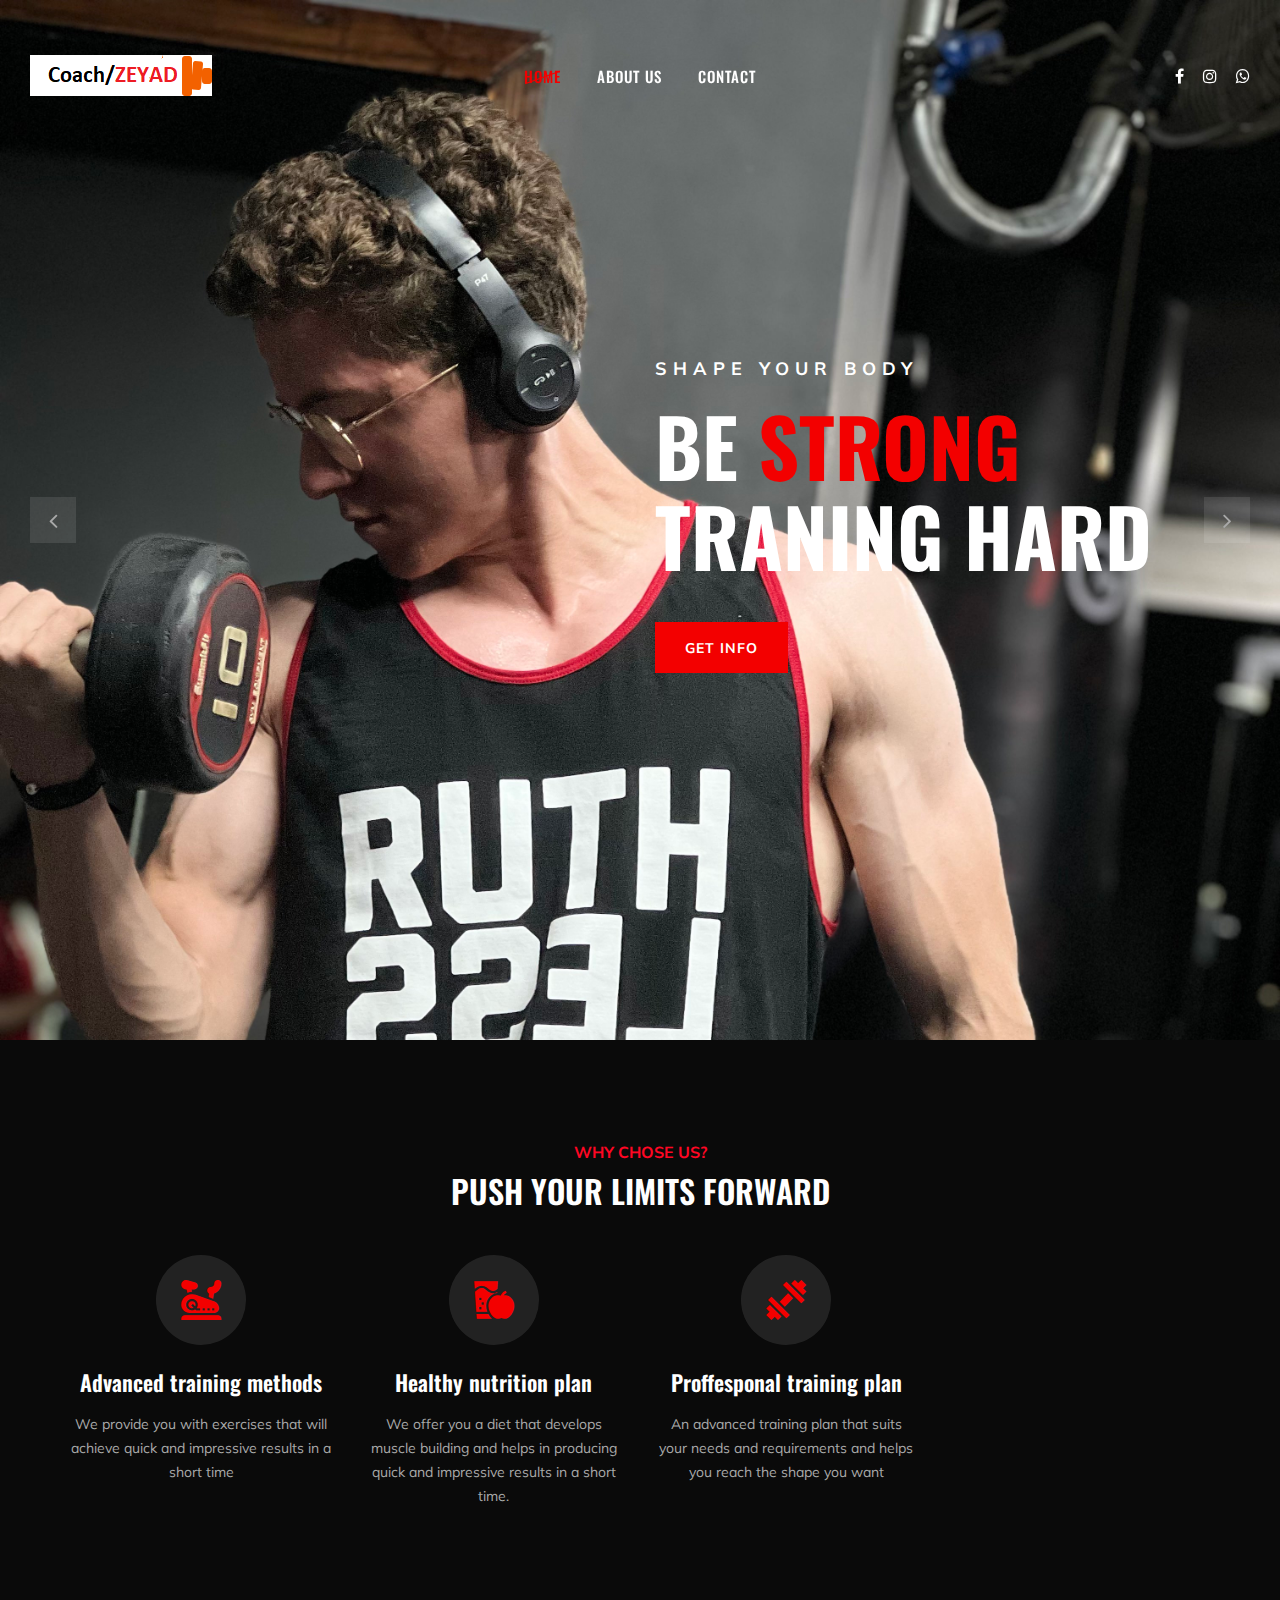
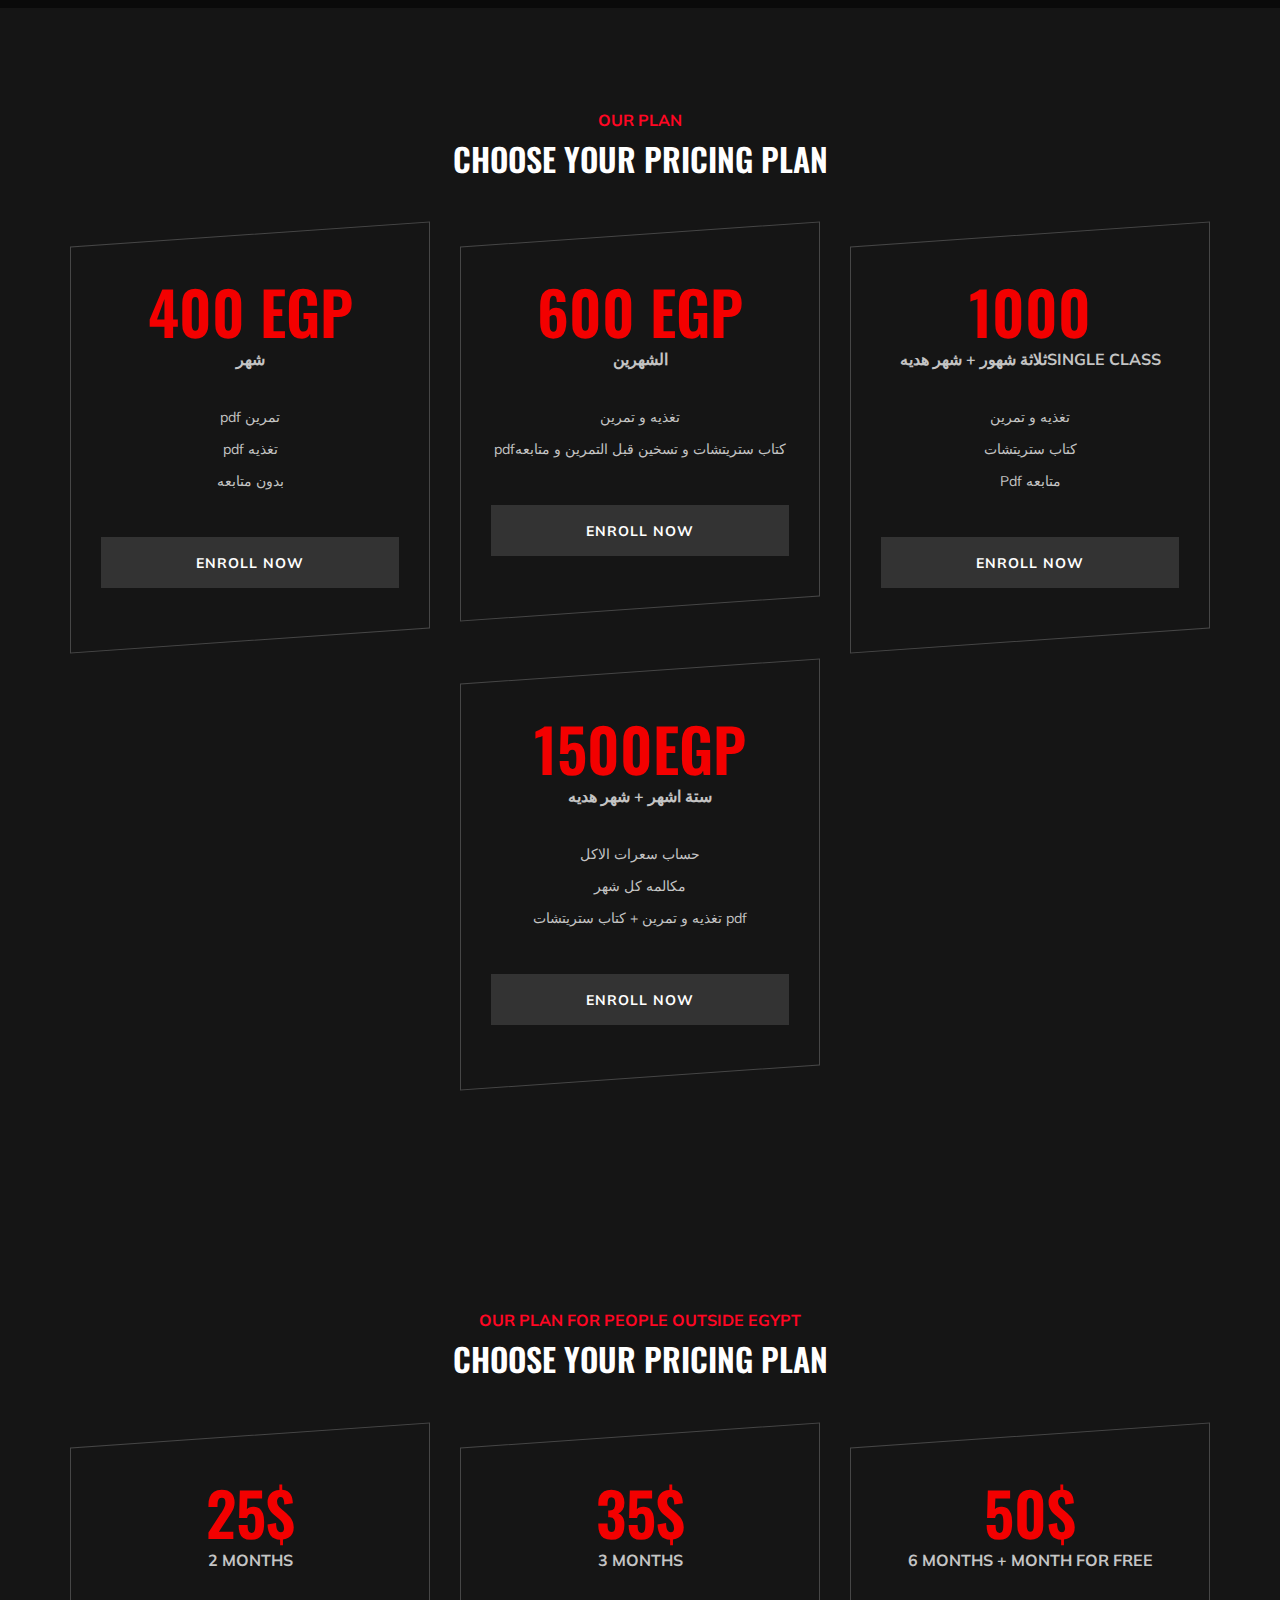
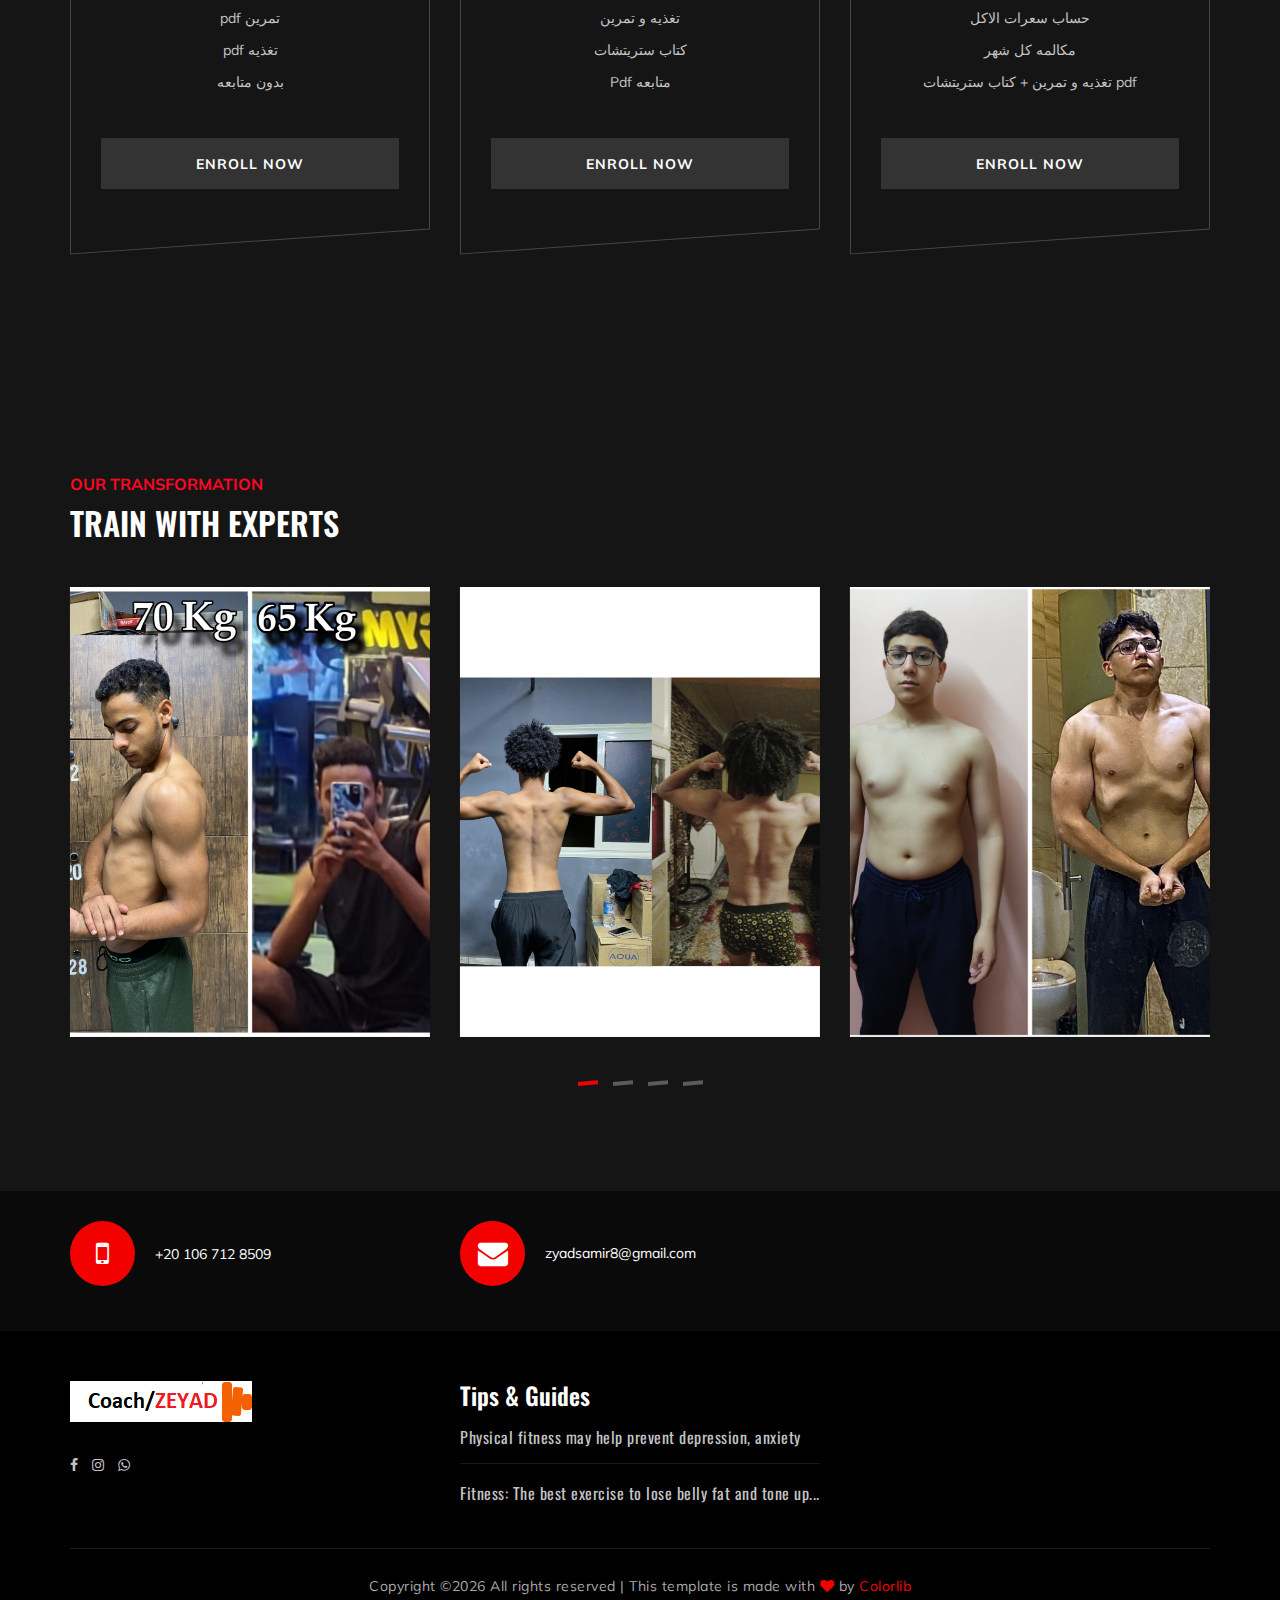
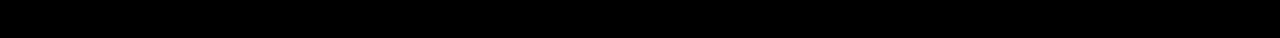
<file: index.html>
<!DOCTYPE html>
<html lang="zxx">

<head>
    <meta charset="UTF-8">
    <meta name="description" content="Gym Template">
    <meta name="keywords" content="Gym, unica, creative, html">
    <meta name="viewport" content="width=device-width, initial-scale=1.0">
    <meta http-equiv="X-UA-Compatible" content="ie=edge">
    <title>Gym | Template</title>

    <!-- Google Font -->
    <link href="https://fonts.googleapis.com/css?family=Muli:300,400,500,600,700,800,900&display=swap" rel="stylesheet">
    <link href="https://fonts.googleapis.com/css?family=Oswald:300,400,500,600,700&display=swap" rel="stylesheet">

    <!-- Css Styles -->
    <link rel="stylesheet" href="css/bootstrap.min.css" type="text/css">
    <link rel="stylesheet" href="css/font-awesome.min.css" type="text/css">
    <link rel="stylesheet" href="css/flaticon.css" type="text/css">
    <link rel="stylesheet" href="css/owl.carousel.min.css" type="text/css">
    <link rel="stylesheet" href="css/barfiller.css" type="text/css">
    <link rel="stylesheet" href="css/magnific-popup.css" type="text/css">
    <link rel="stylesheet" href="css/slicknav.min.css" type="text/css">
    <link rel="stylesheet" href="css/style.css" type="text/css">
</head>

<body>
    <!-- Page Preloder -->
    <div id="preloder">
        <div class="loader"></div>
    </div>

    <!-- Offcanvas Menu Section Begin -->
    <div class="offcanvas-menu-overlay"></div>
    <div class="offcanvas-menu-wrapper">
        <div class="canvas-close">
            <i class="fa fa-close"></i>
        </div>
        <nav class="canvas-menu mobile-menu">
            <ul>
                <li><a href="./index.html">Home</a></li>
                <li><a href="./about-us.html">About Us</a></li>
                <li><a href="./contact.html">Contact</a></li>
            </ul>
        </nav>
        <div id="mobile-menu-wrap"></div>
        <div class="canvas-social">
            <a href="https://www.facebook.com/zeyad.sammir?mibextid=LQQJ4d"><i class="fa fa-facebook"></i></a>          
            <a href="https://www.instagram.com/zeeyaaddsamir?igsh=eHlweDlqdjZnZTc5&utm_source=qr"><i class="fa fa-instagram"></i></a>
            <a href="https://api.whatsapp.com/send/?phone=%2B201067128509&text&type=phone_number&app_absent=0"><i class="fa fa-whatsapp"></i></a>
        </div>
    </div>
    <!-- Offcanvas Menu Section End -->

    <!-- Header Section Begin -->
    <header class="header-section">
        <div class="container-fluid">
            <div class="row">
                <div class="col-lg-3">
                    <div class="logo">
                        <a href="./index.html">
                            <img src="img/logo.png" alt="">
                        </a>
                    </div>
                </div>
                <div class="col-lg-6">
                    <nav class="nav-menu">
                        <ul>
                            <li class="active"><a href="./index.html">Home</a></li>
                            <li><a href="./about-us.html">About Us</a></li>
                            <li><a href="./contact.html">Contact</a></li>
                        </ul>
                    </nav>
                </div>
                <div class="col-lg-3">
                    <div class="top-option">
                       
                        <div class="to-social">
                            <a href="https://www.facebook.com/zeyad.sammir?mibextid=LQQJ4d"><i class="fa fa-facebook"></i></a>
                            
                            <a href="https://www.instagram.com/zeeyaaddsamir?igsh=eHlweDlqdjZnZTc5&utm_source=qr"><i class="fa fa-instagram"></i></a>
                            <a href="https://api.whatsapp.com/send/?phone=%2B201067128509&text&type=phone_number&app_absent=0"><i class="fa fa-whatsapp"></i></a>
                        </div>
                    </div>
                </div>
            </div>
            <div class="canvas-open">
                <i class="fa fa-bars"></i>
            </div>
        </div>
    </header>
    <!-- Header End -->

    <!-- Hero Section Begin -->
    <section class="hero-section">
        <div class="hs-slider owl-carousel">
            <div class="hs-item set-bg" data-setbg="img/hero/hero-1.jpg">
                <div class="container">
                    <div class="row">
                        <div class="col-lg-6 offset-lg-6">
                            <div class="hi-text">
                                <span>Shape your body</span>
                                <h1>Be <strong>strong</strong> traning hard</h1>
                                <a href="#" class="primary-btn">Get info</a>
                            </div>
                        </div>
                    </div>
                </div>
            </div>
            <div class="hs-item set-bg" data-setbg="img/hero/hero-2.jpg">
                <div class="container">
                    <div class="row">
                        <div class="col-lg-6 offset-lg-6">
                            <div class="hi-text">
                                <span>Shape your body</span>
                                <h1>Be <strong>strong</strong> traning hard</h1>
                                <a href="#" class="primary-btn">Get info</a>
                            </div>
                        </div>
                    </div>
                </div>
            </div>
        </div>
    </section>
    <!-- Hero Section End -->

    <!-- ChoseUs Section Begin -->
    <section class="choseus-section spad">
        <div class="container">
            <div class="row">
                <div class="col-lg-12">
                    <div class="section-title">
                        <span>Why chose us?</span>
                        <h2>PUSH YOUR LIMITS FORWARD</h2>
                    </div>
                </div>
            </div>
            <div class="row">
                <div class="col-lg-3 col-sm-6">
                    <div class="cs-item">
                        <span class="flaticon-034-stationary-bike"></span>
                        <h4>Advanced training methods</h4>
                        <p>We provide you with exercises that will achieve quick and impressive results in a short time</p>
                    </div>
                </div>
                <div class="col-lg-3 col-sm-6">
                    <div class="cs-item">
                        <span class="flaticon-033-juice"></span>
                        <h4>Healthy nutrition plan</h4>
                        <p>We offer you a diet that develops muscle building and helps in producing quick and impressive results in a short time.</p>
                    </div>
                </div>
                <div class="col-lg-3 col-sm-6">
                    <div class="cs-item">
                        <span class="flaticon-002-dumbell"></span>
                        <h4>Proffesponal training plan</h4>
                        <p>An advanced training plan that suits your needs and requirements and helps you reach the shape you want</p>
                    </div>
                </div>
                </div>
            </div>
        </div>
    </section>
    <!-- ChoseUs Section End -->

    
    <!-- ChoseUs Section End -->

   

    <!-- Pricing Section Begin -->
    <section class="pricing-section spad">
        <div class="container">
            <div class="row">
                <div class="col-lg-12">
                    <div class="section-title">
                        <span>Our Plan</span>
                        <h2>Choose your pricing plan</h2>
                    </div>
                </div>
            </div>
            <div class="row justify-content-center">
                <div class="col-lg-4 col-md-8">
                    <div class="ps-item">
                        
                        <div class="pi-price">
                            <h2>400 EGP</h2>
                            
                            <span>شهر</span>
                        </div>
                        <ul>
                            <li>pdf تمرين</li>
                          <li>pdf تغذيه </li>  
                          <li>بدون متابعه  </li>
                        </ul>
                        <a href="./contact.html" class="primary-btn pricing-btn">Enroll now</a>
                        
                    </div>
                </div>
                <div class="col-lg-4 col-md-8">
                    <div class="ps-item">
                        
                        <div class="pi-price">
                            <h2>600 EGP</h2>
                            <span>الشهرين</span>
                        </div>
                        <ul>
                            <li>تغذيه و تمرين</li>
                            <li>pdfكتاب ستريتشات و تسخين قبل التمرين و متابعه</li>
                            
                        </ul>
                        <a href="./contact.html" class="primary-btn pricing-btn">Enroll now</a>
                        
                    </div>
                </div>
                <div class="col-lg-4 col-md-8">
                    <div class="ps-item">
                        
                        <div class="pi-price">
                            <h2>1000</h2>
                            
                            <span>ثلاثة شهور + شهر هديهSINGLE CLASS</span>
                        </div>
                        <ul>
                            <li>تغذيه و تمرين</li>
                            <li>كتاب ستريتشات</li>
                            <li>Pdf متابعه</li>
                            
                        </ul>
                        <a href="./contact.html" class="primary-btn pricing-btn">Enroll now</a>
                    
                    </div>
                </div>
                
                <div class="col-lg-4 col-md-8">
                    <div class="ps-item">
                        
                        <div class="pi-price">
                            <h2>1500EGP</h2>
                            
                            <span>ستة اشهر + شهر هديه</span>
                        </div>
                        <ul>
                            <li>حساب سعرات الاكل </li>
                            <li>مكالمه كل شهر</li>
                            <li> تغذيه و تمرين + كتاب ستريتشات pdf</li>
                            
                            
                        </ul>
                        <a href="./contact.html" class="primary-btn pricing-btn">Enroll now</a>
                        
                    </div>
                </div>
        </div>
    </section>
    <section class="pricing-section spad">
        <div class="container">
            <div class="row">
                <div class="col-lg-12">
                    <div class="section-title">
                        <span>Our Plan for people outside Egypt</span>
                        <h2>Choose your pricing plan</h2>
                    </div>
                </div>
            </div>
            <div class="row justify-content-center">
                <div class="col-lg-4 col-md-8">
                    <div class="ps-item">
                        
                        <div class="pi-price">
                            <h2> 25$ </h2>
                            
                            <span>2 months </span>
                        </div>
                        <ul>
                            <li>pdf تمرين</li>
                          <li>pdf تغذيه </li>  
                          <li>بدون متابعه  </li>
                            
                            
                        </ul>
                        <a href="./contact.html" class="primary-btn pricing-btn">Enroll now</a>
                        
                    </div>
                </div>
                <div class="col-lg-4 col-md-8">
                    <div class="ps-item">
                        
                        <div class="pi-price">
                            <h2>35$</h2>
                            
                            <span>3 months</span>
                        </div>
                        <ul>
                            <li>تغذيه و تمرين</li>
                            <li>كتاب ستريتشات</li>
                            <li>Pdf متابعه</li>
                            
                            
                        </ul>
                        <a href="./contact.html" class="primary-btn pricing-btn">Enroll now</a>
                        
                    </div>
                </div>
                
                
                
                <div class="col-lg-4 col-md-8">
                    <div class="ps-item">
                        
                        <div class="pi-price">
                            <h2>50$</h2>
                            
                            <span>6 months + month for free</span>
                        </div>
                        <ul>
                            <li>حساب سعرات الاكل </li>
                            <li>مكالمه كل شهر</li>
                            <li> تغذيه و تمرين + كتاب ستريتشات pdf</li>
                            
                            
                        </ul>
                        <a href="./contact.html" class="primary-btn pricing-btn">Enroll now</a>
                        
                    </div>
                </div>
        </div>
    </section>
    <!-- Pricing Section End -->

    <!-- Gallery Section Begin -->

    <!-- Gallery Section End -->

    <!-- Team Section Begin -->
    <section class="team-section spad">
        <div class="container">
            <div class="row">
                <div class="col-lg-12">
                    <div class="team-title">
                        <div class="section-title">
                            <span>Our Transformation</span>
                            <h2>TRAIN WITH EXPERTS</h2>
                        </div>
                     
                    </div>
                </div>
            </div>
            <div class="row">
                <div class="ts-slider owl-carousel">
                    <div class="col-lg-4">
                        <div class="ts-item set-bg" data-setbg="img/team/team-1.jpg">
                            <div class="ts_text">

                                
                            </div>
                        </div>
                    </div>
                    <div class="col-lg-4">
                        <div class="ts-item set-bg" data-setbg="img/team/team-2.jpg">
                            <div class="ts_text">
                               
                            </div>
                        </div>
                    </div>
                    <div class="col-lg-4">
                        <div class="ts-item set-bg" data-setbg="img/team/team-3.jpg">
                            <div class="ts_text">
                               
                            </div>
                        </div>
                    </div>
                    <div class="col-lg-4">
                        <div class="ts-item set-bg" data-setbg="img/team/team-4.jpg">
                            <div class="ts_text">
                                
                            </div>
                        </div>
                    </div>
                    <div class="col-lg-4">
                        <div class="ts-item set-bg" data-setbg="img/team/team-5.jpg">
                            <div class="ts_text">
                                
                            </div>
                        </div>
                    </div>
                    <div class="col-lg-4">
                        <div class="ts-item set-bg" data-setbg="img/team/team-6.jpg">
                            <div class="ts_text">
                              
                            </div>
                        </div>
                    </div>
                     <div class="col-lg-4">
                        <div class="ts-item set-bg" data-setbg="img/team/team-7.jpg">
                            <div class="ts_text">
                               
                            </div>
                        </div>
                    </div>
                     <div class="col-lg-4">
                        <div class="ts-item set-bg" data-setbg="img/team/team-8.jpg">
                            <div class="ts_text">
                               
                            </div>
                        </div>
                    </div>
                </div>
            </div>
        </div>
    </section>
    <!-- Team Section End -->

    <!-- Get In Touch Section Begin -->
    <div class="gettouch-section">
        <div class="container">
            <div class="row">
                
                <div class="col-md-4">
                    <div class="gt-text">
                        <i class="fa fa-mobile"></i>
                        <ul>
                            <li>+20 106 712 8509</li>
                            
                        </ul>
                    </div>
                </div>
                <div class="col-md-4">
                    <div class="gt-text email">
                        <i class="fa fa-envelope"></i>
                        <p>zyadsamir8@gmail.com</p>
                    </div>
                </div>
            </div>
        </div>
    </div>
    <!-- Get In Touch Section End -->

    <!-- Footer Section Begin -->
    <section class="footer-section">
        <div class="container">
            <div class="row">
                <div class="col-lg-4">
                    <div class="fs-about">
                        <div class="fa-logo">
                            <a href="#"><img src="img/logo.png" alt=""></a>
                        </div>
                 
                        <div class="fa-social">
                            <a href="https://www.facebook.com/zeyad.sammir?mibextid=LQQJ4d"><i class="fa fa-facebook"></i></a>
                            <a href="https://www.instagram.com/zeeyaaddsamir?igsh=eHlweDlqdjZnZTc5&utm_source=qr"><i class="fa fa-instagram"></i></a>   
                            <a href="https://api.whatsapp.com/send/?phone=%2B201067128509&text&type=phone_number&app_absent=0"><i class="fa fa-whatsapp"></i></a>
                        </div>
                    </div>
                </div>
    
                
                <div class="col-lg-4 col-md-6">
                    <div class="fs-widget">
                        <h4>Tips & Guides</h4>
                        <div class="fw-recent">
                            <h6><a href="#">Physical fitness may help prevent depression, anxiety</a></h6>
                            
                        </div>
                        <div class="fw-recent">
                            <h6><a href="#">Fitness: The best exercise to lose belly fat and tone up...</a></h6>
                            
                        </div>
                    </div>
                </div>
            </div>
            <div class="row">
                <div class="col-lg-12 text-center">
                    <div class="copyright-text">
                        <p><!-- Link back to Colorlib can't be removed. Template is licensed under CC BY 3.0. -->
  Copyright &copy;<script>document.write(new Date().getFullYear());</script> All rights reserved | This template is made with <i class="fa fa-heart" aria-hidden="true"></i> by <a href="https://colorlib.com" target="_blank">Colorlib</a>
  <!-- Link back to Colorlib can't be removed. Template is licensed under CC BY 3.0. --></p>
                    </div>
                </div>
            </div>
        </div>
    </section>
    <!-- Footer Section End -->

    <!-- Search model Begin -->
    <div class="search-model">
        <div class="h-100 d-flex align-items-center justify-content-center">
            <div class="search-close-switch">+</div>
            <form class="search-model-form">
                <input type="text" id="search-input" placeholder="Search here.....">
            </form>
        </div>
    </div>
    <!-- Search model end -->

    <!-- Js Plugins -->
    <script src="js/jquery-3.3.1.min.js"></script>
    <script src="js/bootstrap.min.js"></script>
    <script src="js/jquery.magnific-popup.min.js"></script>
    <script src="js/masonry.pkgd.min.js"></script>
    <script src="js/jquery.barfiller.js"></script>
    <script src="js/jquery.slicknav.js"></script>
    <script src="js/owl.carousel.min.js"></script>
    <script src="js/main.js"></script>



</body>

</html>
</file>
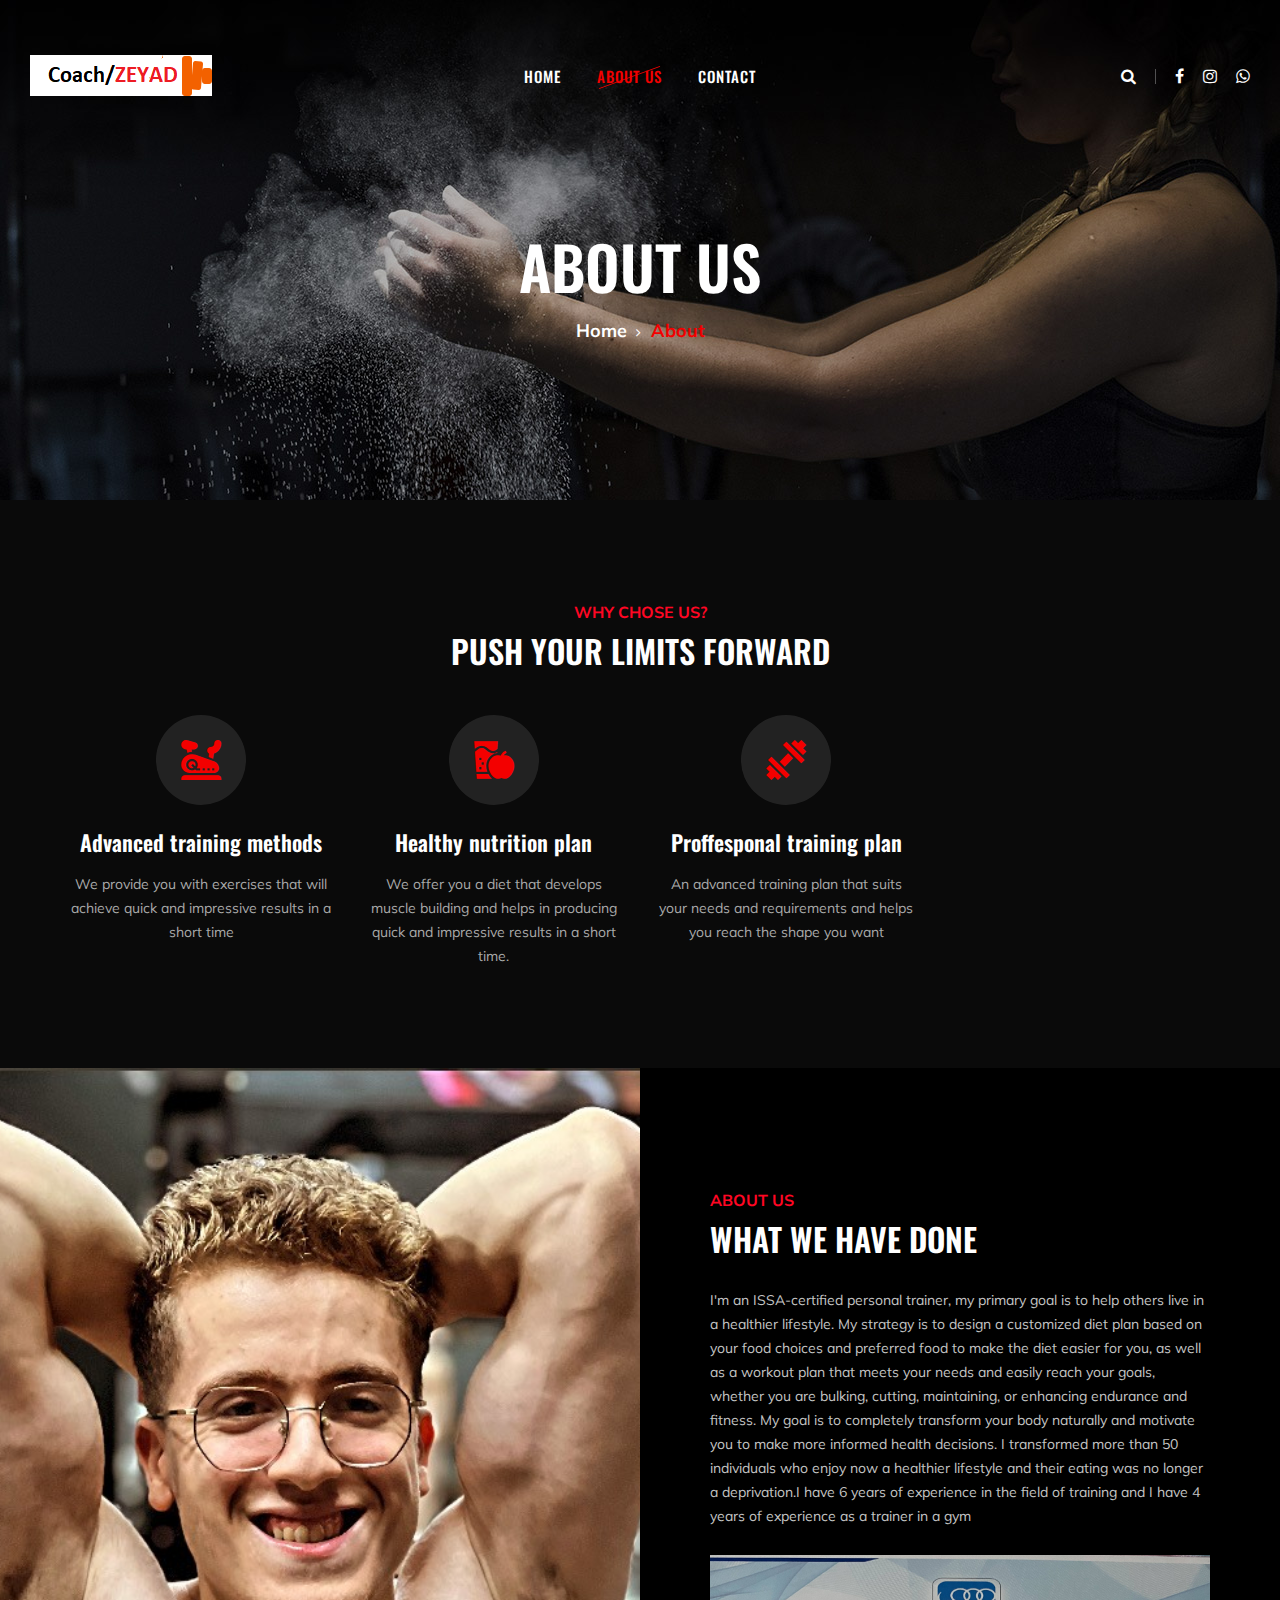
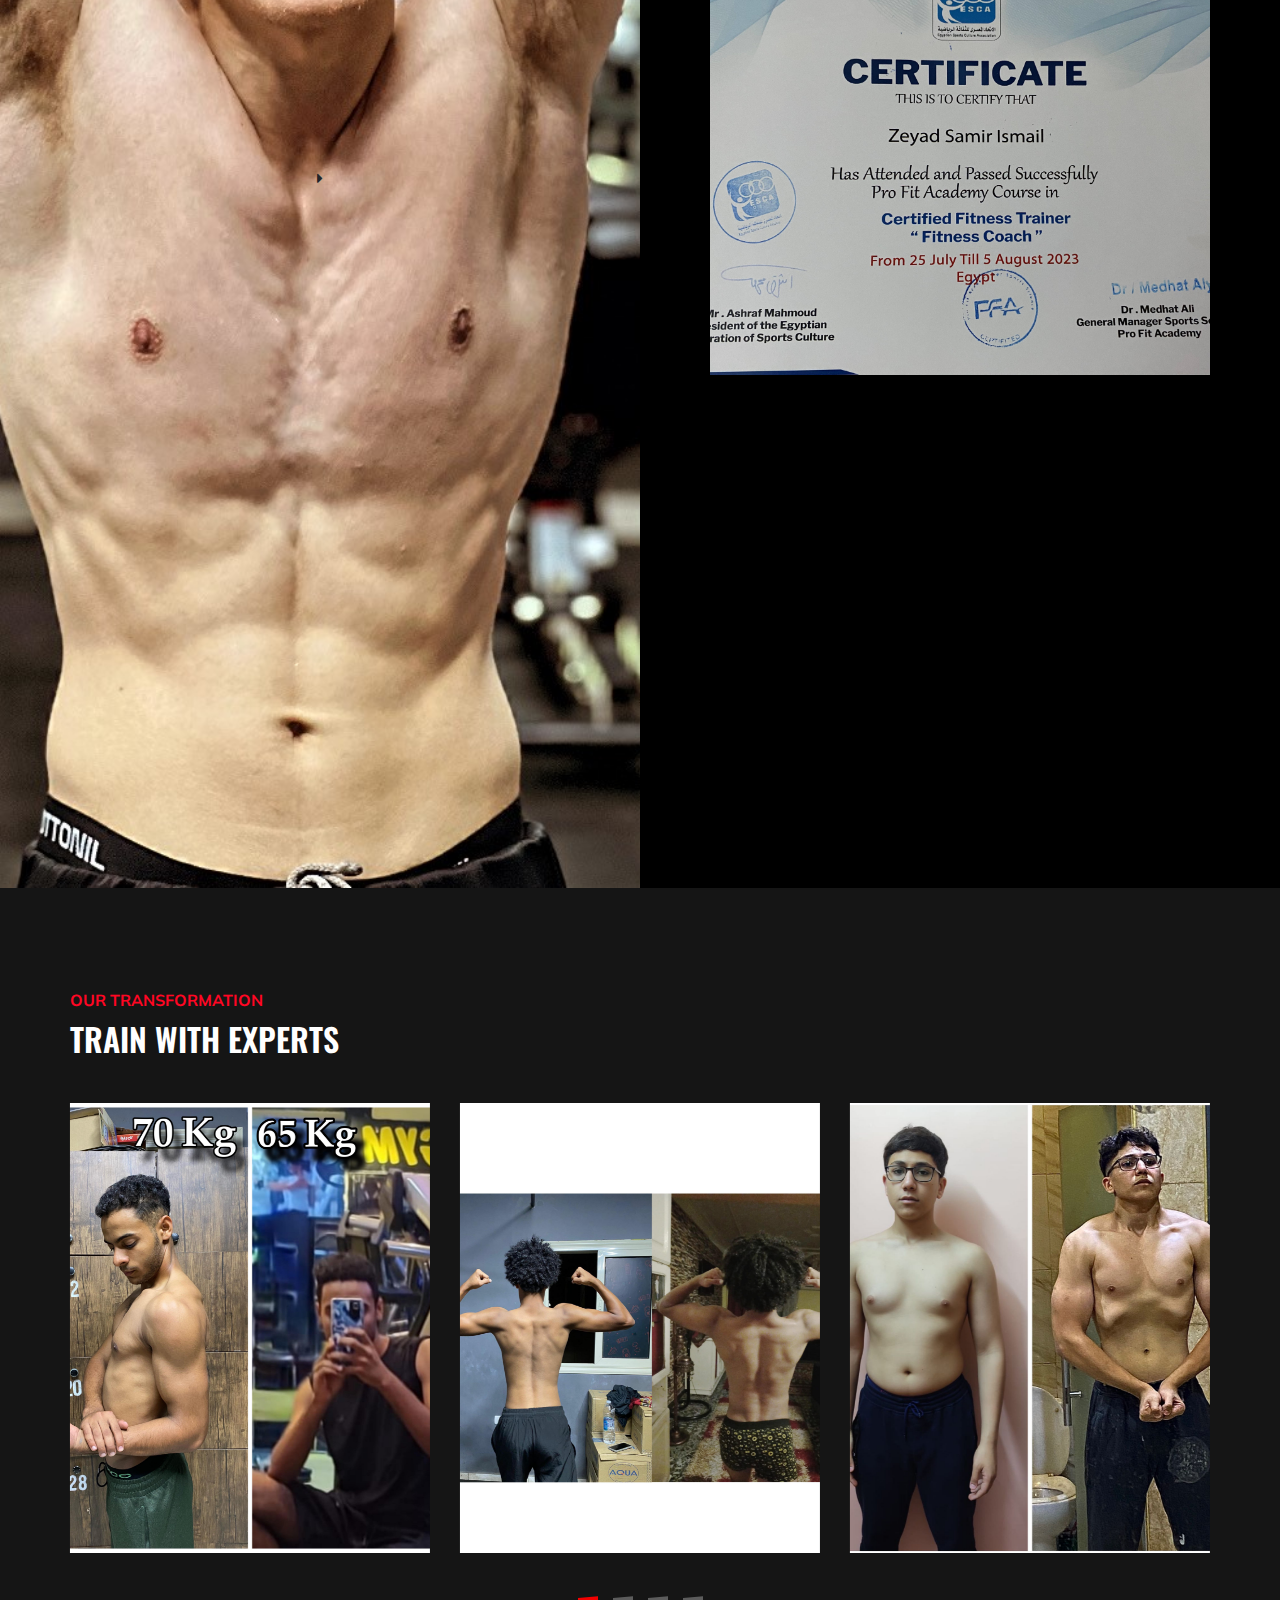
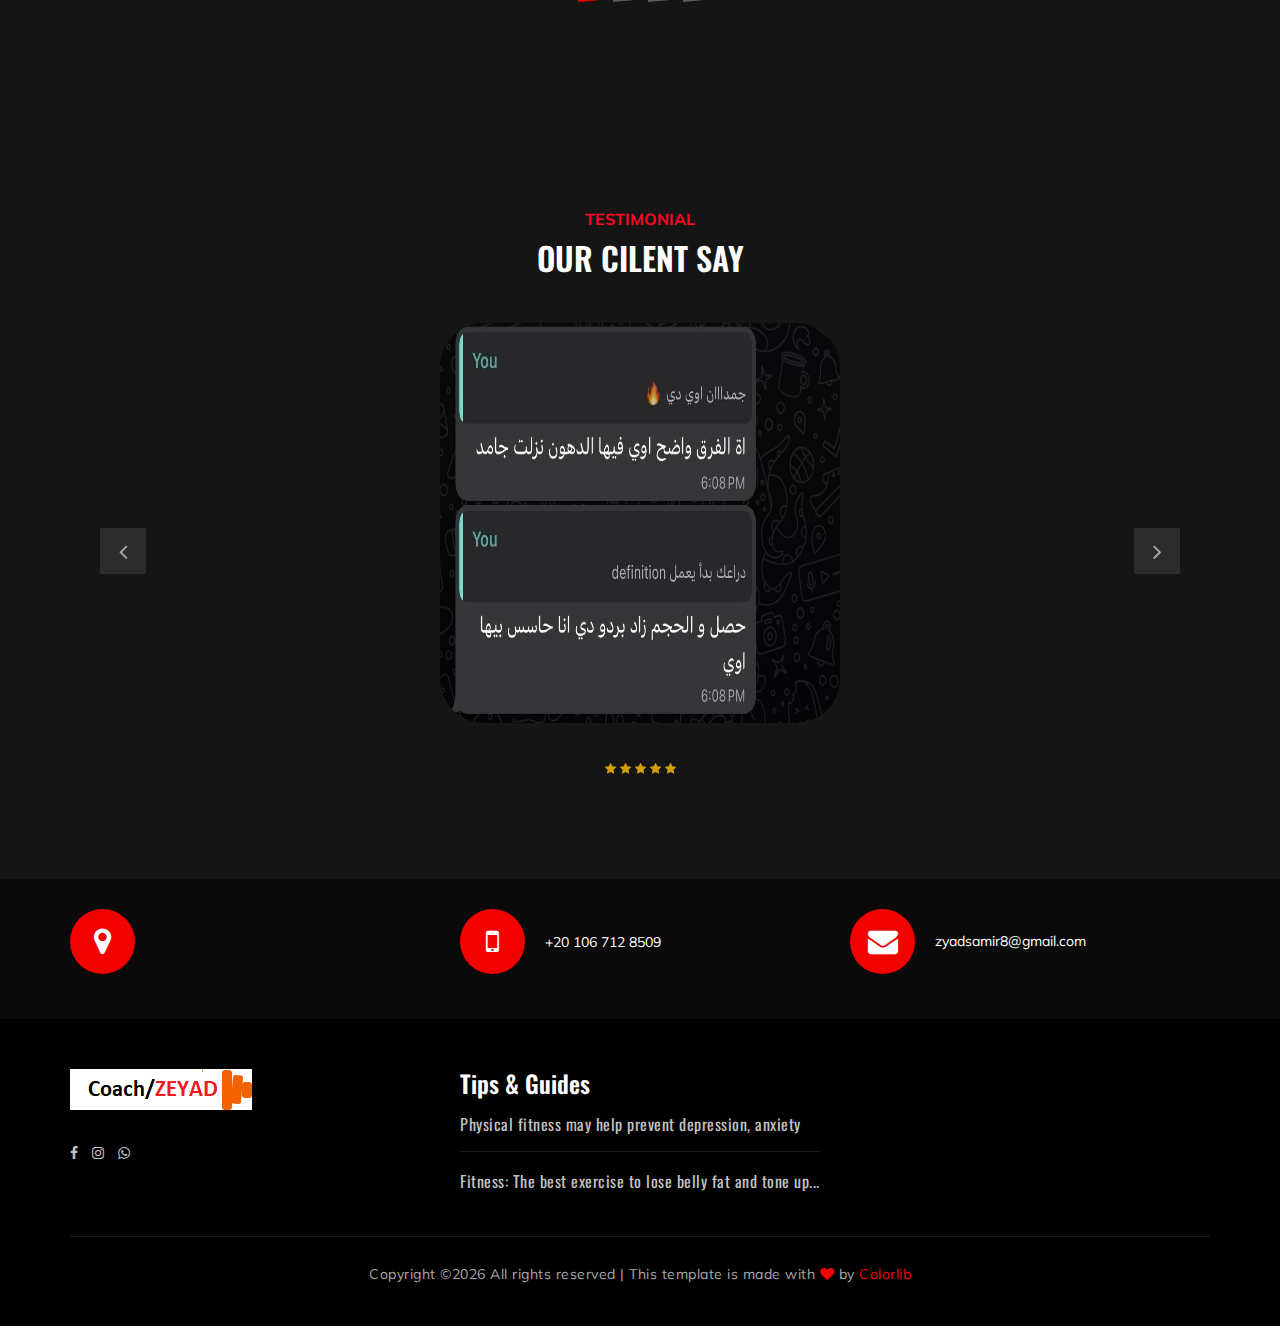
<file: about-us.html>
<!DOCTYPE html>
<html lang="zxx">

<head>
    <meta charset="UTF-8">
    <meta name="description" content="Gym Template">
    <meta name="keywords" content="Gym, unica, creative, html">
    <meta name="viewport" content="width=device-width, initial-scale=1.0">
    <meta http-equiv="X-UA-Compatible" content="ie=edge">
    <title>Gym | Template</title>

    <!-- Google Font -->
    <link href="https://fonts.googleapis.com/css?family=Muli:300,400,500,600,700,800,900&display=swap" rel="stylesheet">
    <link href="https://fonts.googleapis.com/css?family=Oswald:300,400,500,600,700&display=swap" rel="stylesheet">

    <!-- Css Styles -->
    <link rel="stylesheet" href="css/bootstrap.min.css" type="text/css">
    <link rel="stylesheet" href="css/font-awesome.min.css" type="text/css">
    <link rel="stylesheet" href="css/flaticon.css" type="text/css">
    <link rel="stylesheet" href="css/owl.carousel.min.css" type="text/css">
    <link rel="stylesheet" href="css/barfiller.css" type="text/css">
    <link rel="stylesheet" href="css/magnific-popup.css" type="text/css">
    <link rel="stylesheet" href="css/slicknav.min.css" type="text/css">
    <link rel="stylesheet" href="css/style.css" type="text/css">
</head>

<body>
    <!-- Page Preloder -->
    <div id="preloder">
        <div class="loader"></div>
    </div>

 <!-- Offcanvas Menu Section Begin -->
    <div class="offcanvas-menu-overlay"></div>
    <div class="offcanvas-menu-wrapper">
        <div class="canvas-close">
            <i class="fa fa-close"></i>
        </div>
        <div class="canvas-search search-switch">
            <i class="fa fa-search"></i>
        </div>
        <nav class="canvas-menu mobile-menu">
            <ul>
                <li><a href="./index.html">Home</a></li>
                <li><a href="./about-us.html">About Us</a></li>
              
               
                <li><a href="./contact.html">Contact</a></li>
            </ul>
        </nav>
        <div id="mobile-menu-wrap"></div>
        <div class="canvas-social">
            <a href="https://www.facebook.com/zeyad.sammir?mibextid=LQQJ4d"><i class="fa fa-facebook"></i></a>                            
            <a href="https://www.instagram.com/zeeyaaddsamir?igsh=eHlweDlqdjZnZTc5&utm_source=qr"><i class="fa fa-instagram"></i></a>
            <a href="https://api.whatsapp.com/send/?phone=%2B201067128509&text&type=phone_number&app_absent=0"><i class="fa fa-whatsapp"></i></a>
        </div>
    </div>
    <!-- Offcanvas Menu Section End -->

    <!-- Header Section Begin -->
    <header class="header-section">
        <div class="container-fluid">
            <div class="row">
                <div class="col-lg-3">
                    <div class="logo">
                        <a href="./index.html">
                            <img src="img/logo.png" alt="">
                        </a>
                    </div>
                </div>
                <div class="col-lg-6">
                    <nav class="nav-menu">
                        <ul>
                            <li><a href="./index.html">Home</a></li>
                            <li class="active"><a href="./about-us.html">About Us</a></li>
                            <li><a href="./contact.html">Contact</a></li>
                        </ul>
                    </nav>
                </div>
                <div class="col-lg-3">
                    <div class="top-option">
                        <div class="to-search search-switch">
                            <i class="fa fa-search"></i>
                        </div>
                        <div class="to-social">
                            <a href="https://www.facebook.com/zeyad.sammir?mibextid=LQQJ4d"><i class="fa fa-facebook"></i></a>                            
                            <a href="https://www.instagram.com/zeeyaaddsamir?igsh=eHlweDlqdjZnZTc5&utm_source=qr"><i class="fa fa-instagram"></i></a>
                            <a href="https://api.whatsapp.com/send/?phone=%2B201067128509&text&type=phone_number&app_absent=0"><i class="fa fa-whatsapp"></i></a>
                        </div>
                    </div>
                </div>
            </div>
            <div class="canvas-open">
                <i class="fa fa-bars"></i>
            </div>
        </div>
    </header>
    <!-- Header End -->

    <!-- Breadcrumb Section Begin -->
    <section class="breadcrumb-section set-bg" data-setbg="img/breadcrumb-bg.jpg">
        <div class="container">
            <div class="row">
                <div class="col-lg-12 text-center">
                    <div class="breadcrumb-text">
                        <h2>About us</h2>
                        <div class="bt-option">
                            <a href="./index.html">Home</a>
                            <span>About</span>
                        </div>
                    </div>
                </div>
            </div>
        </div>
    </section>
    <!-- Breadcrumb Section End -->

    <!-- ChoseUs Section Begin -->
    <section class="choseus-section spad">
        <div class="container">
            <div class="row">
                <div class="col-lg-12">
                    <div class="section-title">
                        <span>Why chose us?</span>
                        <h2>PUSH YOUR LIMITS FORWARD</h2>
                    </div>
                </div>
            </div>
            <div class="row">
                <div class="col-lg-3 col-sm-6">
                    <div class="cs-item">
                        <span class="flaticon-034-stationary-bike"></span>
                        <h4>Advanced training methods</h4>
                        <p>We provide you with exercises that will achieve quick and impressive results in a short time</p>
                    </div>
                </div>
                <div class="col-lg-3 col-sm-6">
                    <div class="cs-item">
                        <span class="flaticon-033-juice"></span>
                        <h4>Healthy nutrition plan</h4>
                        <p>We offer you a diet that develops muscle building and helps in producing quick and impressive results in a short time.</p>
                    </div>
                </div>
                <div class="col-lg-3 col-sm-6">
                    <div class="cs-item">
                        <span class="flaticon-002-dumbell"></span>
                        <h4>Proffesponal training plan</h4>
                        <p>An advanced training plan that suits your needs and requirements and helps you reach the shape you want</p>
                    </div>
                </div>
                </div>
            </div>
        </div>
    </section>
    <!-- ChoseUs Section End -->

    <!-- About US Section Begin -->
    <section class="aboutus-section">
        <div class="container-fluid">
            <div class="row">
                <div class="col-lg-6 p-0">
                    <div class="about-video set-bg" data-setbg="img/about-us.jpg">
                        <i
                                class="fa fa-caret-right"></i></a>
                    </div>
                </div>
                <div class="col-lg-6 p-0">
                    <div class="about-text">
                        <div class="section-title">
                            <span>About Us</span>
                            <h2>What we have done</h2>
                        </div>
                        <div class="at-desc">
                            <p> I'm an ISSA-certified personal trainer,
                                my primary goal is to help others live in a healthier lifestyle.
                               My strategy is to design a customized diet plan
                               based on your food choices and preferred food to make the diet easier for you,
                               as well as a workout plan that meets your needs and easily reach your goals,
                               whether you are bulking, cutting, maintaining, or enhancing endurance and fitness.
                               My goal is to completely transform your body naturally and motivate you to make
                               more informed health decisions. I transformed more than 50 individuals who 
                               enjoy now a healthier lifestyle and their eating was no longer a deprivation.I have 6 years of experience in the field of training
                               and I have 4 years of experience as a trainer in a gym

                              
                            </p>
                        </div>
                        <div class="about-bar">
                            <div class="ab-item">
                                <div class="about-cert  set-bg" data-setbg="img/certficated.jpg"></div>
                            </div>

                            
                        </div>
                    </div>
                </div>
            </div>
        </div>
    </section>
    <!-- About US Section End -->

    <!-- Team Section Begin -->
    <section class="team-section spad">
        <div class="container">
            <div class="row">
                <div class="col-lg-12">
                    <div class="team-title">
                        <div class="section-title">
                            <span>Our Transformation</span>
                            <h2>TRAIN WITH EXPERTS</h2>
                        </div>
                    </div>
                </div>
            </div>
            <div class="row">
                <div class="ts-slider owl-carousel">
                    <div class="col-lg-4">
                        <div class="ts-item set-bg" data-setbg="img/team/team-1.jpg">
                         
                        </div>
                    </div>
                    <div class="col-lg-4">
                        <div class="ts-item set-bg" data-setbg="img/team/team-2.jpg">
                          
                        </div>
                    </div>
                    <div class="col-lg-4">
                        <div class="ts-item set-bg" data-setbg="img/team/team-3.jpg">
                          
                        </div>
                    </div>
                    <div class="col-lg-4">
                        <div class="ts-item set-bg" data-setbg="img/team/team-4.jpg">
                         
                        </div>
                    </div>
                    <div class="col-lg-4">
                        <div class="ts-item set-bg" data-setbg="img/team/team-5.jpg">
                          
                        </div>
                    </div>
                    <div class="col-lg-4">
                        <div class="ts-item set-bg" data-setbg="img/team/team-6.jpg">
                          
                        </div>
                    </div>
                     <div class="col-lg-4">
                        <div class="ts-item set-bg" data-setbg="img/team/team-7.jpg">
                          
                        </div>
                    </div>
                     <div class="col-lg-4">
                        <div class="ts-item set-bg" data-setbg="img/team/team-8.jpg">
                          
                        </div>
                    </div>
                </div>
            </div>
        </div>
    </section>
    <!-- Team Section End -->

    <!-- Banner Section Begin -->
    
    <!-- Banner Section End -->

    <!-- Testimonial Section Begin -->
    <section class="testimonial-section spad">
        <div class="container">
            <div class="row">
                <div class="col-lg-12">
                    <div class="section-title">
                        <span>Testimonial</span>
                        <h2>Our cilent say</h2>
                    </div>
                </div>
            </div>
            <div class="ts_slider owl-carousel">
                <div class="ts_item">
                    <div class="row">
                        <div class="col-lg-12 text-center">
                            <div class="ti_pic">
                                <img src="img/testimonial/feed1.jpg" alt="">
                            </div>
                            <div class="ti_text">
                           
                                <div class="tt-rating">
                                    <i class="fa fa-star"></i>
                                    <i class="fa fa-star"></i>
                                    <i class="fa fa-star"></i>
                                    <i class="fa fa-star"></i>
                                    <i class="fa fa-star"></i>
                                </div>
                            </div>
                        </div>
                    </div>
                </div>
                <div class="ts_item">
                    <div class="row">
                        <div class="col-lg-12 text-center">
                            <div class="ti_pic">
                                <img src="img/testimonial/feed2.jpg" alt="">
                            </div>
                            <div class="ti_text">
                                
                                <div class="tt-rating">
                                    <i class="fa fa-star"></i>
                                    <i class="fa fa-star"></i>
                                    <i class="fa fa-star"></i>
                                    <i class="fa fa-star"></i>
                                    <i class="fa fa-star"></i>
                                </div>
                            </div>
                        </div>
                    </div>
                </div>
                <div class="ts_item">
                    <div class="row">
                        <div class="col-lg-12 text-center">
                            <div class="ti_pic">
                                <img src="img/testimonial/feed3.jpg" alt="">
                            </div>
                            <div class="ti_text">
                           
                                <div class="tt-rating">
                                    <i class="fa fa-star"></i>
                                    <i class="fa fa-star"></i>
                                    <i class="fa fa-star"></i>
                                    <i class="fa fa-star"></i>
                                    <i class="fa fa-star"></i>
                                </div>
                            </div>
                        </div>
                    </div>
                </div>
                <div class="ts_item">
                    <div class="row">
                        <div class="col-lg-12 text-center">
                            <div class="ti_pic">
                                <img src="img/testimonial/feed4.jpg" alt="">
                            </div>
                            <div class="ti_text">
                           
                                <div class="tt-rating">
                                    <i class="fa fa-star"></i>
                                    <i class="fa fa-star"></i>
                                    <i class="fa fa-star"></i>
                                    <i class="fa fa-star"></i>
                                    <i class="fa fa-star"></i>
                                </div>
                            </div>
                        </div>
                    </div>
                </div>
                <div class="ts_item">
                    <div class="row">
                        <div class="col-lg-12 text-center">
                            <div class="ti_pic">
                                <img src="img/testimonial/feed5.jpg" alt="">
                            </div>
                            <div class="ti_text">
                           
                                <div class="tt-rating">
                                    <i class="fa fa-star"></i>
                                    <i class="fa fa-star"></i>
                                    <i class="fa fa-star"></i>
                                    <i class="fa fa-star"></i>
                                    <i class="fa fa-star"></i>
                                </div>
                            </div>
                        </div>
                    </div>
                </div>
                <div class="ts_item">
                    <div class="row">
                        <div class="col-lg-12 text-center">
                            <div class="ti_pic">
                                <img src="img/testimonial/feed6.jpg" alt="">
                            </div>
                            <div class="ti_text">
                           
                                <div class="tt-rating">
                                    <i class="fa fa-star"></i>
                                    <i class="fa fa-star"></i>
                                    <i class="fa fa-star"></i>
                                    <i class="fa fa-star"></i>
                                    <i class="fa fa-star"></i>
                                </div>
                            </div>
                        </div>
                    </div>
                </div>
            </div>
        </div>
    </section>
    <!-- Testimonial Section End -->

    <!-- Get In Touch Section Begin -->
    <div class="gettouch-section">
        <div class="container">
            <div class="row">
                <div class="col-md-4">
                    <div class="gt-text">
                        <i class="fa fa-map-marker"></i>
                        
                    </div>
                </div>
                <div class="col-md-4">
                    <div class="gt-text">
                        <i class="fa fa-mobile"></i>
                        <ul>
                            <li>+20 106 712 8509</li>
                            
                        </ul>
                    </div>
                </div>
                <div class="col-md-4">
                    <div class="gt-text email">
                        <i class="fa fa-envelope"></i>
                        <p>zyadsamir8@gmail.com</p>
                    </div>
                </div>
            </div>
        </div>
    </div>
    <!-- Get In Touch Section End -->

    <!-- Footer Section Begin -->
    <section class="footer-section">
        <div class="container">
            <div class="row">
                <div class="col-lg-4">
                    <div class="fs-about">
                        <div class="fa-logo">
                            <a href="#"><img src="img/logo.png" alt=""></a>
                        </div>

                        <div class="fa-social">
                            <a href="https://www.facebook.com/zeyad.sammir?mibextid=LQQJ4d"><i class="fa fa-facebook"></i></a>
                            
                            <a href="https://www.instagram.com/zeeyaaddsamir?igsh=eHlweDlqdjZnZTc5&utm_source=qr"><i class="fa fa-instagram"></i></a>
                            <a href="https://api.whatsapp.com/send/?phone=%2B201067128509&text&type=phone_number&app_absent=0"><i class="fa fa-whatsapp"></i></a>
                        </div>
                    </div>
                </div>
                
            
                <div class="col-lg-4 col-md-6">
                    <div class="fs-widget">
                        <h4>Tips & Guides</h4>
                        <div class="fw-recent">
                            <h6><a href="#">Physical fitness may help prevent depression, anxiety</a></h6>
                            
                        </div>
                        <div class="fw-recent">
                            <h6><a href="#">Fitness: The best exercise to lose belly fat and tone up...</a></h6>
                           
                        </div>
                    </div>
                </div>
            </div>
            <div class="row">
                <div class="col-lg-12 text-center">
                    <div class="copyright-text">
                        <p><!-- Link back to Colorlib can't be removed. Template is licensed under CC BY 3.0. -->
  Copyright &copy;<script>document.write(new Date().getFullYear());</script> All rights reserved | This template is made with <i class="fa fa-heart" aria-hidden="true"></i> by <a href="https://colorlib.com" target="_blank">Colorlib</a>
  <!-- Link back to Colorlib can't be removed. Template is licensed under CC BY 3.0. --></p>
                    </div>
                </div>
            </div>
        </div>
    </section>
    <!-- Footer Section End -->

    <!-- Search model Begin -->
    <div class="search-model">
        <div class="h-100 d-flex align-items-center justify-content-center">
            <div class="search-close-switch">+</div>
            <form class="search-model-form">
                <input type="text" id="search-input" placeholder="Search here.....">
            </form>
        </div>
    </div>
    <!-- Search model end -->

    <!-- Js Plugins -->
    <script src="js/jquery-3.3.1.min.js"></script>
    <script src="js/bootstrap.min.js"></script>
    <script src="js/jquery.magnific-popup.min.js"></script>
    <script src="js/masonry.pkgd.min.js"></script>
    <script src="js/jquery.barfiller.js"></script>
    <script src="js/jquery.slicknav.js"></script>
    <script src="js/owl.carousel.min.js"></script>
    <script src="js/main.js"></script>


</body>

</html>
</file>
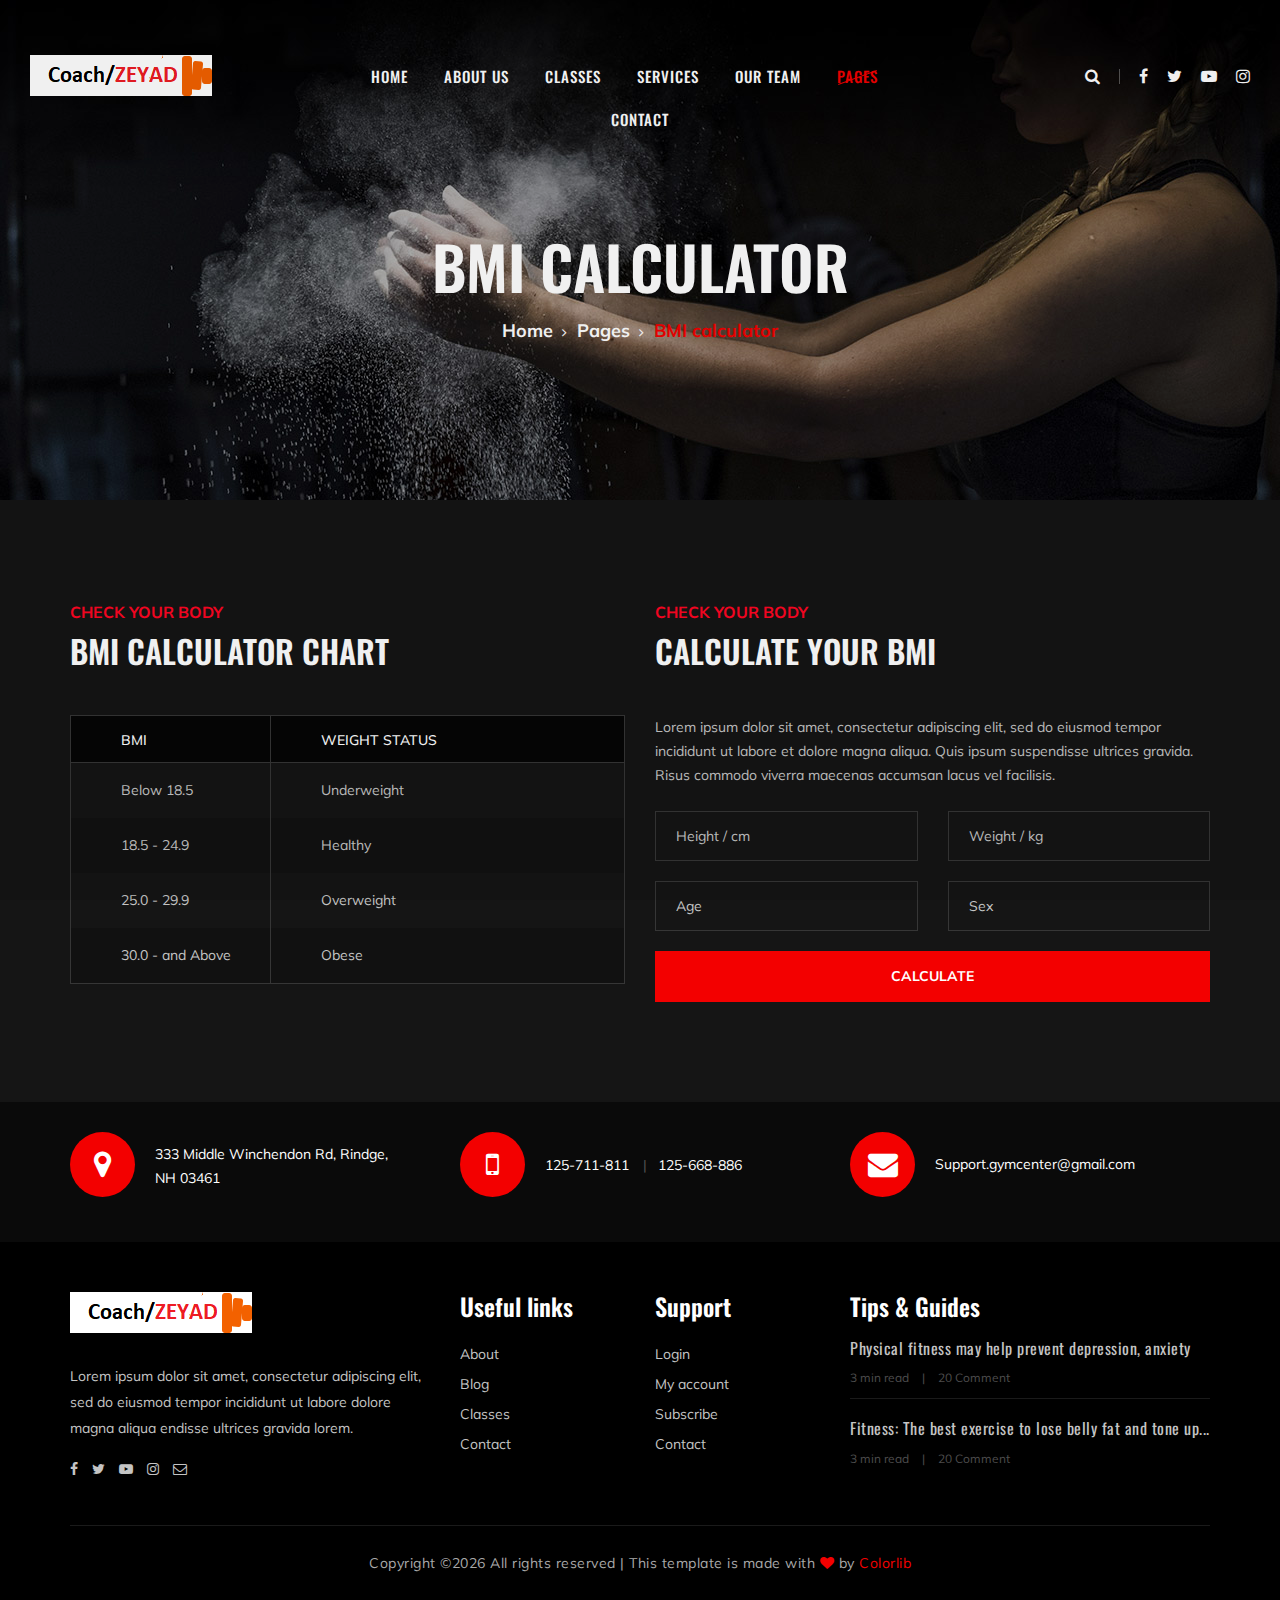
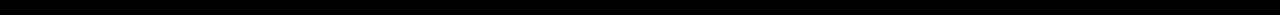
<file: bmi-calculator.html>
<!DOCTYPE html>
<html lang="zxx">

<head>
    <meta charset="UTF-8">
    <meta name="description" content="Gym Template">
    <meta name="keywords" content="Gym, unica, creative, html">
    <meta name="viewport" content="width=device-width, initial-scale=1.0">
    <meta http-equiv="X-UA-Compatible" content="ie=edge">
    <title>Gym | Template</title>

    <!-- Google Font -->
    <link href="https://fonts.googleapis.com/css?family=Muli:300,400,500,600,700,800,900&display=swap" rel="stylesheet">
    <link href="https://fonts.googleapis.com/css?family=Oswald:300,400,500,600,700&display=swap" rel="stylesheet">

    <!-- Css Styles -->
    <link rel="stylesheet" href="css/bootstrap.min.css" type="text/css">
    <link rel="stylesheet" href="css/font-awesome.min.css" type="text/css">
    <link rel="stylesheet" href="css/flaticon.css" type="text/css">
    <link rel="stylesheet" href="css/owl.carousel.min.css" type="text/css">
    <link rel="stylesheet" href="css/barfiller.css" type="text/css">
    <link rel="stylesheet" href="css/magnific-popup.css" type="text/css">
    <link rel="stylesheet" href="css/slicknav.min.css" type="text/css">
    <link rel="stylesheet" href="css/style.css" type="text/css">
</head>

<body>
    <!-- Page Preloder -->
    <div id="preloder">
        <div class="loader"></div>
    </div>

    <!-- Offcanvas Menu Section Begin -->
    <div class="offcanvas-menu-overlay"></div>
    <div class="offcanvas-menu-wrapper">
        <div class="canvas-close">
            <i class="fa fa-close"></i>
        </div>
        <div class="canvas-search search-switch">
            <i class="fa fa-search"></i>
        </div>
        <nav class="canvas-menu mobile-menu">
            <ul>
                <li><a href="./index.html">Home</a></li>
                <li><a href="./about-us.html">About Us</a></li>
                <li><a href="./class-details.html">Classes</a></li>
                <li><a href="./services.html">Services</a></li>
                <li><a href="./team.html">Our Team</a></li>
                <li><a href="#">Pages</a>
                    <ul class="dropdown">
                        <li><a href="./about-us.html">About us</a></li>
                        <li><a href="./class-timetable.html">Classes timetable</a></li>
                        <li><a href="./bmi-calculator.html">Bmi calculate</a></li>
                        <li><a href="./team.html">Our team</a></li>
                        <li><a href="./gallery.html">Gallery</a></li>
                        <li><a href="./blog.html">Our blog</a></li>
                        <li><a href="./404.html">404</a></li>
                    </ul>
                </li>
                <li><a href="./contact.html">Contact</a></li>
            </ul>
        </nav>
        <div id="mobile-menu-wrap"></div>
        <div class="canvas-social">
            <a href="#"><i class="fa fa-facebook"></i></a>
            <a href="#"><i class="fa fa-twitter"></i></a>
            <a href="#"><i class="fa fa-youtube-play"></i></a>
            <a href="#"><i class="fa fa-instagram"></i></a>
        </div>
    </div>
    <!-- Offcanvas Menu Section End -->

    <!-- Header Section Begin -->
    <header class="header-section">
        <div class="container-fluid">
            <div class="row">
                <div class="col-lg-3">
                    <div class="logo">
                        <a href="./index.html">
                            <img src="img/logo.png" alt="">
                        </a>
                    </div>
                </div>
                <div class="col-lg-6">
                    <nav class="nav-menu">
                        <ul>
                            <li><a href="./index.html">Home</a></li>
                            <li><a href="./about-us.html">About Us</a></li>
                            <li><a href="./class-details.html">Classes</a></li>
                            <li><a href="./services.html">Services</a></li>
                            <li><a href="./team.html">Our Team</a></li>
                            <li class="active"><a href="#">Pages</a>
                                <ul class="dropdown">
                                    <li><a href="./about-us.html">About us</a></li>
                                    <li><a href="./class-timetable.html">Classes timetable</a></li>
                                    <li><a href="./bmi-calculator.html">Bmi calculate</a></li>
                                    <li><a href="./team.html">Our team</a></li>
                                    <li><a href="./gallery.html">Gallery</a></li>
                                    <li><a href="./blog.html">Our blog</a></li>
                                    <li><a href="./404.html">404</a></li>
                                </ul>
                            </li>
                            <li><a href="./contact.html">Contact</a></li>
                        </ul>
                    </nav>
                </div>
                <div class="col-lg-3">
                    <div class="top-option">
                        <div class="to-search search-switch">
                            <i class="fa fa-search"></i>
                        </div>
                        <div class="to-social">
                            <a href="#"><i class="fa fa-facebook"></i></a>
                            <a href="#"><i class="fa fa-twitter"></i></a>
                            <a href="#"><i class="fa fa-youtube-play"></i></a>
                            <a href="#"><i class="fa fa-instagram"></i></a>
                        </div>
                    </div>
                </div>
            </div>
            <div class="canvas-open">
                <i class="fa fa-bars"></i>
            </div>
        </div>
    </header>
    <!-- Header End -->

    <!-- Breadcrumb Section Begin -->
    <section class="breadcrumb-section set-bg" data-setbg="img/breadcrumb-bg.jpg">
        <div class="container">
            <div class="row">
                <div class="col-lg-12 text-center">
                    <div class="breadcrumb-text">
                        <h2>BMI calculator</h2>
                        <div class="bt-option">
                            <a href="./index.html">Home</a>
                            <a href="#">Pages</a>
                            <span>BMI calculator</span>
                        </div>
                    </div>
                </div>
            </div>
        </div>
    </section>
    <!-- Breadcrumb Section End -->

    <!-- BMI Calculator Section Begin -->
    <section class="bmi-calculator-section spad">
        <div class="container">
            <div class="row">
                <div class="col-lg-6">
                    <div class="section-title chart-title">
                        <span>check your body</span>
                        <h2>BMI CALCULATOR CHART</h2>
                    </div>
                    <div class="chart-table">
                        <table>
                            <thead>
                                <tr>
                                    <th>Bmi</th>
                                    <th>WEIGHT STATUS</th>
                                </tr>
                            </thead>
                            <tbody>
                                <tr>
                                    <td class="point">Below 18.5</td>
                                    <td>Underweight</td>
                                </tr>
                                <tr>
                                    <td class="point">18.5 - 24.9</td>
                                    <td>Healthy</td>
                                </tr>
                                <tr>
                                    <td class="point">25.0 - 29.9</td>
                                    <td>Overweight</td>
                                </tr>
                                <tr>
                                    <td class="point">30.0 - and Above</td>
                                    <td>Obese</td>
                                </tr>
                            </tbody>
                        </table>
                    </div>
                </div>
                <div class="col-lg-6">
                    <div class="section-title chart-calculate-title">
                        <span>check your body</span>
                        <h2>CALCULATE YOUR BMI</h2>
                    </div>
                    <div class="chart-calculate-form">
                        <p>Lorem ipsum dolor sit amet, consectetur adipiscing elit, sed do eiusmod tempor incididunt ut
                            labore et dolore magna aliqua. Quis ipsum suspendisse ultrices gravida. Risus commodo
                            viverra maecenas accumsan lacus vel facilisis.</p>
                        <form action="#">
                            <div class="row">
                                <div class="col-sm-6">
                                    <input type="text" placeholder="Height / cm">
                                </div>
                                <div class="col-sm-6">
                                    <input type="text" placeholder="Weight / kg">
                                </div>
                                <div class="col-sm-6">
                                    <input type="text" placeholder="Age">
                                </div>
                                <div class="col-sm-6">
                                    <input type="text" placeholder="Sex">
                                </div>
                                <div class="col-lg-12">
                                    <button type="submit">Calculate</button>
                                </div>
                            </div>
                        </form>
                    </div>
                </div>
            </div>
        </div>
    </section>
    <!-- BMI Calculator Section End -->

    <!-- Get In Touch Section Begin -->
    <div class="gettouch-section">
        <div class="container">
            <div class="row">
                <div class="col-md-4">
                    <div class="gt-text">
                        <i class="fa fa-map-marker"></i>
                        <p>333 Middle Winchendon Rd, Rindge,<br/> NH 03461</p>
                    </div>
                </div>
                <div class="col-md-4">
                    <div class="gt-text">
                        <i class="fa fa-mobile"></i>
                        <ul>
                            <li>125-711-811</li>
                            <li>125-668-886</li>
                        </ul>
                    </div>
                </div>
                <div class="col-md-4">
                    <div class="gt-text email">
                        <i class="fa fa-envelope"></i>
                        <p>Support.gymcenter@gmail.com</p>
                    </div>
                </div>
            </div>
        </div>
    </div>
    <!-- Get In Touch Section End -->

    <!-- Footer Section Begin -->
    <section class="footer-section">
        <div class="container">
            <div class="row">
                <div class="col-lg-4">
                    <div class="fs-about">
                        <div class="fa-logo">
                            <a href="#"><img src="img/logo.png" alt=""></a>
                        </div>
                        <p>Lorem ipsum dolor sit amet, consectetur adipiscing elit, sed do eiusmod tempor incididunt ut
                            labore dolore magna aliqua endisse ultrices gravida lorem.</p>
                        <div class="fa-social">
                            <a href="#"><i class="fa fa-facebook"></i></a>
                            <a href="#"><i class="fa fa-twitter"></i></a>
                            <a href="#"><i class="fa fa-youtube-play"></i></a>
                            <a href="#"><i class="fa fa-instagram"></i></a>
                            <a href="#"><i class="fa  fa-envelope-o"></i></a>
                        </div>
                    </div>
                </div>
                <div class="col-lg-2 col-md-3 col-sm-6">
                    <div class="fs-widget">
                        <h4>Useful links</h4>
                        <ul>
                            <li><a href="#">About</a></li>
                            <li><a href="#">Blog</a></li>
                            <li><a href="#">Classes</a></li>
                            <li><a href="#">Contact</a></li>
                        </ul>
                    </div>
                </div>
                <div class="col-lg-2 col-md-3 col-sm-6">
                    <div class="fs-widget">
                        <h4>Support</h4>
                        <ul>
                            <li><a href="#">Login</a></li>
                            <li><a href="#">My account</a></li>
                            <li><a href="#">Subscribe</a></li>
                            <li><a href="#">Contact</a></li>
                        </ul>
                    </div>
                </div>
                <div class="col-lg-4 col-md-6">
                    <div class="fs-widget">
                        <h4>Tips & Guides</h4>
                        <div class="fw-recent">
                            <h6><a href="#">Physical fitness may help prevent depression, anxiety</a></h6>
                            <ul>
                                <li>3 min read</li>
                                <li>20 Comment</li>
                            </ul>
                        </div>
                        <div class="fw-recent">
                            <h6><a href="#">Fitness: The best exercise to lose belly fat and tone up...</a></h6>
                            <ul>
                                <li>3 min read</li>
                                <li>20 Comment</li>
                            </ul>
                        </div>
                    </div>
                </div>
            </div>
            <div class="row">
                <div class="col-lg-12 text-center">
                    <div class="copyright-text">
                        <p><!-- Link back to Colorlib can't be removed. Template is licensed under CC BY 3.0. -->
  Copyright &copy;<script>document.write(new Date().getFullYear());</script> All rights reserved | This template is made with <i class="fa fa-heart" aria-hidden="true"></i> by <a href="https://colorlib.com" target="_blank">Colorlib</a>
  <!-- Link back to Colorlib can't be removed. Template is licensed under CC BY 3.0. --></p>
                    </div>
                </div>
            </div>
        </div>
    </section>
    <!-- Footer Section End -->

    <!-- Search model Begin -->
    <div class="search-model">
        <div class="h-100 d-flex align-items-center justify-content-center">
            <div class="search-close-switch">+</div>
            <form class="search-model-form">
                <input type="text" id="search-input" placeholder="Search here.....">
            </form>
        </div>
    </div>
    <!-- Search model end -->

    <!-- Js Plugins -->
    <script src="js/jquery-3.3.1.min.js"></script>
    <script src="js/bootstrap.min.js"></script>
    <script src="js/jquery.magnific-popup.min.js"></script>
    <script src="js/masonry.pkgd.min.js"></script>
    <script src="js/jquery.barfiller.js"></script>
    <script src="js/jquery.slicknav.js"></script>
    <script src="js/owl.carousel.min.js"></script>
    <script src="js/main.js"></script>



</body>

</html>
</file>
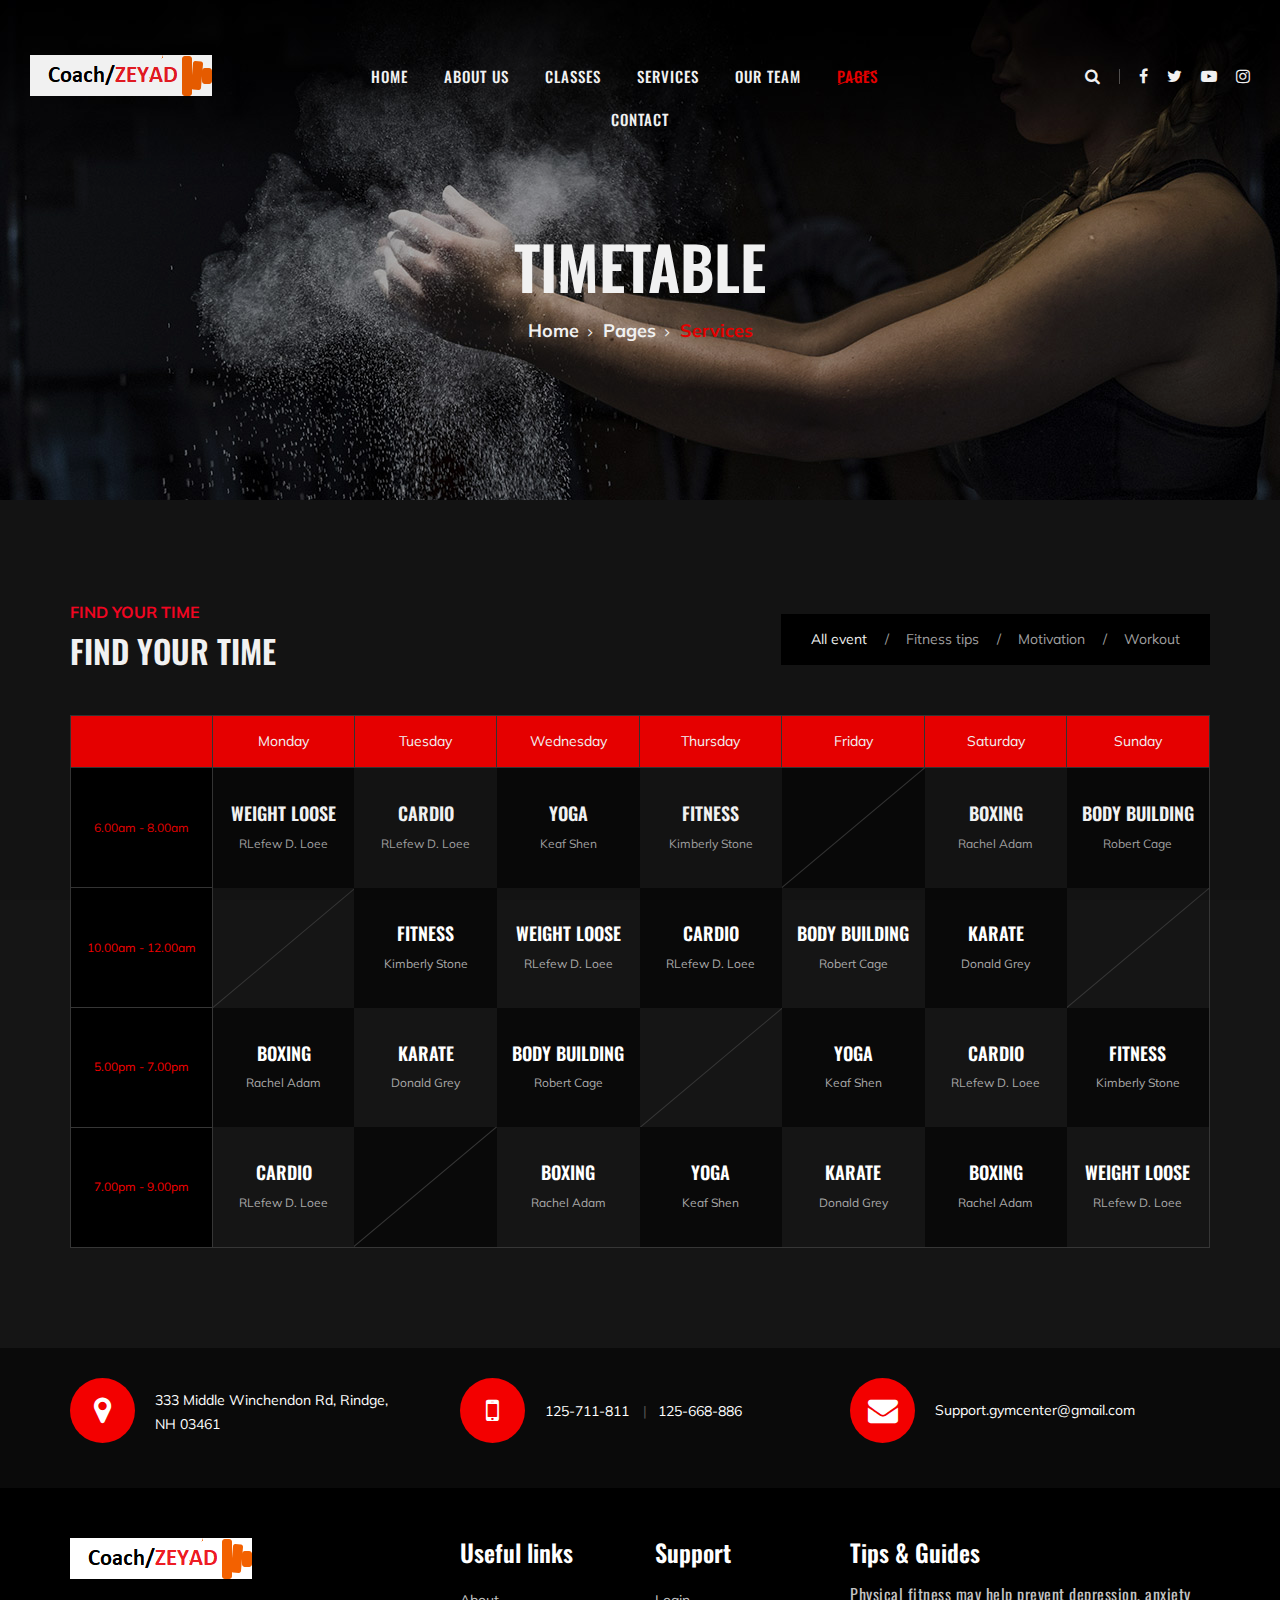
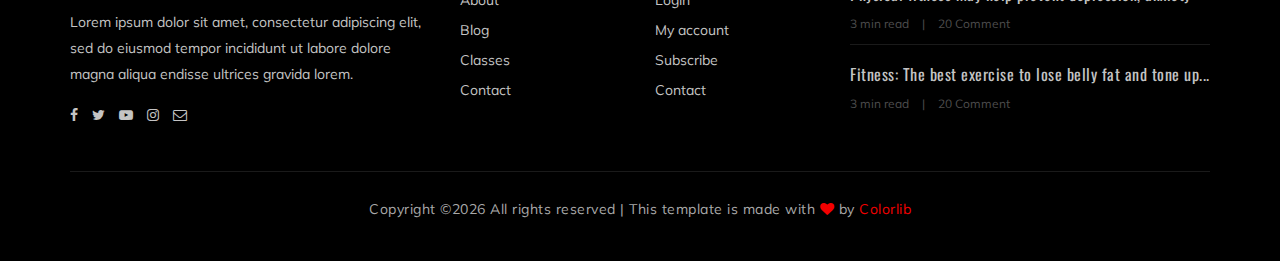
<file: class-timetable.html>
<!DOCTYPE html>
<html lang="zxx">

<head>
    <meta charset="UTF-8">
    <meta name="description" content="Gym Template">
    <meta name="keywords" content="Gym, unica, creative, html">
    <meta name="viewport" content="width=device-width, initial-scale=1.0">
    <meta http-equiv="X-UA-Compatible" content="ie=edge">
    <title>Gym | Template</title>

    <!-- Google Font -->
    <link href="https://fonts.googleapis.com/css?family=Muli:300,400,500,600,700,800,900&display=swap" rel="stylesheet">
    <link href="https://fonts.googleapis.com/css?family=Oswald:300,400,500,600,700&display=swap" rel="stylesheet">

    <!-- Css Styles -->
    <link rel="stylesheet" href="css/bootstrap.min.css" type="text/css">
    <link rel="stylesheet" href="css/font-awesome.min.css" type="text/css">
    <link rel="stylesheet" href="css/flaticon.css" type="text/css">
    <link rel="stylesheet" href="css/owl.carousel.min.css" type="text/css">
    <link rel="stylesheet" href="css/barfiller.css" type="text/css">
    <link rel="stylesheet" href="css/magnific-popup.css" type="text/css">
    <link rel="stylesheet" href="css/slicknav.min.css" type="text/css">
    <link rel="stylesheet" href="css/style.css" type="text/css">
</head>

<body>
    <!-- Page Preloder -->
    <div id="preloder">
        <div class="loader"></div>
    </div>

    <!-- Offcanvas Menu Section Begin -->
    <div class="offcanvas-menu-overlay"></div>
    <div class="offcanvas-menu-wrapper">
        <div class="canvas-close">
            <i class="fa fa-close"></i>
        </div>
        <div class="canvas-search search-switch">
            <i class="fa fa-search"></i>
        </div>
        <nav class="canvas-menu mobile-menu">
            <ul>
                <li><a href="./index.html">Home</a></li>
                <li><a href="./about-us.html">About Us</a></li>
                <li><a href="./class-details.html">Classes</a></li>
                <li><a href="./services.html">Services</a></li>
                <li><a href="./team.html">Our Team</a></li>
                <li><a href="#">Pages</a>
                    <ul class="dropdown">
                        <li><a href="./about-us.html">About us</a></li>
                        <li><a href="./class-timetable.html">Classes timetable</a></li>
                        <li><a href="./bmi-calculator.html">Bmi calculate</a></li>
                        <li><a href="./team.html">Our team</a></li>
                        <li><a href="./gallery.html">Gallery</a></li>
                        <li><a href="./blog.html">Our blog</a></li>
                        <li><a href="./404.html">404</a></li>
                    </ul>
                </li>
                <li><a href="./contact.html">Contact</a></li>
            </ul>
        </nav>
        <div id="mobile-menu-wrap"></div>
        <div class="canvas-social">
            <a href="#"><i class="fa fa-facebook"></i></a>
            <a href="#"><i class="fa fa-twitter"></i></a>
            <a href="#"><i class="fa fa-youtube-play"></i></a>
            <a href="#"><i class="fa fa-instagram"></i></a>
        </div>
    </div>
    <!-- Offcanvas Menu Section End -->

    <!-- Header Section Begin -->
    <header class="header-section">
        <div class="container-fluid">
            <div class="row">
                <div class="col-lg-3">
                    <div class="logo">
                        <a href="./index.html">
                            <img src="img/logo.png" alt="">
                        </a>
                    </div>
                </div>
                <div class="col-lg-6">
                    <nav class="nav-menu">
                        <ul>
                            <li><a href="./index.html">Home</a></li>
                            <li><a href="./about-us.html">About Us</a></li>
                            <li><a href="./classes.html">Classes</a></li>
                            <li><a href="./services.html">Services</a></li>
                            <li><a href="./team.html">Our Team</a></li>
                            <li class="active"><a href="#">Pages</a>
                                <ul class="dropdown">
                                    <li><a href="./about-us.html">About us</a></li>
                                    <li><a href="./class-timetable.html">Classes timetable</a></li>
                                    <li><a href="./bmi-calculator.html">Bmi calculate</a></li>
                                    <li><a href="./team.html">Our team</a></li>
                                    <li><a href="./gallery.html">Gallery</a></li>
                                    <li><a href="./blog.html">Our blog</a></li>
                                    <li><a href="./404.html">404</a></li>
                                </ul>
                            </li>
                            <li><a href="./contact.html">Contact</a></li>
                        </ul>
                    </nav>
                </div>
                <div class="col-lg-3">
                    <div class="top-option">
                        <div class="to-search search-switch">
                            <i class="fa fa-search"></i>
                        </div>
                        <div class="to-social">
                            <a href="#"><i class="fa fa-facebook"></i></a>
                            <a href="#"><i class="fa fa-twitter"></i></a>
                            <a href="#"><i class="fa fa-youtube-play"></i></a>
                            <a href="#"><i class="fa fa-instagram"></i></a>
                        </div>
                    </div>
                </div>
            </div>
            <div class="canvas-open">
                <i class="fa fa-bars"></i>
            </div>
        </div>
    </header>
    <!-- Header End -->

    <!-- Breadcrumb Section Begin -->
    <section class="breadcrumb-section set-bg" data-setbg="img/breadcrumb-bg.jpg">
        <div class="container">
            <div class="row">
                <div class="col-lg-12 text-center">
                    <div class="breadcrumb-text">
                        <h2>Timetable</h2>
                        <div class="bt-option">
                            <a href="./index.html">Home</a>
                            <a href="#">Pages</a>
                            <span>Services</span>
                        </div>
                    </div>
                </div>
            </div>
        </div>
    </section>
    <!-- Breadcrumb Section End -->

    <!-- Class Timetable Section Begin -->
    <section class="class-timetable-section spad">
        <div class="container">
            <div class="row">
                <div class="col-lg-6">
                    <div class="section-title">
                        <span>Find Your Time</span>
                        <h2>Find Your Time</h2>
                    </div>
                </div>
                <div class="col-lg-6">
                    <div class="table-controls">
                        <ul>
                            <li class="active" data-tsfilter="all">All event</li>
                            <li data-tsfilter="fitness">Fitness tips</li>
                            <li data-tsfilter="motivation">Motivation</li>
                            <li data-tsfilter="workout">Workout</li>
                        </ul>
                    </div>
                </div>
            </div>
            <div class="row">
                <div class="col-lg-12">
                    <div class="class-timetable">
                        <table>
                            <thead>
                                <tr>
                                    <th></th>
                                    <th>Monday</th>
                                    <th>Tuesday</th>
                                    <th>Wednesday</th>
                                    <th>Thursday</th>
                                    <th>Friday</th>
                                    <th>Saturday</th>
                                    <th>Sunday</th>
                                </tr>
                            </thead>
                            <tbody>
                                <tr>
                                    <td class="class-time">6.00am - 8.00am</td>
                                    <td class="dark-bg hover-bg ts-meta" data-tsmeta="workout">
                                        <h5>WEIGHT LOOSE</h5>
                                        <span>RLefew D. Loee</span>
                                    </td>
                                    <td class="hover-bg ts-meta" data-tsmeta="fitness">
                                        <h5>Cardio</h5>
                                        <span>RLefew D. Loee</span>
                                    </td>
                                    <td class="dark-bg hover-bg ts-meta" data-tsmeta="workout">
                                        <h5>Yoga</h5>
                                        <span>Keaf Shen</span>
                                    </td>
                                    <td class="hover-bg ts-meta" data-tsmeta="fitness">
                                        <h5>Fitness</h5>
                                        <span>Kimberly Stone</span>
                                    </td>
                                    <td class="dark-bg blank-td"></td>
                                    <td class="hover-bg ts-meta" data-tsmeta="motivation">
                                        <h5>Boxing</h5>
                                        <span>Rachel Adam</span>
                                    </td>
                                    <td class="dark-bg hover-bg ts-meta" data-tsmeta="workout">
                                        <h5>Body Building</h5>
                                        <span>Robert Cage</span>
                                    </td>
                                </tr>
                                <tr>
                                    <td class="class-time">10.00am - 12.00am</td>
                                    <td class="blank-td"></td>
                                    <td class="dark-bg hover-bg ts-meta" data-tsmeta="fitness">
                                        <h5>Fitness</h5>
                                        <span>Kimberly Stone</span>
                                    </td>
                                    <td class="hover-bg ts-meta" data-tsmeta="workout">
                                        <h5>WEIGHT LOOSE</h5>
                                        <span>RLefew D. Loee</span>
                                    </td>
                                    <td class="dark-bg hover-bg ts-meta" data-tsmeta="motivation">
                                        <h5>Cardio</h5>
                                        <span>RLefew D. Loee</span>
                                    </td>
                                    <td class="hover-bg ts-meta" data-tsmeta="workout">
                                        <h5>Body Building</h5>
                                        <span>Robert Cage</span>
                                    </td>
                                    <td class="dark-bg hover-bg ts-meta" data-tsmeta="motivation">
                                        <h5>Karate</h5>
                                        <span>Donald Grey</span>
                                    </td>
                                    <td class="blank-td"></td>
                                </tr>
                                <tr>
                                    <td class="class-time">5.00pm - 7.00pm</td>
                                    <td class="dark-bg hover-bg ts-meta" data-tsmeta="fitness">
                                        <h5>Boxing</h5>
                                        <span>Rachel Adam</span>
                                    </td>
                                    <td class="hover-bg ts-meta" data-tsmeta="motivation">
                                        <h5>Karate</h5>
                                        <span>Donald Grey</span>
                                    </td>
                                    <td class="dark-bg hover-bg ts-meta" data-tsmeta="workout">
                                        <h5>Body Building</h5>
                                        <span>Robert Cage</span>
                                    </td>
                                    <td class="blank-td"></td>
                                    <td class="dark-bg hover-bg ts-meta" data-tsmeta="workout">
                                        <h5>Yoga</h5>
                                        <span>Keaf Shen</span>
                                    </td>
                                    <td class="hover-bg ts-meta" data-tsmeta="motivation">
                                        <h5>Cardio</h5>
                                        <span>RLefew D. Loee</span>
                                    </td>
                                    <td class="dark-bg hover-bg ts-meta" data-tsmeta="fitness">
                                        <h5>Fitness</h5>
                                        <span>Kimberly Stone</span>
                                    </td>
                                </tr>
                                <tr>
                                    <td class="class-time">7.00pm - 9.00pm</td>
                                    <td class="hover-bg ts-meta" data-tsmeta="motivation">
                                        <h5>Cardio</h5>
                                        <span>RLefew D. Loee</span>
                                    </td>
                                    <td class="dark-bg blank-td"></td>
                                    <td class="hover-bg ts-meta" data-tsmeta="fitness">
                                        <h5>Boxing</h5>
                                        <span>Rachel Adam</span>
                                    </td>
                                    <td class="dark-bg hover-bg ts-meta" data-tsmeta="workout">
                                        <h5>Yoga</h5>
                                        <span>Keaf Shen</span>
                                    </td>
                                    <td class="hover-bg ts-meta" data-tsmeta="motivation">
                                        <h5>Karate</h5>
                                        <span>Donald Grey</span>
                                    </td>
                                    <td class="dark-bg hover-bg ts-meta" data-tsmeta="fitness">
                                        <h5>Boxing</h5>
                                        <span>Rachel Adam</span>
                                    </td>
                                    <td class="hover-bg ts-meta" data-tsmeta="workout">
                                        <h5>WEIGHT LOOSE</h5>
                                        <span>RLefew D. Loee</span>
                                    </td>
                                </tr>
                            </tbody>
                        </table>
                    </div>
                </div>
            </div>
        </div>
    </section>
    <!-- Class Timetable Section End -->

    <!-- Get In Touch Section Begin -->
    <div class="gettouch-section">
        <div class="container">
            <div class="row">
                <div class="col-md-4">
                    <div class="gt-text">
                        <i class="fa fa-map-marker"></i>
                        <p>333 Middle Winchendon Rd, Rindge,<br/> NH 03461</p>
                    </div>
                </div>
                <div class="col-md-4">
                    <div class="gt-text">
                        <i class="fa fa-mobile"></i>
                        <ul>
                            <li>125-711-811</li>
                            <li>125-668-886</li>
                        </ul>
                    </div>
                </div>
                <div class="col-md-4">
                    <div class="gt-text email">
                        <i class="fa fa-envelope"></i>
                        <p>Support.gymcenter@gmail.com</p>
                    </div>
                </div>
            </div>
        </div>
    </div>
    <!-- Get In Touch Section End -->

    <!-- Footer Section Begin -->
    <section class="footer-section">
        <div class="container">
            <div class="row">
                <div class="col-lg-4">
                    <div class="fs-about">
                        <div class="fa-logo">
                            <a href="#"><img src="img/logo.png" alt=""></a>
                        </div>
                        <p>Lorem ipsum dolor sit amet, consectetur adipiscing elit, sed do eiusmod tempor incididunt ut
                            labore dolore magna aliqua endisse ultrices gravida lorem.</p>
                        <div class="fa-social">
                            <a href="#"><i class="fa fa-facebook"></i></a>
                            <a href="#"><i class="fa fa-twitter"></i></a>
                            <a href="#"><i class="fa fa-youtube-play"></i></a>
                            <a href="#"><i class="fa fa-instagram"></i></a>
                            <a href="#"><i class="fa  fa-envelope-o"></i></a>
                        </div>
                    </div>
                </div>
                <div class="col-lg-2 col-md-3 col-sm-6">
                    <div class="fs-widget">
                        <h4>Useful links</h4>
                        <ul>
                            <li><a href="#">About</a></li>
                            <li><a href="#">Blog</a></li>
                            <li><a href="#">Classes</a></li>
                            <li><a href="#">Contact</a></li>
                        </ul>
                    </div>
                </div>
                <div class="col-lg-2 col-md-3 col-sm-6">
                    <div class="fs-widget">
                        <h4>Support</h4>
                        <ul>
                            <li><a href="#">Login</a></li>
                            <li><a href="#">My account</a></li>
                            <li><a href="#">Subscribe</a></li>
                            <li><a href="#">Contact</a></li>
                        </ul>
                    </div>
                </div>
                <div class="col-lg-4 col-md-6">
                    <div class="fs-widget">
                        <h4>Tips & Guides</h4>
                        <div class="fw-recent">
                            <h6><a href="#">Physical fitness may help prevent depression, anxiety</a></h6>
                            <ul>
                                <li>3 min read</li>
                                <li>20 Comment</li>
                            </ul>
                        </div>
                        <div class="fw-recent">
                            <h6><a href="#">Fitness: The best exercise to lose belly fat and tone up...</a></h6>
                            <ul>
                                <li>3 min read</li>
                                <li>20 Comment</li>
                            </ul>
                        </div>
                    </div>
                </div>
            </div>
            <div class="row">
                <div class="col-lg-12 text-center">
                    <div class="copyright-text">
                        <p><!-- Link back to Colorlib can't be removed. Template is licensed under CC BY 3.0. -->
  Copyright &copy;<script>document.write(new Date().getFullYear());</script> All rights reserved | This template is made with <i class="fa fa-heart" aria-hidden="true"></i> by <a href="https://colorlib.com" target="_blank">Colorlib</a>
  <!-- Link back to Colorlib can't be removed. Template is licensed under CC BY 3.0. --></p>
                    </div>
                </div>
            </div>
        </div>
    </section>
    <!-- Footer Section End -->

    <!-- Search model Begin -->
    <div class="search-model">
        <div class="h-100 d-flex align-items-center justify-content-center">
            <div class="search-close-switch">+</div>
            <form class="search-model-form">
                <input type="text" id="search-input" placeholder="Search here.....">
            </form>
        </div>
    </div>
    <!-- Search model end -->

    <!-- Js Plugins -->
    <script src="js/jquery-3.3.1.min.js"></script>
    <script src="js/bootstrap.min.js"></script>
    <script src="js/jquery.magnific-popup.min.js"></script>
    <script src="js/masonry.pkgd.min.js"></script>
    <script src="js/jquery.barfiller.js"></script>
    <script src="js/jquery.slicknav.js"></script>
    <script src="js/owl.carousel.min.js"></script>
    <script src="js/main.js"></script>



</body>

</html>
</file>
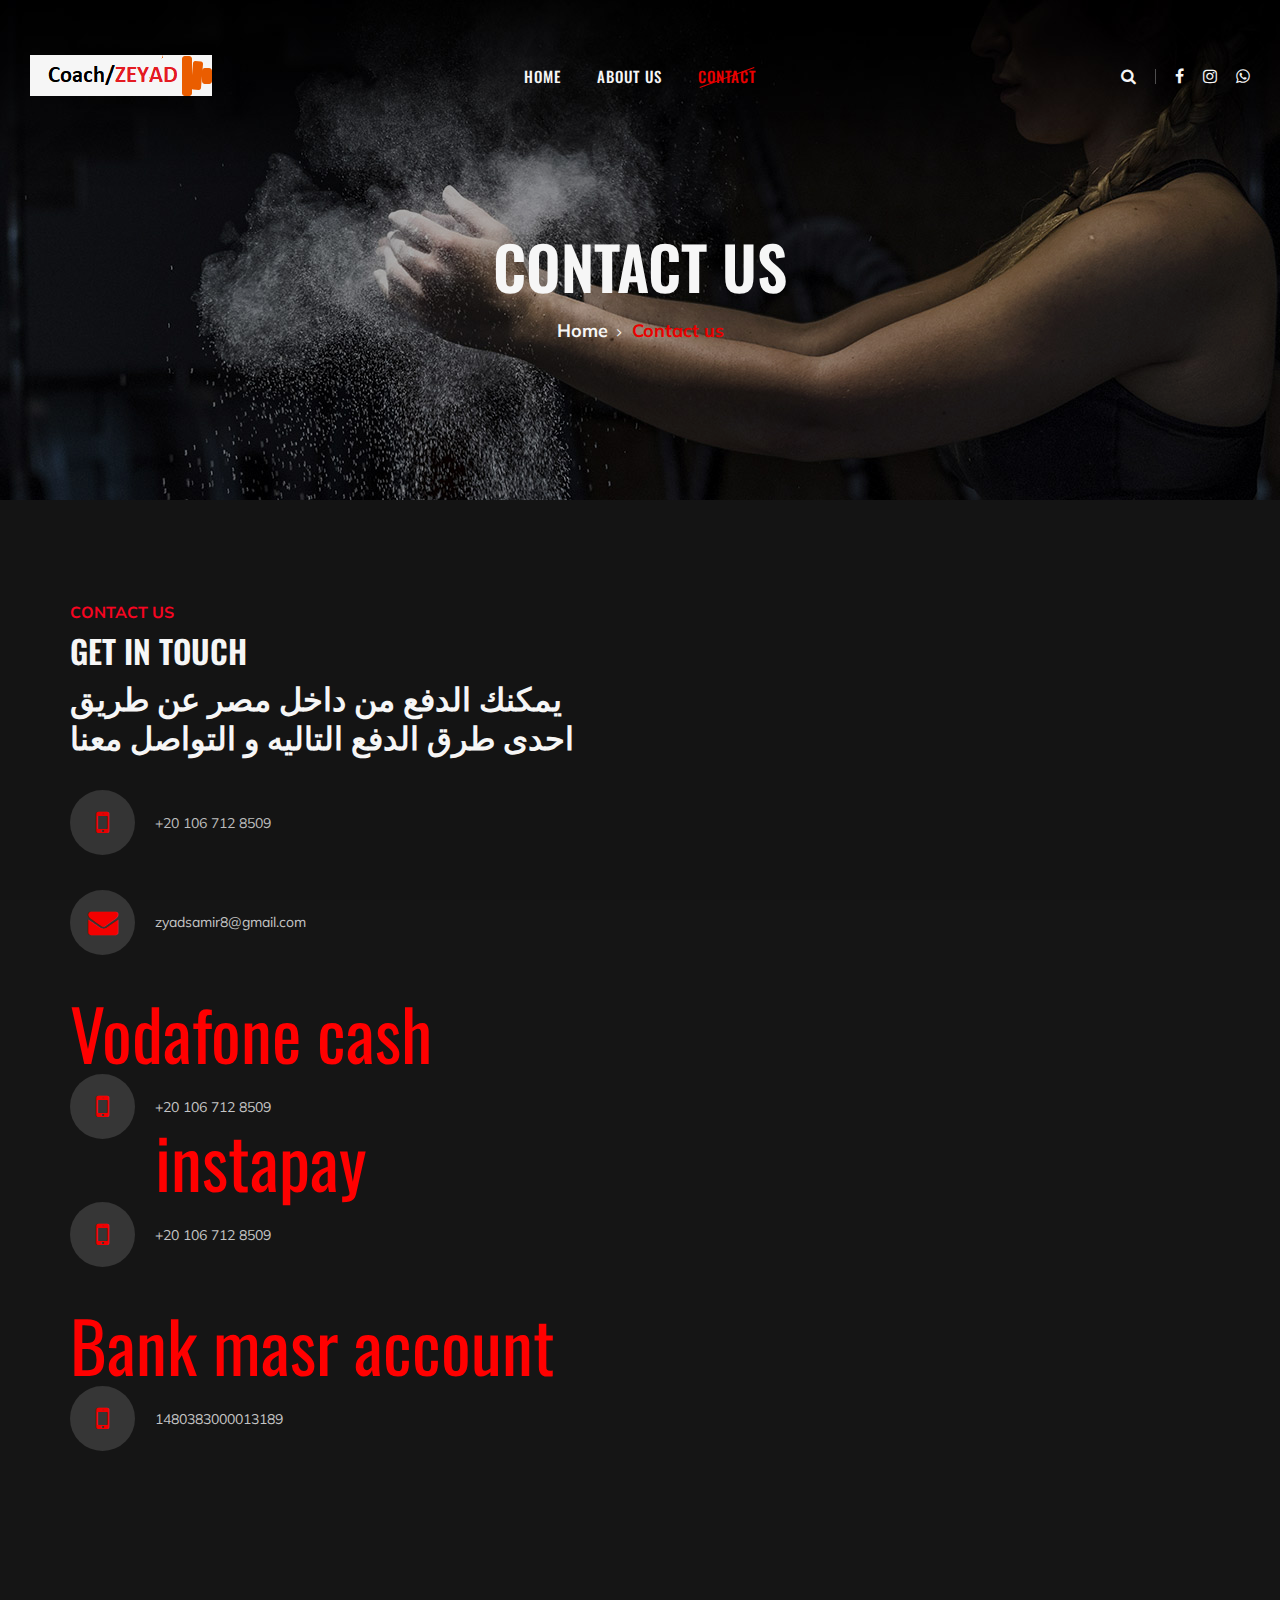
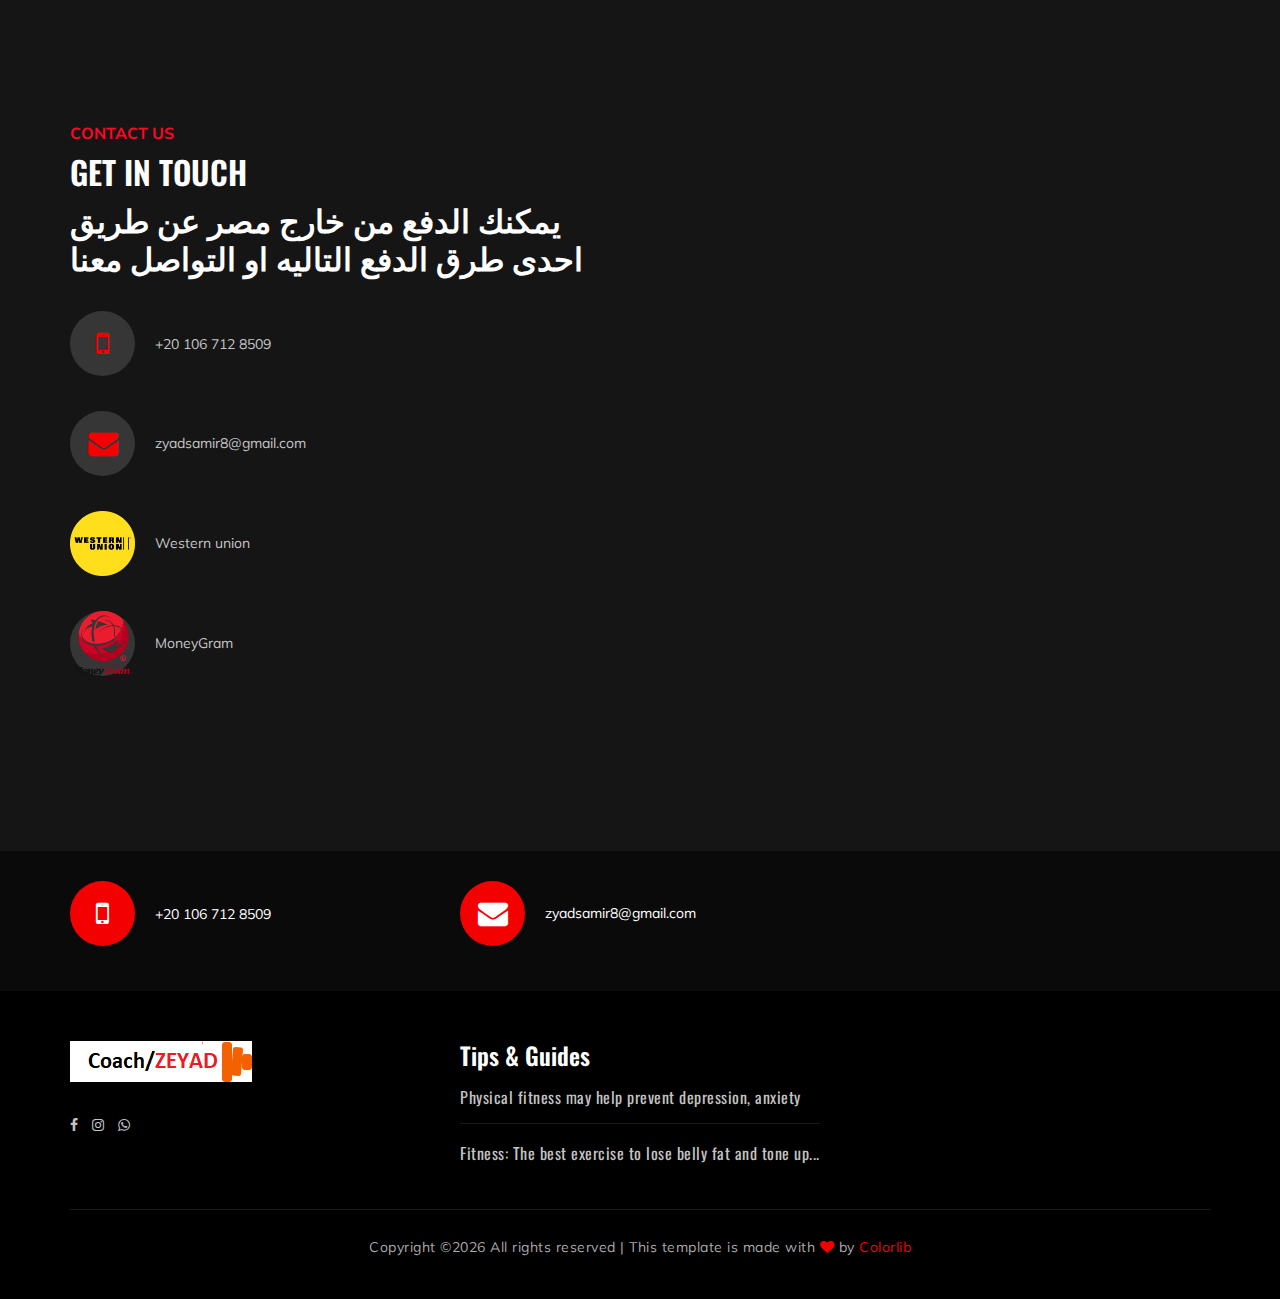
<file: contact.html>
<!DOCTYPE html>
<html lang="zxx">

<head>
    <meta charset="UTF-8">
    <meta name="description" content="Gym Template">
    <meta name="keywords" content="Gym, unica, creative, html">
    <meta name="viewport" content="width=device-width, initial-scale=1.0">
    <meta http-equiv="X-UA-Compatible" content="ie=edge">
    <title>Gym | Template</title>

    <!-- Google Font -->
    <link href="https://fonts.googleapis.com/css?family=Muli:300,400,500,600,700,800,900&display=swap" rel="stylesheet">
    <link href="https://fonts.googleapis.com/css?family=Oswald:300,400,500,600,700&display=swap" rel="stylesheet">

    <!-- Css Styles -->
    <link rel="stylesheet" href="css/bootstrap.min.css" type="text/css">
    <link rel="stylesheet" href="css/font-awesome.min.css" type="text/css">
    <link rel="stylesheet" href="css/flaticon.css" type="text/css">
    <link rel="stylesheet" href="css/owl.carousel.min.css" type="text/css">
    <link rel="stylesheet" href="css/barfiller.css" type="text/css">
    <link rel="stylesheet" href="css/magnific-popup.css" type="text/css">
    <link rel="stylesheet" href="css/slicknav.min.css" type="text/css">
    <link rel="stylesheet" href="css/style.css" type="text/css">
</head>

<body>
    <!-- Page Preloder -->
    <div id="preloder">
        <div class="loader"></div>
    </div>

    <!-- Offcanvas Menu Section Begin -->
    <div class="offcanvas-menu-overlay"></div>
    <div class="offcanvas-menu-wrapper">
        <div class="canvas-close">
            <i class="fa fa-close"></i>
        </div>
        
        <nav class="canvas-menu mobile-menu">
            <ul>
                <li><a href="./index.html">Home</a></li>
                <li><a href="./about-us.html">About Us</a></li>
                     
                <li><a href="./contact.html">Contact</a></li>
            </ul>
        </nav>
        <div id="mobile-menu-wrap"></div>
        <div class="canvas-social">
            <a href="https://www.facebook.com/zeyad.sammir?mibextid=LQQJ4d"><i class="fa fa-facebook"></i></a>
           
            <a href="https://www.instagram.com/zeeyaaddsamir?igsh=eHlweDlqdjZnZTc5&utm_source=qr"><i class="fa fa-instagram"></i></a>
            <a href="https://api.whatsapp.com/send/?phone=%2B201067128509&text&type=phone_number&app_absent=0"><i class="fa fa-whatsapp"></i></a>
        </div>
    </div>
    <!-- Offcanvas Menu Section End -->

    <!-- Header Section Begin -->
    <header class="header-section">
        <div class="container-fluid">
            <div class="row">
                <div class="col-lg-3">
                    <div class="logo">
                        <a href="./index.html">
                            <img src="img/logo.png" alt="">
                        </a>
                    </div>
                </div>
                <div class="col-lg-6">
                    <nav class="nav-menu">
                        <ul>
                            <li><a href="./index.html">Home</a></li>
                            <li><a href="./about-us.html">About Us</a></li>
                            <li class="active"><a href="./contact.html">Contact</a></li>
                        </ul>
                    </nav>
                </div>
                <div class="col-lg-3">
                    <div class="top-option">
                        <div class="to-search search-switch">
                            <i class="fa fa-search"></i>
                        </div>
                        <div class="to-social">
                            <a href="https://www.facebook.com/zeyad.sammir?mibextid=LQQJ4d"><i class="fa fa-facebook"></i></a>
           
                            <a href="https://www.instagram.com/zeeyaaddsamir?igsh=eHlweDlqdjZnZTc5&utm_source=qr"><i class="fa fa-instagram"></i></a>
                            <a href="https://api.whatsapp.com/send/?phone=%2B201067128509&text&type=phone_number&app_absent=0"><i class="fa fa-whatsapp"></i></a>
                        </div>
                    </div>
                </div>
            </div>
            <div class="canvas-open">
                <i class="fa fa-bars"></i>
            </div>
        </div>
    </header>
    <!-- Header End -->

    <!-- Breadcrumb Section Begin -->
    <section class="breadcrumb-section set-bg" data-setbg="img/breadcrumb-bg.jpg">
        <div class="container">
            <div class="row">
                <div class="col-lg-12 text-center">
                    <div class="breadcrumb-text">
                        <h2>Contact Us</h2>
                        <div class="bt-option">
                            <a href="./index.html">Home</a>
                       
                            <span>Contact us</span>
                        </div>
                    </div>
                </div>
            </div>
        </div>
    </section>
    <!-- Breadcrumb Section End -->

    <!-- Contact Section Begin -->
    <section class="contact-section spad">
        <div class="container">
            <div class="row">
                <div class="col-lg-6">
                    <div class="section-title contact-title">
                        <span>Contact Us</span>
                        <h2>GET IN TOUCH</h2>
                        <h2>يمكنك الدفع من داخل مصر عن طريق احدى طرق الدفع التاليه  و التواصل معنا</h2>
                    </div>
                    <div class="contact-widget">
                      
                        <div class="cw-text">
                            <i class="fa fa-mobile"></i>
                            <ul>
                                <li>+20 106 712 8509</li>
                            </ul>
                        </div>
                        <div class="cw-text email">
                            <i class="fa fa-envelope"></i>
                            <p>zyadsamir8@gmail.com</p>
                        </div>
                        
                        <h1 style="color: red;" >Vodafone cash</h1>
                      
                        <div class="cw-text">
                            <i class="fa fa-mobile"></i>
                            <ul>
                                <li>+20 106 712 8509</li>
                            </ul>
                       
                        <h1 style="color: red;">instapay</h1>
                       
                        <div class="cw-text">
                            <i class="fa fa-mobile"></i>
                            <ul>
                                <li>+20 106 712 8509</li>
                            </ul>

                        </div>
                       
                        <h1 style="color: red;">Bank masr account</h1>
                        
                        <div class="cw-text">
                            <i class="fa fa-mobile"></i>
                            <ul>
                                <li>1480383000013189</li>
                            </ul>
                            
                        </div>
                    </div>
                </div>

                
            </div>
            <div class="map">
                
            </div>
        </div>
    </section>

    <section class="contact-section spad">
        <div class="container">
            <div class="row">
                <div class="col-lg-6">
                    <div class="section-title contact-title">
                        <span>Contact Us</span>
                        <h2>GET IN TOUCH</h2>
                        <h2>يمكنك الدفع من خارج مصر عن طريق احدى طرق الدفع التاليه  او التواصل معنا</h2>
                    </div>
                    <div class="contact-widget">
                      
                        <div class="cw-text">
                            <i class="fa fa-mobile"></i>
                            <ul>
                                <li>+20 106 712 8509</li>
                            </ul>
                        </div>
                        <div class="cw-text email">
                            <i class="fa fa-envelope"></i>
                            <p>zyadsamir8@gmail.com</p>
                        </div>

                        <div class="cw-text email">
                            <i class="fa "> <img src="western-union.png" ></i>
                            <p>Western union</p>
                        </div>
                        <div class="cw-text email">
                            <i class="fa "><img src="moneygram.png"></i>
                            <p>MoneyGram</p>
                        </div>
                        
                    </div>
                </div>
            </div>
            <div class="map">
            </div>
        </div>
    </section>
    <!-- Contact Section End -->

    <!-- Get In Touch Section Begin -->
    <div class="gettouch-section">
        <div class="container">
            <div class="row">
                
                <div class="col-md-4">
                    <div class="gt-text">
                        <i class="fa fa-mobile"></i>
                        <ul>
                            <li>+20 106 712 8509</li>
                        </ul>
                    </div>
                </div>
                <div class="col-md-4">
                    <div class="gt-text email">
                        <i class="fa fa-envelope"></i>
                        <p>zyadsamir8@gmail.com</p>
                    </div>
                </div>
            </div>
        </div>
    </div>
    <!-- Get In Touch Section End -->

    <!-- Footer Section Begin -->
    <section class="footer-section">
        <div class="container">
            <div class="row">
                <div class="col-lg-4">
                    <div class="fs-about">
                        <div class="fa-logo">
                            <a href="#"><img src="img/logo.png" alt=""></a>
                        </div>

                        <div class="fa-social">
                            <a href="https://www.facebook.com/zeyad.sammir?mibextid=LQQJ4d"><i class="fa fa-facebook"></i></a>
                            <a href="https://www.instagram.com/zeeyaaddsamir?igsh=eHlweDlqdjZnZTc5&utm_source=qr"><i class="fa fa-instagram"></i></a>
                            <a href="https://api.whatsapp.com/send/?phone=%2B201067128509&text&type=phone_number&app_absent=0"><i class="fa fa-whatsapp"></i></a>
                        </div>
                    </div>
                </div>
               
              
                <div class="col-lg-4 col-md-6">
                    <div class="fs-widget">
                        <h4>Tips & Guides</h4>
                        <div class="fw-recent">
                            <h6><a href="#">Physical fitness may help prevent depression, anxiety</a></h6>
                            
                        </div>
                        <div class="fw-recent">
                            <h6><a href="#">Fitness: The best exercise to lose belly fat and tone up...</a></h6>
                            
                        </div>
                    </div>
                </div>
            </div>
            <div class="row">
                <div class="col-lg-12 text-center">
                    <div class="copyright-text">
                        <p><!-- Link back to Colorlib can't be removed. Template is licensed under CC BY 3.0. -->
  Copyright &copy;<script>document.write(new Date().getFullYear());</script> All rights reserved | This template is made with <i class="fa fa-heart" aria-hidden="true"></i> by <a href="https://colorlib.com" target="_blank">Colorlib</a>
  <!-- Link back to Colorlib can't be removed. Template is licensed under CC BY 3.0. --></p>
                    </div>
                </div>
            </div>
        </div>
    </section>
    <!-- Footer Section End -->

    <!-- Search model Begin -->
    <div class="search-model">
        <div class="h-100 d-flex align-items-center justify-content-center">
            <div class="search-close-switch">+</div>
            <form class="search-model-form">
                <input type="text" id="search-input" placeholder="Search here.....">
            </form>
        </div>
    </div>
    <!-- Search model end -->

    <!-- Js Plugins -->
    <script src="js/jquery-3.3.1.min.js"></script>
    <script src="js/bootstrap.min.js"></script>
    <script src="js/jquery.magnific-popup.min.js"></script>
    <script src="js/masonry.pkgd.min.js"></script>
    <script src="js/jquery.barfiller.js"></script>
    <script src="js/jquery.slicknav.js"></script>
    <script src="js/owl.carousel.min.js"></script>
    <script src="js/main.js"></script>



</body>

</html>
</file>
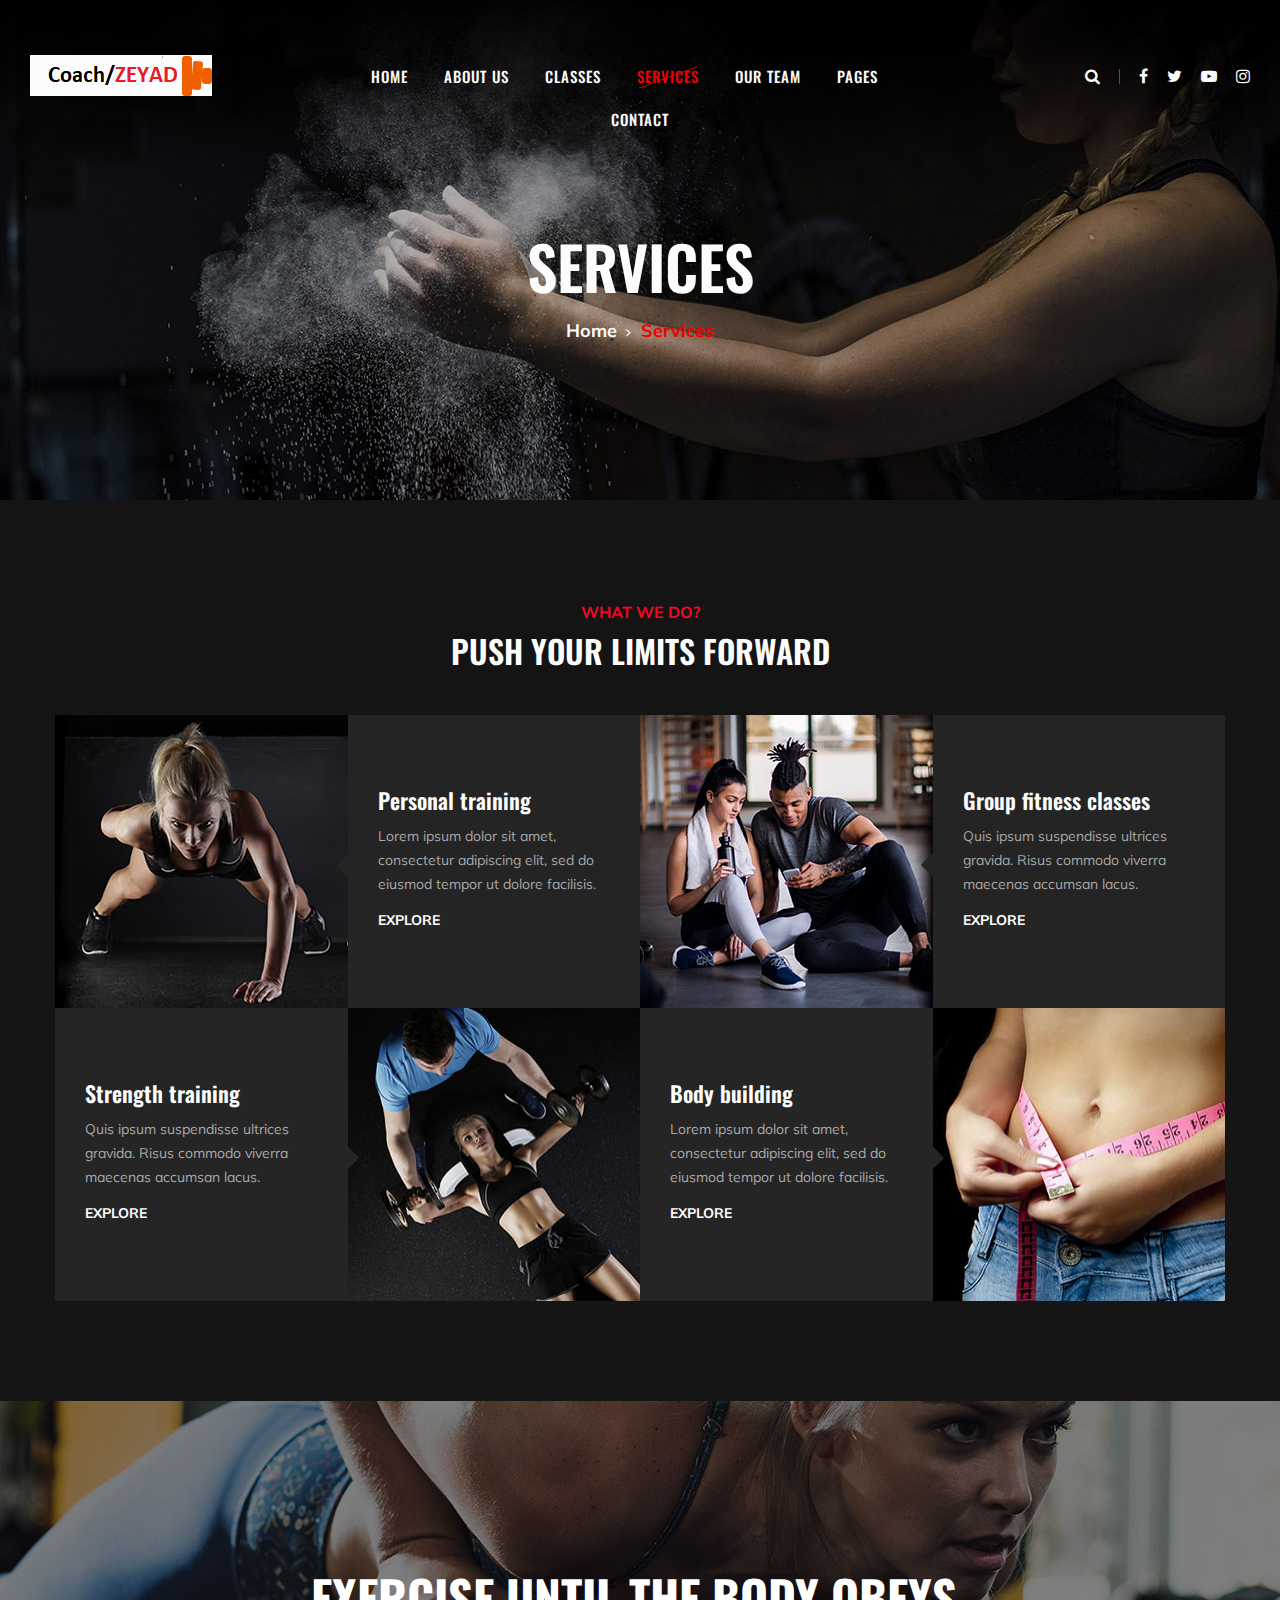
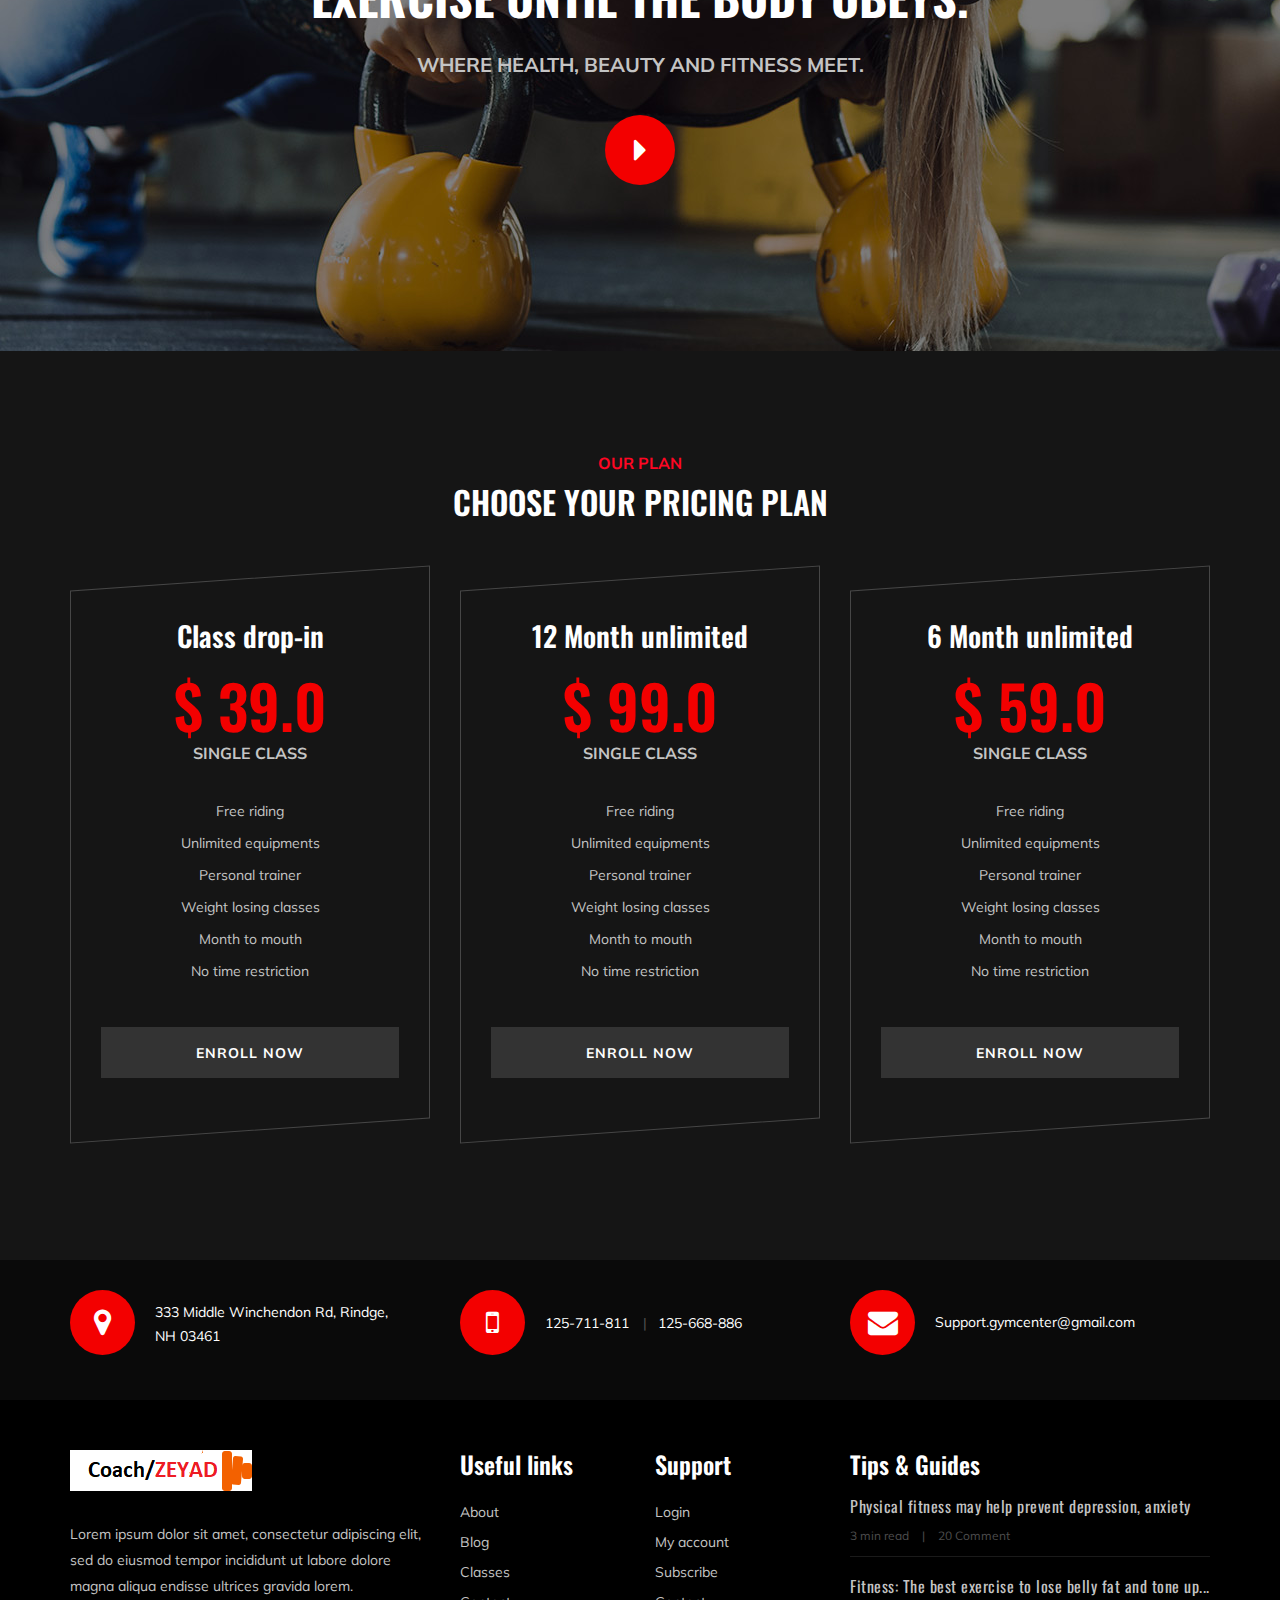
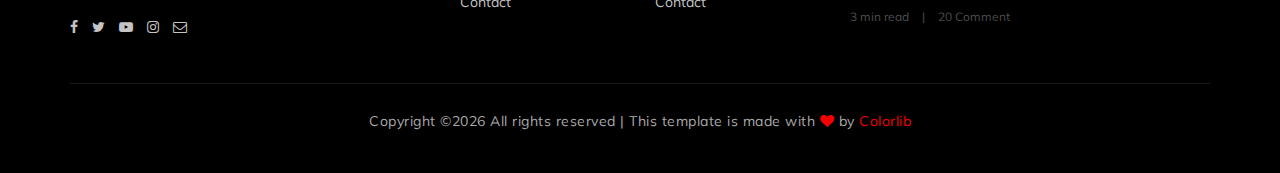
<file: services.html>
<!DOCTYPE html>
<html lang="zxx">

<head>
    <meta charset="UTF-8">
    <meta name="description" content="Gym Template">
    <meta name="keywords" content="Gym, unica, creative, html">
    <meta name="viewport" content="width=device-width, initial-scale=1.0">
    <meta http-equiv="X-UA-Compatible" content="ie=edge">
    <title>Gym | Template</title>

    <!-- Google Font -->
    <link href="https://fonts.googleapis.com/css?family=Muli:300,400,500,600,700,800,900&display=swap" rel="stylesheet">
    <link href="https://fonts.googleapis.com/css?family=Oswald:300,400,500,600,700&display=swap" rel="stylesheet">

    <!-- Css Styles -->
    <link rel="stylesheet" href="css/bootstrap.min.css" type="text/css">
    <link rel="stylesheet" href="css/font-awesome.min.css" type="text/css">
    <link rel="stylesheet" href="css/flaticon.css" type="text/css">
    <link rel="stylesheet" href="css/owl.carousel.min.css" type="text/css">
    <link rel="stylesheet" href="css/barfiller.css" type="text/css">
    <link rel="stylesheet" href="css/magnific-popup.css" type="text/css">
    <link rel="stylesheet" href="css/slicknav.min.css" type="text/css">
    <link rel="stylesheet" href="css/style.css" type="text/css">
</head>

<body>
    <!-- Page Preloder -->
    <div id="preloder">
        <div class="loader"></div>
    </div>

    <!-- Offcanvas Menu Section Begin -->
    <div class="offcanvas-menu-overlay"></div>
    <div class="offcanvas-menu-wrapper">
        <div class="canvas-close">
            <i class="fa fa-close"></i>
        </div>
        <div class="canvas-search search-switch">
            <i class="fa fa-search"></i>
        </div>
        <nav class="canvas-menu mobile-menu">
            <ul>
                <li><a href="./index.html">Home</a></li>
                <li><a href="./about-us.html">About Us</a></li>
                <li><a href="./class-details.html">Classes</a></li>
                <li><a href="./services.html">Services</a></li>
                <li><a href="./team.html">Our Team</a></li>
                <li><a href="#">Pages</a>
                    <ul class="dropdown">
                        <li><a href="./about-us.html">About us</a></li>
                        <li><a href="./class-timetable.html">Classes timetable</a></li>
                        <li><a href="./bmi-calculator.html">Bmi calculate</a></li>
                        <li><a href="./team.html">Our team</a></li>
                        <li><a href="./gallery.html">Gallery</a></li>
                        <li><a href="./blog.html">Our blog</a></li>
                        <li><a href="./404.html">404</a></li>
                    </ul>
                </li>
                <li><a href="./contact.html">Contact</a></li>
            </ul>
        </nav>
        <div id="mobile-menu-wrap"></div>
        <div class="canvas-social">
            <a href="#"><i class="fa fa-facebook"></i></a>
            <a href="#"><i class="fa fa-twitter"></i></a>
            <a href="#"><i class="fa fa-youtube-play"></i></a>
            <a href="#"><i class="fa fa-instagram"></i></a>
        </div>
    </div>
    <!-- Offcanvas Menu Section End -->

    <!-- Header Section Begin -->
    <header class="header-section">
        <div class="container-fluid">
            <div class="row">
                <div class="col-lg-3">
                    <div class="logo">
                        <a href="./index.html">
                            <img src="img/logo.png" alt="">
                        </a>
                    </div>
                </div>
                <div class="col-lg-6">
                    <nav class="nav-menu">
                        <ul>
                            <li><a href="./index.html">Home</a></li>
                            <li><a href="./about-us.html">About Us</a></li>
                            <li><a href="./classes.html">Classes</a></li>
                            <li class="active"><a href="./services.html">Services</a></li>
                            <li><a href="./team.html">Our Team</a></li>
                            <li><a href="#">Pages</a>
                                <ul class="dropdown">
                                    <li><a href="./about-us.html">About us</a></li>
                                    <li><a href="./class-timetable.html">Classes timetable</a></li>
                                    <li><a href="./bmi-calculator.html">Bmi calculate</a></li>
                                    <li><a href="./team.html">Our team</a></li>
                                    <li><a href="./gallery.html">Gallery</a></li>
                                    <li><a href="./blog.html">Our blog</a></li>
                                    <li><a href="./404.html">404</a></li>
                                </ul>
                            </li>
                            <li><a href="./contact.html">Contact</a></li>
                        </ul>
                    </nav>
                </div>
                <div class="col-lg-3">
                    <div class="top-option">
                        <div class="to-search search-switch">
                            <i class="fa fa-search"></i>
                        </div>
                        <div class="to-social">
                            <a href="#"><i class="fa fa-facebook"></i></a>
                            <a href="#"><i class="fa fa-twitter"></i></a>
                            <a href="#"><i class="fa fa-youtube-play"></i></a>
                            <a href="#"><i class="fa fa-instagram"></i></a>
                        </div>
                    </div>
                </div>
            </div>
            <div class="canvas-open">
                <i class="fa fa-bars"></i>
            </div>
        </div>
    </header>
    <!-- Header End -->

    <!-- Breadcrumb Section Begin -->
    <section class="breadcrumb-section set-bg" data-setbg="img/breadcrumb-bg.jpg">
        <div class="container">
            <div class="row">
                <div class="col-lg-12 text-center">
                    <div class="breadcrumb-text">
                        <h2>Services</h2>
                        <div class="bt-option">
                            <a href="./index.html">Home</a>
                            <span>Services</span>
                        </div>
                    </div>
                </div>
            </div>
        </div>
    </section>
    <!-- Breadcrumb Section End -->

    <!-- Services Section Begin -->
    <section class="services-section spad">
        <div class="container">
            <div class="row">
                <div class="col-lg-12">
                    <div class="section-title">
                        <span>What we do?</span>
                        <h2>PUSH YOUR LIMITS FORWARD</h2>
                    </div>
                </div>
            </div>
            <div class="row">
                <div class="col-lg-3 order-lg-1 col-md-6 p-0">
                    <div class="ss-pic">
                        <img src="img/services/services-1.jpg" alt="">
                    </div>
                </div>
                <div class="col-lg-3 order-lg-2 col-md-6 p-0">
                    <div class="ss-text">
                        <h4>Personal training</h4>
                        <p>Lorem ipsum dolor sit amet, consectetur adipiscing elit, sed do eiusmod tempor ut dolore
                            facilisis.</p>
                        <a href="#">Explore</a>
                    </div>
                </div>
                <div class="col-lg-3 order-lg-3 col-md-6 p-0">
                    <div class="ss-pic">
                        <img src="img/services/services-2.jpg" alt="">
                    </div>
                </div>
                <div class="col-lg-3 order-lg-4 col-md-6 p-0">
                    <div class="ss-text">
                        <h4>Group fitness classes</h4>
                        <p>Quis ipsum suspendisse ultrices gravida. Risus commodo viverra maecenas accumsan lacus.</p>
                        <a href="#">Explore</a>
                    </div>
                </div>
                <div class="col-lg-3 order-lg-8 col-md-6 p-0">
                    <div class="ss-pic">
                        <img src="img/services/services-4.jpg" alt="">
                    </div>
                </div>
                <div class="col-lg-3 order-lg-7 col-md-6 p-0">
                    <div class="ss-text second-row">
                        <h4>Body building</h4>
                        <p>Lorem ipsum dolor sit amet, consectetur adipiscing elit, sed do eiusmod tempor ut dolore
                            facilisis.</p>
                        <a href="#">Explore</a>
                    </div>
                </div>
                <div class="col-lg-3 order-lg-6 col-md-6 p-0">
                    <div class="ss-pic">
                        <img src="img/services/services-3.jpg" alt="">
                    </div>
                </div>
                <div class="col-lg-3 order-lg-5 col-md-6 p-0">
                    <div class="ss-text second-row">
                        <h4>Strength training</h4>
                        <p>Quis ipsum suspendisse ultrices gravida. Risus commodo viverra maecenas accumsan lacus.</p>
                        <a href="#">Explore</a>
                    </div>
                </div>
            </div>
        </div>
    </section>
    <!-- Services Section End -->

    <!-- Banner Section Begin -->
    <section class="banner-section set-bg" data-setbg="img/banner-bg.jpg">
        <div class="container">
            <div class="row">
                <div class="col-lg-12 text-center">
                    <div class="bs-text service-banner">
                        <h2>Exercise until the body obeys.</h2>
                        <div class="bt-tips">Where health, beauty and fitness meet.</div>
                        <a href="https://www.youtube.com/watch?v=EzKkl64rRbM" class="play-btn video-popup"><i
                                class="fa fa-caret-right"></i></a>
                    </div>
                </div>
            </div>
        </div>
    </section>
    <!-- Banner Section End -->

    <!-- Pricing Section Begin -->
    <section class="pricing-section service-pricing spad">
        <div class="container">
            <div class="row">
                <div class="col-lg-12">
                    <div class="section-title">
                        <span>Our Plan</span>
                        <h2>Choose your pricing plan</h2>
                    </div>
                </div>
            </div>
            <div class="row justify-content-center">
                <div class="col-lg-4 col-md-8">
                    <div class="ps-item">
                        <h3>Class drop-in</h3>
                        <div class="pi-price">
                            <h2>$ 39.0</h2>
                            <span>SINGLE CLASS</span>
                        </div>
                        <ul>
                            <li>Free riding</li>
                            <li>Unlimited equipments</li>
                            <li>Personal trainer</li>
                            <li>Weight losing classes</li>
                            <li>Month to mouth</li>
                            <li>No time restriction</li>
                        </ul>
                        <a href="#" class="primary-btn pricing-btn">Enroll now</a>
                        <a href="#" class="thumb-icon"><i class="fa fa-picture-o"></i></a>
                    </div>
                </div>
                <div class="col-lg-4 col-md-8">
                    <div class="ps-item">
                        <h3>12 Month unlimited</h3>
                        <div class="pi-price">
                            <h2>$ 99.0</h2>
                            <span>SINGLE CLASS</span>
                        </div>
                        <ul>
                            <li>Free riding</li>
                            <li>Unlimited equipments</li>
                            <li>Personal trainer</li>
                            <li>Weight losing classes</li>
                            <li>Month to mouth</li>
                            <li>No time restriction</li>
                        </ul>
                        <a href="#" class="primary-btn pricing-btn">Enroll now</a>
                        <a href="#" class="thumb-icon"><i class="fa fa-picture-o"></i></a>
                    </div>
                </div>
                <div class="col-lg-4 col-md-8">
                    <div class="ps-item">
                        <h3>6 Month unlimited</h3>
                        <div class="pi-price">
                            <h2>$ 59.0</h2>
                            <span>SINGLE CLASS</span>
                        </div>
                        <ul>
                            <li>Free riding</li>
                            <li>Unlimited equipments</li>
                            <li>Personal trainer</li>
                            <li>Weight losing classes</li>
                            <li>Month to mouth</li>
                            <li>No time restriction</li>
                        </ul>
                        <a href="#" class="primary-btn pricing-btn">Enroll now</a>
                        <a href="#" class="thumb-icon"><i class="fa fa-picture-o"></i></a>
                    </div>
                </div>
            </div>
        </div>
    </section>
    <!-- Pricing Section End -->

    <!-- Get In Touch Section Begin -->
    <div class="gettouch-section">
        <div class="container">
            <div class="row">
                <div class="col-md-4">
                    <div class="gt-text">
                        <i class="fa fa-map-marker"></i>
                        <p>333 Middle Winchendon Rd, Rindge,<br/> NH 03461</p>
                    </div>
                </div>
                <div class="col-md-4">
                    <div class="gt-text">
                        <i class="fa fa-mobile"></i>
                        <ul>
                            <li>125-711-811</li>
                            <li>125-668-886</li>
                        </ul>
                    </div>
                </div>
                <div class="col-md-4">
                    <div class="gt-text email">
                        <i class="fa fa-envelope"></i>
                        <p>Support.gymcenter@gmail.com</p>
                    </div>
                </div>
            </div>
        </div>
    </div>
    <!-- Get In Touch Section End -->

    <!-- Footer Section Begin -->
    <section class="footer-section">
        <div class="container">
            <div class="row">
                <div class="col-lg-4">
                    <div class="fs-about">
                        <div class="fa-logo">
                            <a href="#"><img src="img/logo.png" alt=""></a>
                        </div>
                        <p>Lorem ipsum dolor sit amet, consectetur adipiscing elit, sed do eiusmod tempor incididunt ut
                            labore dolore magna aliqua endisse ultrices gravida lorem.</p>
                        <div class="fa-social">
                            <a href="#"><i class="fa fa-facebook"></i></a>
                            <a href="#"><i class="fa fa-twitter"></i></a>
                            <a href="#"><i class="fa fa-youtube-play"></i></a>
                            <a href="#"><i class="fa fa-instagram"></i></a>
                            <a href="#"><i class="fa  fa-envelope-o"></i></a>
                        </div>
                    </div>
                </div>
                <div class="col-lg-2 col-md-3 col-sm-6">
                    <div class="fs-widget">
                        <h4>Useful links</h4>
                        <ul>
                            <li><a href="#">About</a></li>
                            <li><a href="#">Blog</a></li>
                            <li><a href="#">Classes</a></li>
                            <li><a href="#">Contact</a></li>
                        </ul>
                    </div>
                </div>
                <div class="col-lg-2 col-md-3 col-sm-6">
                    <div class="fs-widget">
                        <h4>Support</h4>
                        <ul>
                            <li><a href="#">Login</a></li>
                            <li><a href="#">My account</a></li>
                            <li><a href="#">Subscribe</a></li>
                            <li><a href="#">Contact</a></li>
                        </ul>
                    </div>
                </div>
                <div class="col-lg-4 col-md-6">
                    <div class="fs-widget">
                        <h4>Tips & Guides</h4>
                        <div class="fw-recent">
                            <h6><a href="#">Physical fitness may help prevent depression, anxiety</a></h6>
                            <ul>
                                <li>3 min read</li>
                                <li>20 Comment</li>
                            </ul>
                        </div>
                        <div class="fw-recent">
                            <h6><a href="#">Fitness: The best exercise to lose belly fat and tone up...</a></h6>
                            <ul>
                                <li>3 min read</li>
                                <li>20 Comment</li>
                            </ul>
                        </div>
                    </div>
                </div>
            </div>
            <div class="row">
                <div class="col-lg-12 text-center">
                    <div class="copyright-text">
                        <p><!-- Link back to Colorlib can't be removed. Template is licensed under CC BY 3.0. -->
  Copyright &copy;<script>document.write(new Date().getFullYear());</script> All rights reserved | This template is made with <i class="fa fa-heart" aria-hidden="true"></i> by <a href="https://colorlib.com" target="_blank">Colorlib</a>
  <!-- Link back to Colorlib can't be removed. Template is licensed under CC BY 3.0. --></p>
                    </div>
                </div>
            </div>
        </div>
    </section>
    <!-- Footer Section End -->

    <!-- Search model Begin -->
    <div class="search-model">
        <div class="h-100 d-flex align-items-center justify-content-center">
            <div class="search-close-switch">+</div>
            <form class="search-model-form">
                <input type="text" id="search-input" placeholder="Search here.....">
            </form>
        </div>
    </div>
    <!-- Search model end -->

    <!-- Js Plugins -->
    <script src="js/jquery-3.3.1.min.js"></script>
    <script src="js/bootstrap.min.js"></script>
    <script src="js/jquery.magnific-popup.min.js"></script>
    <script src="js/masonry.pkgd.min.js"></script>
    <script src="js/jquery.barfiller.js"></script>
    <script src="js/jquery.slicknav.js"></script>
    <script src="js/owl.carousel.min.js"></script>
    <script src="js/main.js"></script>



</body>

</html>
</file>
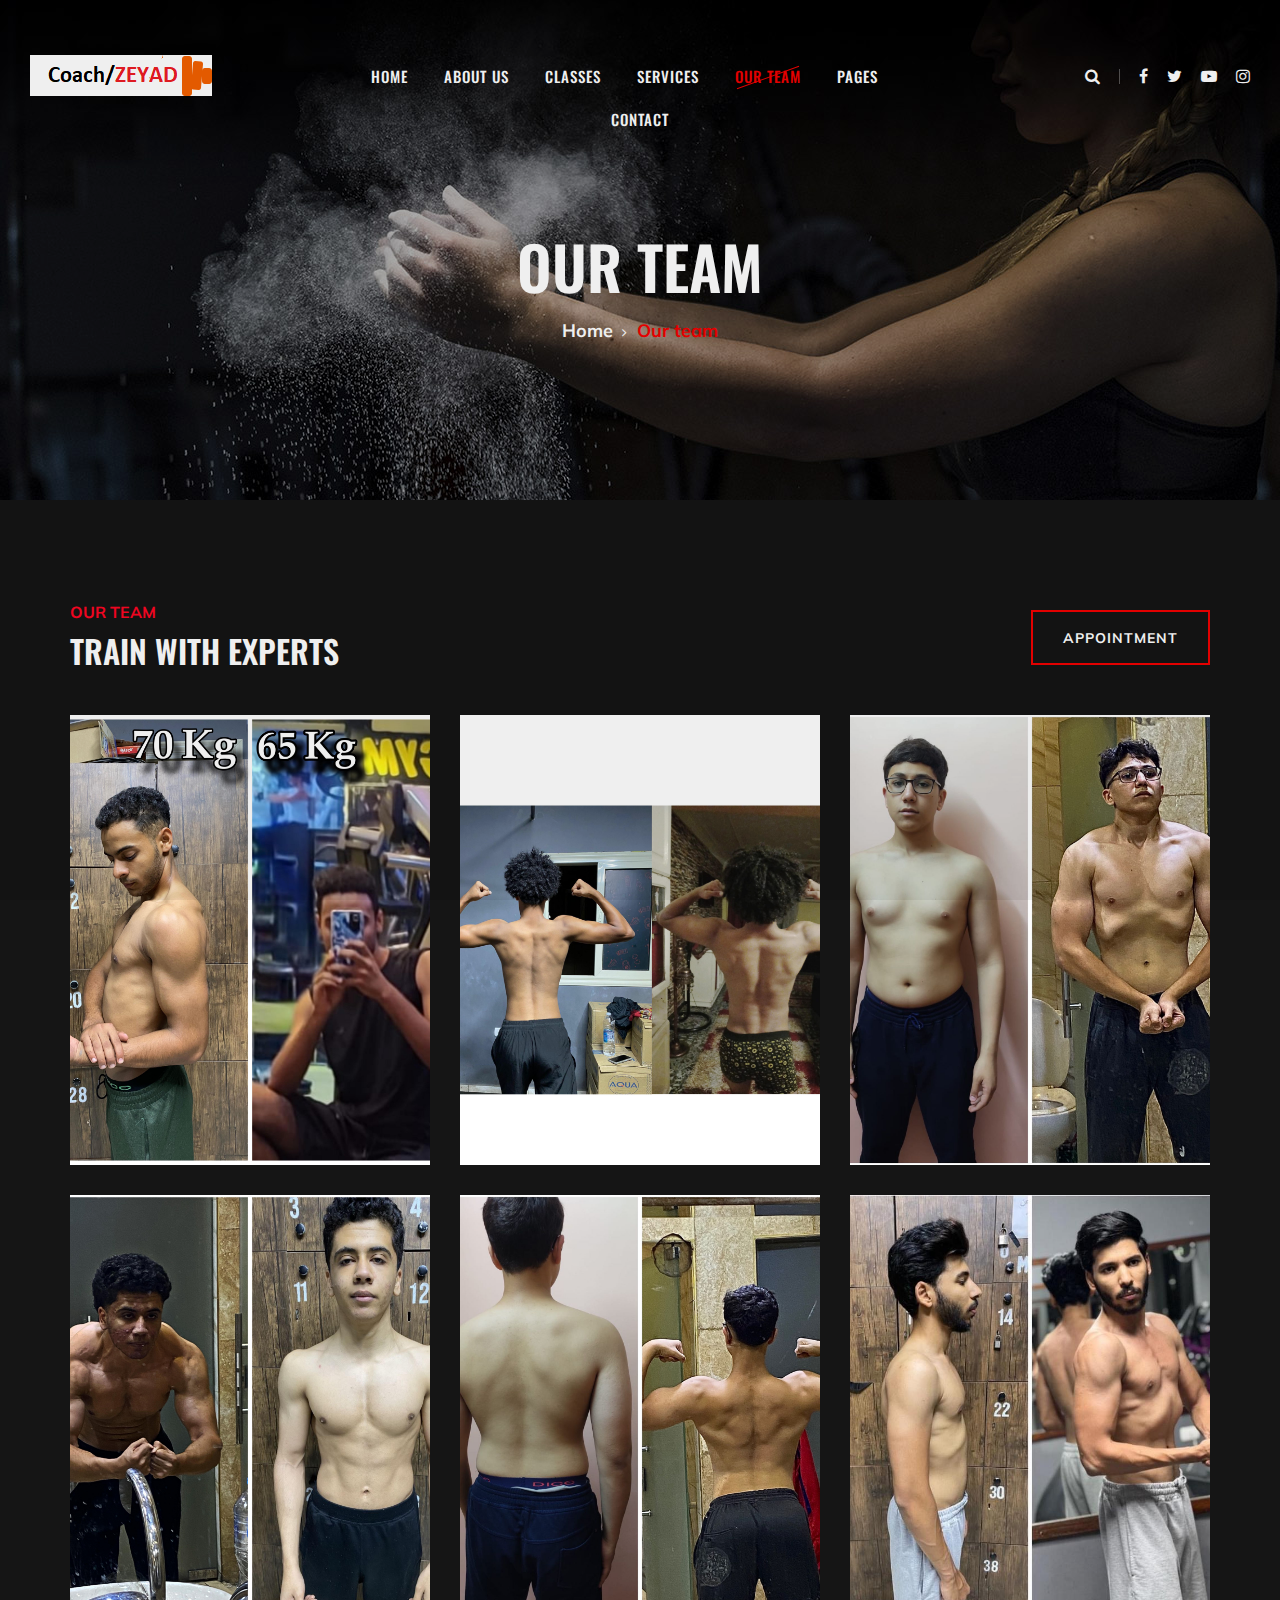
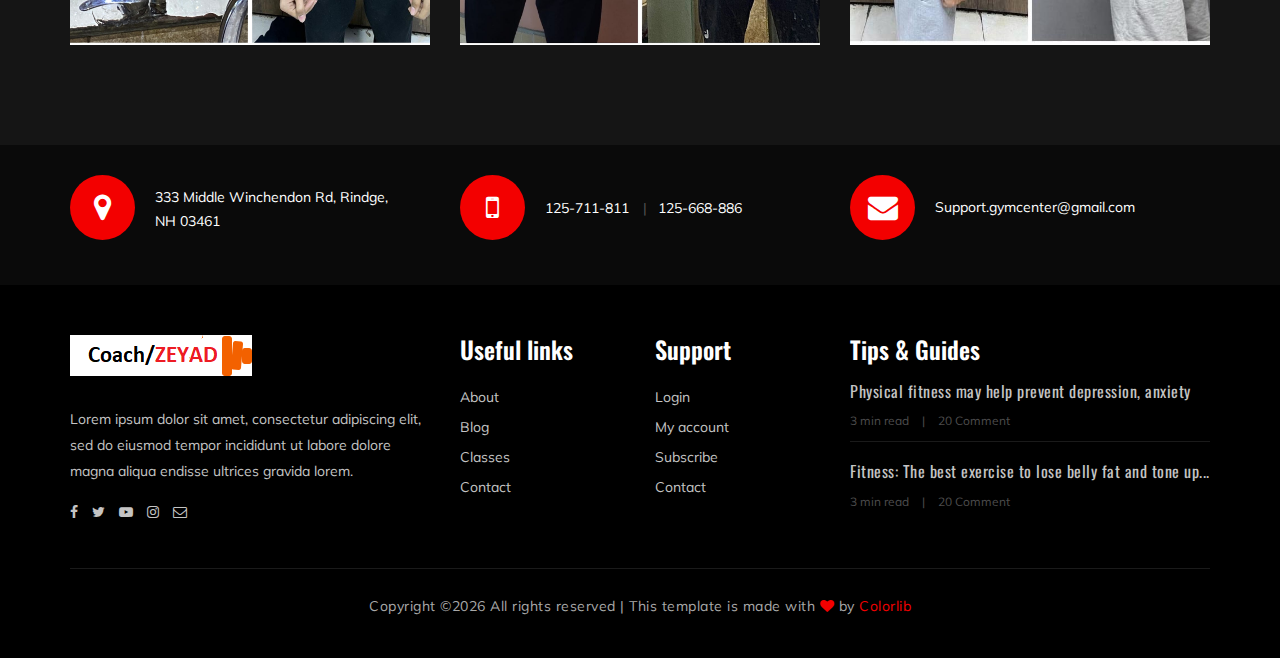
<file: team.html>
<!DOCTYPE html>
<html lang="zxx">

<head>
    <meta charset="UTF-8">
    <meta name="description" content="Gym Template">
    <meta name="keywords" content="Gym, unica, creative, html">
    <meta name="viewport" content="width=device-width, initial-scale=1.0">
    <meta http-equiv="X-UA-Compatible" content="ie=edge">
    <title>Gym | Template</title>

    <!-- Google Font -->
    <link href="https://fonts.googleapis.com/css?family=Muli:300,400,500,600,700,800,900&display=swap" rel="stylesheet">
    <link href="https://fonts.googleapis.com/css?family=Oswald:300,400,500,600,700&display=swap" rel="stylesheet">

    <!-- Css Styles -->
    <link rel="stylesheet" href="css/bootstrap.min.css" type="text/css">
    <link rel="stylesheet" href="css/font-awesome.min.css" type="text/css">
    <link rel="stylesheet" href="css/flaticon.css" type="text/css">
    <link rel="stylesheet" href="css/owl.carousel.min.css" type="text/css">
    <link rel="stylesheet" href="css/barfiller.css" type="text/css">
    <link rel="stylesheet" href="css/magnific-popup.css" type="text/css">
    <link rel="stylesheet" href="css/slicknav.min.css" type="text/css">
    <link rel="stylesheet" href="css/style.css" type="text/css">
</head>

<body>
    <!-- Page Preloder -->
    <div id="preloder">
        <div class="loader"></div>
    </div>

    <!-- Offcanvas Menu Section Begin -->
    <div class="offcanvas-menu-overlay"></div>
    <div class="offcanvas-menu-wrapper">
        <div class="canvas-close">
            <i class="fa fa-close"></i>
        </div>
        <div class="canvas-search search-switch">
            <i class="fa fa-search"></i>
        </div>
        <nav class="canvas-menu mobile-menu">
            <ul>
                <li><a href="./index.html">Home</a></li>
                <li><a href="./about-us.html">About Us</a></li>
                <li><a href="./class-details.html">Classes</a></li>
                <li><a href="./services.html">Services</a></li>
                <li><a href="./team.html">Our Team</a></li>
                <li><a href="#">Pages</a>
                    <ul class="dropdown">
                        <li><a href="./about-us.html">About us</a></li>
                        <li><a href="./class-timetable.html">Classes timetable</a></li>
                        <li><a href="./bmi-calculator.html">Bmi calculate</a></li>
                        <li><a href="./team.html">Our team</a></li>
                        <li><a href="./gallery.html">Gallery</a></li>
                        <li><a href="./blog.html">Our blog</a></li>
                        <li><a href="./404.html">404</a></li>
                    </ul>
                </li>
                <li><a href="./contact.html">Contact</a></li>
            </ul>
        </nav>
        <div id="mobile-menu-wrap"></div>
        <div class="canvas-social">
            <a href="#"><i class="fa fa-facebook"></i></a>
            <a href="#"><i class="fa fa-twitter"></i></a>
            <a href="#"><i class="fa fa-youtube-play"></i></a>
            <a href="#"><i class="fa fa-instagram"></i></a>
        </div>
    </div>
    <!-- Offcanvas Menu Section End -->

    <!-- Header Section Begin -->
    <header class="header-section">
        <div class="container-fluid">
            <div class="row">
                <div class="col-lg-3">
                    <div class="logo">
                        <a href="./index.html">
                            <img src="img/logo.png" alt="">
                        </a>
                    </div>
                </div>
                <div class="col-lg-6">
                    <nav class="nav-menu">
                        <ul>
                            <li><a href="./index.html">Home</a></li>
                            <li><a href="./about-us.html">About Us</a></li>
                            <li><a href="./class-details.html">Classes</a></li>
                            <li><a href="./services.html">Services</a></li>
                            <li class="active"><a href="./team.html">Our Team</a></li>
                            <li><a href="#">Pages</a>
                                <ul class="dropdown">
                                    <li><a href="./about-us.html">About us</a></li>
                                    <li><a href="./class-timetable.html">Classes timetable</a></li>
                                    <li><a href="./bmi-calculator.html">Bmi calculate</a></li>
                                    <li><a href="./team.html">Our team</a></li>
                                    <li><a href="./gallery.html">Gallery</a></li>
                                    <li><a href="./blog.html">Our blog</a></li>
                                    <li><a href="./404.html">404</a></li>
                                </ul>
                            </li>
                            <li><a href="./contact.html">Contact</a></li>
                        </ul>
                    </nav>
                </div>
                <div class="col-lg-3">
                    <div class="top-option">
                        <div class="to-search search-switch">
                            <i class="fa fa-search"></i>
                        </div>
                        <div class="to-social">
                            <a href="#"><i class="fa fa-facebook"></i></a>
                            <a href="#"><i class="fa fa-twitter"></i></a>
                            <a href="#"><i class="fa fa-youtube-play"></i></a>
                            <a href="#"><i class="fa fa-instagram"></i></a>
                        </div>
                    </div>
                </div>
            </div>
            <div class="canvas-open">
                <i class="fa fa-bars"></i>
            </div>
        </div>
    </header>
    <!-- Header End -->

    <!-- Breadcrumb Section Begin -->
    <section class="breadcrumb-section set-bg" data-setbg="img/breadcrumb-bg.jpg">
        <div class="container">
            <div class="row">
                <div class="col-lg-12 text-center">
                    <div class="breadcrumb-text">
                        <h2>Our Team</h2>
                        <div class="bt-option">
                            <a href="./index.html">Home</a>
                            <span>Our team</span>
                        </div>
                    </div>
                </div>
            </div>
        </div>
    </section>
    <!-- Breadcrumb Section End -->

    <!-- Team Section Begin -->
    <section class="team-section team-page spad">
        <div class="container">
            <div class="row">
                <div class="col-lg-12">
                    <div class="team-title">
                        <div class="section-title">
                            <span>Our Team</span>
                            <h2>TRAIN WITH EXPERTS</h2>
                        </div>
                        <a href="#" class="primary-btn btn-normal appoinment-btn">appointment</a>
                    </div>
                </div>
            </div>
            <div class="row">
                <div class="col-lg-4 col-sm-6">
                    <div class="ts-item set-bg" data-setbg="img/team/team-1.jpg">
                        <div class="ts_text">
                            <h4>Athart Rachel</h4>
                            <span>Gym Trainer</span>
                            <div class="tt_social">
                                <a href="#"><i class="fa fa-facebook"></i></a>
                                <a href="#"><i class="fa fa-twitter"></i></a>
                                <a href="#"><i class="fa fa-youtube-play"></i></a>
                                <a href="#"><i class="fa fa-instagram"></i></a>
                                <a href="#"><i class="fa  fa-envelope-o"></i></a>
                            </div>
                        </div>
                    </div>
                </div>
                <div class="col-lg-4 col-sm-6">
                    <div class="ts-item set-bg" data-setbg="img/team/team-2.jpg">
                        <div class="ts_text">
                            <h4>Athart Rachel</h4>
                            <span>Gym Trainer</span>
                            <div class="tt_social">
                                <a href="#"><i class="fa fa-facebook"></i></a>
                                <a href="#"><i class="fa fa-twitter"></i></a>
                                <a href="#"><i class="fa fa-youtube-play"></i></a>
                                <a href="#"><i class="fa fa-instagram"></i></a>
                                <a href="#"><i class="fa  fa-envelope-o"></i></a>
                            </div>
                        </div>
                    </div>
                </div>
                <div class="col-lg-4 col-sm-6">
                    <div class="ts-item set-bg" data-setbg="img/team/team-3.jpg">
                        <div class="ts_text">
                            <h4>Athart Rachel</h4>
                            <span>Gym Trainer</span>
                            <div class="tt_social">
                                <a href="#"><i class="fa fa-facebook"></i></a>
                                <a href="#"><i class="fa fa-twitter"></i></a>
                                <a href="#"><i class="fa fa-youtube-play"></i></a>
                                <a href="#"><i class="fa fa-instagram"></i></a>
                                <a href="#"><i class="fa  fa-envelope-o"></i></a>
                            </div>
                        </div>
                    </div>
                </div>
                <div class="col-lg-4 col-sm-6">
                    <div class="ts-item set-bg" data-setbg="img/team/team-4.jpg">
                        <div class="ts_text">
                            <h4>Athart Rachel</h4>
                            <span>Gym Trainer</span>
                            <div class="tt_social">
                                <a href="#"><i class="fa fa-facebook"></i></a>
                                <a href="#"><i class="fa fa-twitter"></i></a>
                                <a href="#"><i class="fa fa-youtube-play"></i></a>
                                <a href="#"><i class="fa fa-instagram"></i></a>
                                <a href="#"><i class="fa  fa-envelope-o"></i></a>
                            </div>
                        </div>
                    </div>
                </div>
                <div class="col-lg-4 col-sm-6">
                    <div class="ts-item set-bg" data-setbg="img/team/team-5.jpg">
                        <div class="ts_text">
                            <h4>Athart Rachel</h4>
                            <span>Gym Trainer</span>
                            <div class="tt_social">
                                <a href="#"><i class="fa fa-facebook"></i></a>
                                <a href="#"><i class="fa fa-twitter"></i></a>
                                <a href="#"><i class="fa fa-youtube-play"></i></a>
                                <a href="#"><i class="fa fa-instagram"></i></a>
                                <a href="#"><i class="fa  fa-envelope-o"></i></a>
                            </div>
                        </div>
                    </div>
                </div>
                <div class="col-lg-4 col-sm-6">
                    <div class="ts-item set-bg" data-setbg="img/team/team-6.jpg">
                        <div class="ts_text">
                            <h4>Athart Rachel</h4>
                            <span>Gym Trainer</span>
                            <div class="tt_social">
                                <a href="#"><i class="fa fa-facebook"></i></a>
                                <a href="#"><i class="fa fa-twitter"></i></a>
                                <a href="#"><i class="fa fa-youtube-play"></i></a>
                                <a href="#"><i class="fa fa-instagram"></i></a>
                                <a href="#"><i class="fa  fa-envelope-o"></i></a>
                            </div>
                        </div>
                    </div>
                </div>
            </div>
        </div>
    </section>
    <!-- Team Section End -->

    <!-- Get In Touch Section Begin -->
    <div class="gettouch-section">
        <div class="container">
            <div class="row">
                <div class="col-md-4">
                    <div class="gt-text">
                        <i class="fa fa-map-marker"></i>
                        <p>333 Middle Winchendon Rd, Rindge,<br/> NH 03461</p>
                    </div>
                </div>
                <div class="col-md-4">
                    <div class="gt-text">
                        <i class="fa fa-mobile"></i>
                        <ul>
                            <li>125-711-811</li>
                            <li>125-668-886</li>
                        </ul>
                    </div>
                </div>
                <div class="col-md-4">
                    <div class="gt-text email">
                        <i class="fa fa-envelope"></i>
                        <p>Support.gymcenter@gmail.com</p>
                    </div>
                </div>
            </div>
        </div>
    </div>
    <!-- Get In Touch Section End -->

    <!-- Footer Section Begin -->
    <section class="footer-section">
        <div class="container">
            <div class="row">
                <div class="col-lg-4">
                    <div class="fs-about">
                        <div class="fa-logo">
                            <a href="#"><img src="img/logo.png" alt=""></a>
                        </div>
                        <p>Lorem ipsum dolor sit amet, consectetur adipiscing elit, sed do eiusmod tempor incididunt ut
                            labore dolore magna aliqua endisse ultrices gravida lorem.</p>
                        <div class="fa-social">
                            <a href="#"><i class="fa fa-facebook"></i></a>
                            <a href="#"><i class="fa fa-twitter"></i></a>
                            <a href="#"><i class="fa fa-youtube-play"></i></a>
                            <a href="#"><i class="fa fa-instagram"></i></a>
                            <a href="#"><i class="fa  fa-envelope-o"></i></a>
                        </div>
                    </div>
                </div>
                <div class="col-lg-2 col-md-3 col-sm-6">
                    <div class="fs-widget">
                        <h4>Useful links</h4>
                        <ul>
                            <li><a href="#">About</a></li>
                            <li><a href="#">Blog</a></li>
                            <li><a href="#">Classes</a></li>
                            <li><a href="#">Contact</a></li>
                        </ul>
                    </div>
                </div>
                <div class="col-lg-2 col-md-3 col-sm-6">
                    <div class="fs-widget">
                        <h4>Support</h4>
                        <ul>
                            <li><a href="#">Login</a></li>
                            <li><a href="#">My account</a></li>
                            <li><a href="#">Subscribe</a></li>
                            <li><a href="#">Contact</a></li>
                        </ul>
                    </div>
                </div>
                <div class="col-lg-4 col-md-6">
                    <div class="fs-widget">
                        <h4>Tips & Guides</h4>
                        <div class="fw-recent">
                            <h6><a href="#">Physical fitness may help prevent depression, anxiety</a></h6>
                            <ul>
                                <li>3 min read</li>
                                <li>20 Comment</li>
                            </ul>
                        </div>
                        <div class="fw-recent">
                            <h6><a href="#">Fitness: The best exercise to lose belly fat and tone up...</a></h6>
                            <ul>
                                <li>3 min read</li>
                                <li>20 Comment</li>
                            </ul>
                        </div>
                    </div>
                </div>
            </div>
            <div class="row">
                <div class="col-lg-12 text-center">
                    <div class="copyright-text">
                        <p><!-- Link back to Colorlib can't be removed. Template is licensed under CC BY 3.0. -->
  Copyright &copy;<script>document.write(new Date().getFullYear());</script> All rights reserved | This template is made with <i class="fa fa-heart" aria-hidden="true"></i> by <a href="https://colorlib.com" target="_blank">Colorlib</a>
  <!-- Link back to Colorlib can't be removed. Template is licensed under CC BY 3.0. --></p>
                    </div>
                </div>
            </div>
        </div>
    </section>
    <!-- Footer Section End -->

    <!-- Search model Begin -->
    <div class="search-model">
        <div class="h-100 d-flex align-items-center justify-content-center">
            <div class="search-close-switch">+</div>
            <form class="search-model-form">
                <input type="text" id="search-input" placeholder="Search here.....">
            </form>
        </div>
    </div>
    <!-- Search model end -->

    <!-- Js Plugins -->
    <script src="js/jquery-3.3.1.min.js"></script>
    <script src="js/bootstrap.min.js"></script>
    <script src="js/jquery.magnific-popup.min.js"></script>
    <script src="js/masonry.pkgd.min.js"></script>
    <script src="js/jquery.barfiller.js"></script>
    <script src="js/jquery.slicknav.js"></script>
    <script src="js/owl.carousel.min.js"></script>
    <script src="js/main.js"></script>


</body>

</html>
</file>
<file: css/flaticon.css>
/*
  	Flaticon icon font: Flaticon
  	Creation date: 19/02/2019 07:27
  	*/

@font-face {
  font-family: "Flaticon";
  src: url("../fonts/Flaticon.eot");
  src: url("../fonts/Flaticon.eot?#iefix") format("embedded-opentype"),
       url("../fonts/Flaticon.woff2") format("woff2"),
       url("../fonts/Flaticon.woff") format("woff"),
       url("../fonts/Flaticon.ttf") format("truetype"),
       url("../fonts/Flaticon.svg#Flaticon") format("svg");
  font-weight: normal;
  font-style: normal;
}

@media screen and (-webkit-min-device-pixel-ratio:0) {
  @font-face {
    font-family: "Flaticon";
    src: url("../fonts/Flaticon.svg#Flaticon") format("svg");
  }
}

[class^="flaticon-"]:before, [class*=" flaticon-"]:before,
[class^="flaticon-"]:after, [class*=" flaticon-"]:after {   
  font-family: Flaticon;
  font-size: 40px;
  font-style: normal;
  margin-left: 0;
}

.flaticon-001-mattress:before { content: "\f100"; }
.flaticon-002-dumbell:before { content: "\f101"; }
.flaticon-003-weight:before { content: "\f102"; }
.flaticon-004-measuring-tape:before { content: "\f103"; }
.flaticon-005-clipboard:before { content: "\f104"; }
.flaticon-006-weight-1:before { content: "\f105"; }
.flaticon-007-rings:before { content: "\f106"; }
.flaticon-008-calendar:before { content: "\f107"; }
.flaticon-009-smartwatch:before { content: "\f108"; }
.flaticon-010-lockers:before { content: "\f109"; }
.flaticon-011-punching-ball:before { content: "\f10a"; }
.flaticon-012-bag:before { content: "\f10b"; }
.flaticon-013-balance:before { content: "\f10c"; }
.flaticon-014-heart-beat:before { content: "\f10d"; }
.flaticon-015-proteins:before { content: "\f10e"; }
.flaticon-016-fitness:before { content: "\f10f"; }
.flaticon-017-pull-up-bar:before { content: "\f110"; }
.flaticon-018-scale:before { content: "\f111"; }
.flaticon-019-bands:before { content: "\f112"; }
.flaticon-020-smartphone:before { content: "\f113"; }
.flaticon-021-tshirt:before { content: "\f114"; }
.flaticon-022-short:before { content: "\f115"; }
.flaticon-023-dumbbells:before { content: "\f116"; }
.flaticon-024-jumping-rope:before { content: "\f117"; }
.flaticon-025-fitness-1:before { content: "\f118"; }
.flaticon-026-gym:before { content: "\f119"; }
.flaticon-027-fitness-2:before { content: "\f11a"; }
.flaticon-028-weightlifting:before { content: "\f11b"; }
.flaticon-029-wheel:before { content: "\f11c"; }
.flaticon-030-dumbbells-1:before { content: "\f11d"; }
.flaticon-031-workout:before { content: "\f11e"; }
.flaticon-032-bottle:before { content: "\f11f"; }
.flaticon-033-juice:before { content: "\f120"; }
.flaticon-034-stationary-bike:before { content: "\f121"; }
.flaticon-035-punching-ball-1:before { content: "\f122"; }
.flaticon-036-timer:before { content: "\f123"; }
.flaticon-037-medal:before { content: "\f124"; }
.flaticon-038-treadmill:before { content: "\f125"; }
.flaticon-039-syringe:before { content: "\f126"; }
.flaticon-040-whistle:before { content: "\f127"; }
.flaticon-041-chest:before { content: "\f128"; }
.flaticon-042-pills:before { content: "\f129"; }
.flaticon-043-mp3:before { content: "\f12a"; }
.flaticon-044-no-smoking:before { content: "\f12b"; }
.flaticon-045-boxing-gloves:before { content: "\f12c"; }
.flaticon-046-gloves:before { content: "\f12d"; }
.flaticon-047-buck:before { content: "\f12e"; }
.flaticon-048-headgear:before { content: "\f12f"; }
.flaticon-049-hand-grip:before { content: "\f130"; }
.flaticon-050-no-fast-food:before { content: "\f131"; }
</file>
<file: css/barfiller.css>
body {
    font-family: Arial;
}

.barfiller {
    width:100%;
    height:12px;
    background:#fcfcfc;
    border:1px solid #ccc;
    position:relative;
    margin-bottom:20px;
    box-shadow: inset 1px 4px 9px -6px rgba(0,0,0,.5); 
    -moz-box-shadow: inset 1px 4px 9px -6px rgba(0,0,0,.5); 
}

.barfiller .fill {
    display:block;
    position:relative;
    width:0px;
    height:100%;
    background:#333;
    z-index:1;
}

.barfiller .tipWrap {
    display:none;
}

.barfiller .tip {
    margin-top:-30px;
    padding:2px 4px;
    font-size:11px;
    color:#fff;
    left:0px;
    position: relative;;
    z-index:2;
    background: #333;
} 

.barfiller .tip:after {
    border:solid;
    border-color:rgba(0,0,0,.8) transparent;
    border-width:6px 6px 0 6px;
    content:"";
    display:block;
    position:absolute;
    left:9px;
    top:100%;
    z-index:9
}
</file>
<file: css/style.css>
/******************************************************************
  Template Name: Gym
  Description:  Gym Fitness HTML Template
  Author: Colorlib
  Author URI: https://colorlib.com
  Version: 1.0
  Created: Colorlib
******************************************************************/

/*------------------------------------------------------------------
[Table of contents]

1.  Template default CSS
	1.1	Variables
	1.2	Mixins
	1.3	Flexbox
	1.4	Reset
2.  Helper Css
3.  Header Section
4.  Hero Section
5.  Service Section
6.  Class Section
7.  Price Plan Section
8.  Trainer Section
9.  Contact
10.  Footer Style

-------------------------------------------------------------------*/

/*----------------------------------------*/

/* Template default CSS
/*----------------------------------------*/

html,
body {
	height: 100%;
	font-family: "Muli", sans-serif;
	-webkit-font-smoothing: antialiased;
	font-smoothing: antialiased;
}

h1,
h2,
h3,
h4,
h5,
h6 {
	margin: 0;
	color: #111111;
	font-weight: 400;
	font-family: "Oswald", sans-serif;
}

h1 {
	font-size: 70px;
}

h2 {
	font-size: 36px;
}

h3 {
	font-size: 30px;
}

h4 {
	font-size: 24px;
}

h5 {
	font-size: 18px;
}

h6 {
	font-size: 16px;
}

p {
	font-size: 14px;
	font-family: "Muli", sans-serif;
	color: #a9a9a9;
	font-weight: 400;
	line-height: 24px;
	margin: 0 0 15px 0;
}

img {
	max-width: 100%;
}

input:focus,
select:focus,
button:focus,
textarea:focus {
	outline: none;
}

a:hover,
a:focus {
	text-decoration: none;
	outline: none;
	color: #fff;
}

ul,
ol {
	padding: 0;
	margin: 0;
}

/*---------------------
  Helper CSS
-----------------------*/

.section-title {
	margin-bottom: 45px;
	text-align: center;
}

.section-title span {
	font-size: 16px;
	color: #ff0623;
	text-transform: uppercase;
	font-weight: 700;
}

.section-title h2 {
	color: #ffffff;
	font-size: 32px;
	font-weight: 600;
	text-transform: uppercase;
	margin-top: 8px;
}

.set-bg {
	background-repeat: no-repeat;
	background-size: cover;
	background-position: top center;
}

.spad {
	padding-top: 100px;
	padding-bottom: 100px;
}

.spad-2 {
	padding-top: 50px;
	padding-bottom: 70px;
}

.text-white h1,
.text-white h2,
.text-white h3,
.text-white h4,
.text-white h5,
.text-white h6,
.text-white p,
.text-white span,
.text-white li,
.text-white a {
	color: #fff;
}

/* buttons */

.primary-btn {
	display: inline-block;
	font-size: 14px;
	padding: 17px 30px 16px;
	color: #ffffff;
	background: #f30000;
	line-height: normal;
	letter-spacing: 1px;
	text-transform: uppercase;
	font-weight: 700;
}

.primary-btn.btn-normal {
	-webkit-transition: all 0.3s;
	-o-transition: all 0.3s;
	transition: all 0.3s;
}

.primary-btn.btn-normal:hover {
	background: #fa0000;
	border-color: #f30000;
}

/* Preloder */

#preloder {
	position: fixed;
	width: 100%;
	height: 100%;
	top: 0;
	left: 0;
	z-index: 999999;
	background: #000;
}

.loader {
	width: 40px;
	height: 40px;
	position: absolute;
	top: 50%;
	left: 50%;
	margin-top: -13px;
	margin-left: -13px;
	border-radius: 60px;
	animation: loader 0.8s linear infinite;
	-webkit-animation: loader 0.8s linear infinite;
}

@keyframes loader {
	0% {
		-webkit-transform: rotate(0deg);
		transform: rotate(0deg);
		border: 4px solid #f44336;
		border-left-color: transparent;
	}
	50% {
		-webkit-transform: rotate(180deg);
		transform: rotate(180deg);
		border: 4px solid #673ab7;
		border-left-color: transparent;
	}
	100% {
		-webkit-transform: rotate(360deg);
		transform: rotate(360deg);
		border: 4px solid #f44336;
		border-left-color: transparent;
	}
}

@-webkit-keyframes loader {
	0% {
		-webkit-transform: rotate(0deg);
		border: 4px solid #f44336;
		border-left-color: transparent;
	}
	50% {
		-webkit-transform: rotate(180deg);
		border: 4px solid #673ab7;
		border-left-color: transparent;
	}
	100% {
		-webkit-transform: rotate(360deg);
		border: 4px solid #f44336;
		border-left-color: transparent;
	}
}

.spacial-controls {
	position: fixed;
	width: 111px;
	height: 91px;
	top: 0;
	right: 0;
	z-index: 999;
}

.spacial-controls .search-switch {
	display: block;
	height: 100%;
	padding-top: 30px;
	background: #323232;
	text-align: center;
	cursor: pointer;
}

.search-model {
	display: none;
	position: fixed;
	width: 100%;
	height: 100%;
	left: 0;
	top: 0;
	background: #000;
	z-index: 99999;
}

.search-model-form {
	padding: 0 15px;
}

.search-model-form input {
	width: 500px;
	font-size: 40px;
	border: none;
	border-bottom: 2px solid #333;
	background: none;
	color: #999;
}

.search-close-switch {
	position: absolute;
	width: 50px;
	height: 50px;
	background: #333;
	color: #fff;
	text-align: center;
	border-radius: 50%;
	font-size: 28px;
	line-height: 28px;
	top: 30px;
	cursor: pointer;
	-webkit-transform: rotate(45deg);
	-ms-transform: rotate(45deg);
	transform: rotate(45deg);
	display: -webkit-box;
	display: -ms-flexbox;
	display: flex;
	-webkit-box-align: center;
	-ms-flex-align: center;
	align-items: center;
	-webkit-box-pack: center;
	-ms-flex-pack: center;
	justify-content: center;
}

/*---------------------
  Header
-----------------------*/

.header-section {
	position: absolute;
	left: 0;
	top: 0;
	width: 100%;
	padding: 0 15px;
	padding-top: 55px;
	z-index: 99;
}

.logo a {
	display: inline-block;
}

.nav-menu {
	text-align: center;
}

.nav-menu ul li {
	list-style: none;
	display: inline-block;
	margin-right: 32px;
	position: relative;
	z-index: 1;
}

.nav-menu ul li .dropdown {
	position: absolute;
	left: -30px;
	top: 58px;
	width: 180px;
	background: #252525;
	z-index: 99;
	text-align: left;
	padding: 13px 0 20px;
	opacity: 0;
	visibility: hidden;
	-webkit-transition: all 0.3s;
	-o-transition: all 0.3s;
	transition: all 0.3s;
}

.nav-menu ul li .dropdown li {
	margin-right: 0;
	display: block;
}

.nav-menu ul li .dropdown li a {
	display: block;
	text-transform: none;
	padding: 6px 0 6px 30px;
	font-weight: 400;
}

.nav-menu ul li .dropdown li a:after {
	display: none;
}

.nav-menu ul li:last-child {
	margin-right: 0;
}

.nav-menu ul li.active>a {
	color: #f30000;
}

.nav-menu ul li.active>a:after {
	opacity: 1;
}

.nav-menu ul li:hover>a {
	color: #f30000;
}

.nav-menu ul li:hover>a:after {
	opacity: 1;
}

.nav-menu ul li:hover .dropdown {
	opacity: 1;
	visibility: visible;
}

.nav-menu ul li a {
	color: #ffffff;
	display: block;
	font-size: 15px;
	font-weight: 500;
	text-transform: uppercase;
	letter-spacing: 1px;
	font-family: "Oswald", sans-serif;
	padding: 10px 0px;
	position: relative;
	-webkit-transition: all 0.3s;
	-o-transition: all 0.3s;
	transition: all 0.3s;
}

.nav-menu ul li a:after {
	position: absolute;
	left: 0;
	top: 22px;
	height: 1px;
	width: 100%;
	background: #f30000;
	content: "";
	-webkit-transform: rotate(-20deg);
	-ms-transform: rotate(-20deg);
	transform: rotate(-20deg);
	opacity: 0;
	-webkit-transition: all 0.3s;
	-o-transition: all 0.3s;
	transition: all 0.3s;
}

.top-option {
	text-align: right;
	padding: 9px 0;
}

.top-option .to-search {
	display: inline-block;
	padding-right: 20px;
	position: relative;
}

.top-option .to-search:after {
	position: absolute;
	right: 0;
	top: 5px;
	height: 15px;
	width: 1px;
	background: rgba(255, 255, 255, 0.3);
	content: "";
}

.top-option .to-search i {
	font-size: 16px;
	color: #ffffff;
	cursor: pointer;
}

.top-option .to-social {
	display: inline-block;
}

.top-option .to-social a {
	display: inline-block;
	color: #ffffff;
	font-size: 16px;
	margin-left: 15px;
}

.offcanvas-menu-wrapper {
	display: none;
}

.canvas-open {
	display: none;
}

/*---------------------
  Hero Section
-----------------------*/

.hs-slider.owl-carousel .owl-item.active .hs-item .hi-text span {
	position: relative;
	top: 0;
	-webkit-transition: all 0.2s ease 0.2s;
	-o-transition: all 0.2s ease 0.2s;
	transition: all 0.2s ease 0.2s;
	opacity: 1;
}

.hs-slider.owl-carousel .owl-item.active .hs-item .hi-text h1 {
	position: relative;
	top: 0;
	-webkit-transition: all 0.4s ease 0.4s;
	-o-transition: all 0.4s ease 0.4s;
	transition: all 0.4s ease 0.4s;
	opacity: 1;
}

.hs-slider.owl-carousel .owl-item.active .hs-item .hi-text .primary-btn {
	position: relative;
	top: 0;
	-webkit-transition: all 0.6s ease 0.6s;
	-o-transition: all 0.6s ease 0.6s;
	transition: all 0.6s ease 0.6s;
	opacity: 1;
}

.hs-slider.owl-carousel .owl-nav button {
	height: 46px;
	width: 46px;
	color: #a9a9a9;
	background: rgba(255, 255, 255, 0.1);
	line-height: 46px;
	text-align: center;
	position: absolute;
	font-size: 24px;
	left: 30px;
	top: 50%;
	-webkit-transform: translateY(-23px);
	-ms-transform: translateY(-23px);
	transform: translateY(-23px);
}

.hs-slider.owl-carousel .owl-nav button.owl-next {
	left: auto;
	right: 30px;
}

.hs-slider .hs-item {
	height: 1040px;
	display: -webkit-box;
	display: -ms-flexbox;
	display: flex;
	-ms-flex-line-pack: center;
	align-content: center;
	padding-top: 355px;
}

.hs-slider .hs-item .hi-text span {
	display: block;
	font-size: 18px;
	color: #ffffff;
	text-transform: uppercase;
	font-weight: 700;
	letter-spacing: 6px;
	margin-bottom: 18px;
	position: relative;
	top: 100px;
	opacity: 0;
}

.hs-slider .hs-item .hi-text h1 {
	font-size: 80px;
	color: #ffffff;
	font-weight: 700;
	text-transform: uppercase;
	line-height: 90px;
	margin-bottom: 42px;
	position: relative;
	top: 100px;
	opacity: 0;
}

.hs-slider .hs-item .hi-text h1 strong {
	color: #f30000;
}

.hs-slider .hs-item .hi-text .primary-btn {
	position: relative;
	top: 100px;
	opacity: 0;
}

/*---------------------
  ChoseUs Section
-----------------------*/

.choseus-section {
	background: #0a0a0a;
	padding-bottom: 70px;
}

.cs-item {
	text-align: center;
	margin-bottom: 30px;
}

.cs-item:hover span {
	background: #f30000;
	color: #ffffff;
}

.cs-item span {
	height: 90px;
	width: 90px;
	background: rgba(255, 255, 255, 0.1);
	border-radius: 50%;
	display: inline-block;
	color: #f30000;
	line-height: 90px;
	text-align: center;
	-webkit-transition: all 0.3s;
	-o-transition: all 0.3s;
	transition: all 0.3s;
}

.cs-item h4 {
	color: #ffffff;
	font-size: 22px;
	font-weight: 600;
	margin-top: 24px;
	margin-bottom: 16px;
}

/*---------------------
  Classes Section
-----------------------*/

.classes-section {
	background: #151515;
	padding-bottom: 80px;
}

.classes-section .section-title {
	margin-bottom: 35px;
}

.class-item {
	overflow: hidden;
	margin-bottom: 30px;
}

.class-item .ci-pic img {
	min-width: 100%;
}

.class-item .ci-text {
	background: #0a0a0a;
	position: relative;
	padding: 10px 30px 26px 30px;
	z-index: 1;
}

.class-item .ci-text:after {
	position: absolute;
	left: -5px;
	top: -44px;
	height: 100px;
	width: 600px;
	border-top: 4px solid #464646;
	background: #0a0a0a;
	content: "";
	-webkit-transform: rotate(-5deg);
	-ms-transform: rotate(-5deg);
	transform: rotate(-5deg);
	z-index: -1;
}

.class-item .ci-text span {
	color: #f3000;
	font-size: 12px;
	text-transform: uppercase;
	font-weight: 700;
}

.class-item .ci-text h5 {
	font-size: 20px;
	color: #ffffff;
	font-weight: 600;
	text-transform: uppercase;
	margin-top: 4px;
}

.class-item .ci-text h4 {
	font-size: 26px;
	color: #ffffff;
	font-weight: 600;
	text-transform: uppercase;
	margin-top: 4px;
}

.class-item .ci-text a {
	display: inline-block;
	width: 46px;
	height: 46px;
	background: rgba(255, 255, 255, 0.1);
	line-height: 46px;
	text-align: center;
	font-size: 24px;
	color: #ffffff;
	position: absolute;
	right: 30px;
	bottom: 26px;
}

/*---------------------
  Banner Section
-----------------------*/

.banner-section {
	height: 550px;
	display: -webkit-box;
	display: -ms-flexbox;
	display: flex;
	-webkit-box-align: center;
	-ms-flex-align: center;
	align-items: center;
	-webkit-box-pack: center;
	-ms-flex-pack: center;
	justify-content: center;
}

.bs-text.service-banner .bt-tips {
	margin-bottom: 35px;
}

.bs-text h2 {
	font-size: 48px;
	color: #ffffff;
	font-weight: 700;
	text-transform: uppercase;
	margin-bottom: 25px;
}

.bs-text .bt-tips {
	font-size: 20px;
	color: #c4c4c4;
	font-weight: 700;
	text-transform: uppercase;
	margin-bottom: 45px;
}

.bs-text .primary-btn {
	background: transparent;
	border: 2px solid #f30000;
}

.bs-text .play-btn {
	display: inline-block;
	height: 70px;
	width: 70px;
	background: #f30000;
	border-radius: 50%;
	line-height: 70px;
	text-align: center;
	font-size: 36px;
	color: #ffffff;
}

/*---------------------
  Pricing Section
-----------------------*/

.pricing-section {
	background: #151515;
}

.pricing-section .section-title {
	margin-bottom: 56px;
}

.ps-item {
	text-align: center;
	padding: 40px 30px 52px;
	border: 1px solid #464646;
	-webkit-transform: skewY(-4deg);
	-ms-transform: skewY(-4deg);
	transform: skewY(-4deg);
	-webkit-transition: all 0.5s;
	-o-transition: all 0.5s;
	transition: all 0.5s;
	margin-bottom: 30px;
	position: relative;
}

.ps-item:hover {
	background: #ffffff;
	border-color: #ffffff;
}

.ps-item:hover h3 {
	color: #111111;
}

.ps-item:hover .pi-price span {
	color: #444444;
}

.ps-item:hover ul li {
	color: #111111;
	font-weight: 600;
}

.ps-item:hover .primary-btn.pricing-btn {
	background: #f30000;
}

.ps-item:hover .thumb-icon {
	opacity: 1;
	visibility: visible;
}

.ps-item h3 {
	font-size: 28px;
	color: #ffffff;
	font-weight: 600;
	margin-bottom: 16px;
	-webkit-transform: skewY(4deg);
	-ms-transform: skewY(4deg);
	transform: skewY(4deg);
}

.ps-item .pi-price {
	margin-bottom: 30px;
	-webkit-transform: skewY(4deg);
	-ms-transform: skewY(4deg);
	transform: skewY(4deg);
}

.ps-item .pi-price h2 {
	font-size: 60px;
	color: #f30000;
	font-weight: 600;
}

.ps-item .pi-price span {
	color: #c4c4c4;
	font-size: 16px;
	font-weight: 700;
	text-transform: uppercase;
}

.ps-item ul {
	margin-bottom: 40px;
	-webkit-transform: skewY(4deg);
	-ms-transform: skewY(4deg);
	transform: skewY(4deg);
}

.ps-item ul li {
	font-size: 14px;
	color: #c4c4c4;
	line-height: 32px;
	list-style: none;
}

.ps-item .primary-btn.pricing-btn {
	display: block;
	background: #333333;
	-webkit-transform: skewY(4deg);
	-ms-transform: skewY(4deg);
	transform: skewY(4deg);
}

.ps-item .thumb-icon {
	font-size: 48px;
	color: #f30000;
	position: absolute;
	left: 50px;
	bottom: 120px;
	-webkit-transform: skewY(4deg);
	-ms-transform: skewY(4deg);
	transform: skewY(4deg);
	opacity: 0;
	visibility: hidden;
}

/*---------------------
  Gallery Section
-----------------------*/

.gallery-section {
	background: #151515;
	overflow: hidden;
}

.gallery-section.gallery-page {
	padding-top: 10px;
}

.grid-sizer {
	width: calc(25% - 10px);
}

.gallery {
	margin-right: -10px;
}

.gallery .gs-item {
	height: 472px;
	width: calc(25% - 10px);
	float: left;
	margin-right: 10px;
	margin-bottom: 10px;
}

.gallery .gs-item:hover .thumb-icon {
	opacity: 1;
	visibility: visible;
}

.gallery .gs-item .thumb-icon {
	font-size: 48px;
	color: #f30000;
	display: -webkit-box;
	display: -ms-flexbox;
	display: flex;
	-webkit-box-align: center;
	-ms-flex-align: center;
	align-items: center;
	-webkit-box-pack: center;
	-ms-flex-pack: center;
	justify-content: center;
	height: 100%;
	cursor: pointer;
	opacity: 0;
	visibility: hidden;
	-webkit-transition: all 0.3s;
	-o-transition: all 0.3s;
	transition: all 0.3s;
}

.gallery .gs-item.grid-wide {
	width: calc(50% - 10px);
}

/*---------------------
  Team Section
-----------------------*/

.team-section {
	background: #151515;
}

.team-section.team-page {
	padding-bottom: 70px;
}

.team-section.team-page .ts-item {
	margin-bottom: 30px;
}

.team-section.team-page .ts-item:hover .ts_text {
	bottom: -30px;
}

.team-section.team-page .ts-item .tt_social {
	-webkit-transform: skewY(5deg);
	-ms-transform: skewY(5deg);
	transform: skewY(5deg);
	margin-top: 13px;
}

.team-section.team-page .ts-item .tt_social a {
	font-size: 14px;
	color: #c4c4c4;
	margin-right: 10px;
}

.team-section.team-page .ts-item .tt_social a:last-child {
	margin-right: 0;
}

.team-title .section-title {
	text-align: left;
	float: left;
}

.primary-btn.appoinment-btn {
	background: transparent;
	border: 2px solid #f30000;
	float: right;
	margin-top: 10px;
}

.ts-slider .col-lg-4 {
	max-width: 100%;
}

.ts-slider.owl-carousel .owl-dots {
	text-align: center;
	margin-top: 30px;
}

.ts-slider.owl-carousel .owl-dots button {
	height: 4px;
	width: 20px;
	background: #5c5c5c;
	margin-right: 15px;
	-webkit-transform: skewY(-5deg);
	-ms-transform: skewY(-5deg);
	transform: skewY(-5deg);
}

.ts-slider.owl-carousel .owl-dots button.active {
	background: #f30000;
}

.ts-slider.owl-carousel .owl-dots button:last-child {
	margin-right: 0;
}

.ts-item {
	height: 450px;
	position: relative;
	overflow: hidden;
}

.ts-item:hover .ts_text {
	bottom: -35px;
}

.ts-item .ts_text {
	padding: 40px 0 60px;
	text-align: center;
	background: #0a0a0a;
	border-top: 4px solid #464646;
	-webkit-transform: skewY(-5deg);
	-ms-transform: skewY(-5deg);
	transform: skewY(-5deg);
	position: absolute;
	left: 0;
	bottom: -250px;
	width: 100%;
	-webkit-transition: all 0.3s;
	-o-transition: all 0.3s;
	transition: all 0.3s;
}

.ts-item .ts_text h4 {
	color: #ffffff;
	font-weight: 600;
	margin-bottom: 14px;
	-webkit-transform: skewY(5deg);
	-ms-transform: skewY(5deg);
	transform: skewY(5deg);
}

.ts-item .ts_text span {
	display: block;
	font-size: 12px;
	font-weight: 700;
	color: #aaaaaa;
	text-transform: uppercase;
	-webkit-transform: skewY(5deg);
	-ms-transform: skewY(5deg);
	transform: skewY(5deg);
}

/*---------------------
  Get Touch Section
-----------------------*/

.gettouch-section {
	background: #0a0a0a;
	padding: 30px 0 15px;
}

.gt-text {
	overflow: hidden;
	margin-bottom: 30px;
}

.gt-text i {
	font-size: 30px;
	color: #ffffff;
	display: inline-block;
	height: 65px;
	width: 65px;
	background: #f30000;
	border-radius: 50%;
	line-height: 65px;
	text-align: center;
	float: left;
	margin-right: 20px;
}

.gt-text p {
	overflow: hidden;
	color: #ffffff;
	margin-bottom: 0;
	padding-top: 10px;
}

.gt-text ul {
	overflow: hidden;
	padding-top: 20px;
}

.gt-text ul li {
	list-style: none;
	font-size: 14px;
	color: #ffffff;
	margin-right: 25px;
	display: inline-block;
	position: relative;
}

.gt-text ul li:after {
	position: absolute;
	right: -18px;
	top: 0;
	content: "|";
	color: #545454;
}

.gt-text ul li:last-child {
	margin-right: 0;
}

.gt-text ul li:last-child:after {
	display: none;
}

.gt-text.email p {
	padding-top: 20px;
}

/*---------------------
  Footer
-----------------------*/

.footer-section {
	background: #000000;
	padding-top: 50px;
}

.fs-about {
	margin-bottom: 30px;
}

.fs-about .fa-logo {
	margin-bottom: 30px;
}

.fs-about .fa-logo a {
	display: inline-block;
}

.fs-about p {
	line-height: 26px;
	color: #c4c4c4;
}

.fs-about .fa-social a {
	font-size: 14px;
	color: #c4c4c4;
	margin-right: 10px;
}

.fs-about .fa-social a:last-child {
	margin-right: 0;
}

.fs-widget {
	margin-bottom: 30px;
}

.fs-widget h4 {
	color: #ffffff;
	font-weight: 600;
	margin-bottom: 18px;
}

.fs-widget ul li {
	list-style: none;
}

.fs-widget ul li a {
	font-size: 14px;
	color: #c4c4c4;
	line-height: 30px;
}

.fs-widget .fw-recent {
	margin-bottom: 20px;
	padding-bottom: 10px;
	border-bottom: 1px solid #1a1a1a;
}

.fs-widget .fw-recent:last-child {
	padding-bottom: 0;
	border: none;
}

.fs-widget .fw-recent h6 {
	margin-bottom: 6px;
}

.fs-widget .fw-recent h6 a {
	color: #c4c4c4;
	letter-spacing: 0.5px;
}

.fs-widget .fw-recent ul li {
	font-size: 12px;
	color: #4d4d4d;
	display: inline-block;
	margin-right: 25px;
	position: relative;
}

.fs-widget .fw-recent ul li:last-child:after {
	display: none;
}

.fs-widget .fw-recent ul li:after {
	position: absolute;
	right: -16px;
	top: 0;
	content: "|";
}

.copyright-text {
	font-size: 14px;
	color: #c4c4c4;
	letter-spacing: 0.5px;
	border-top: 1px solid #1a1a1a;
	padding: 25px 0;
	margin-top: 15px;
}

.copyright-text a,
.copyright-text i {
	color: #f30000;
}

/* ----------------------------------- Other Pages Styles ----------------------------------- */

/*---------------------
  Breadcrumb Section
-----------------------*/

.breadcrumb-section {
	height: 500px;
	padding-top: 230px;
}

.breadcrumb-text h2 {
	font-size: 60px;
	color: #ffffff;
	font-weight: 600;
	text-transform: uppercase;
	margin-bottom: 15px;
}

.breadcrumb-text .bt-option a {
	font-size: 18px;
	color: #ffffff;
	font-weight: 700;
	display: inline-block;
	position: relative;
	margin-right: 20px;
}

.breadcrumb-text .bt-option a:after {
	position: absolute;
	right: -14px;
	top: 6px;
	font-family: "FontAwesome";
	content: "";
	font-size: 13px;
	font-weight: 400;
}

.breadcrumb-text .bt-option span {
	font-size: 18px;
	color: #f30000;
	font-weight: 700;
}

/*---------------------
  About Us Section
-----------------------*/

.about-video {
	height: 1420px;
	display: -webkit-box;
	display: -ms-flexbox;
	display: flex;
	-webkit-box-align: center;
	-ms-flex-align: center;
	align-items: center;
	-webkit-box-pack: center;
	-ms-flex-pack: center;
	justify-content: center;
}
.about-cert {
	height: 420px;
	display: -webkit-box;
	display: -ms-flexbox;
	display: flex;
	-webkit-box-align: center;
	-ms-flex-align: center;
	align-items: center;
	-webkit-box-pack: center;
	-ms-flex-pack: center;
	justify-content: center;
}

.about-video .play-btn {
	display: inline-block;
	height: 70px;
	width: 70px;
	background: #f30000;
	border-radius: 50%;
	line-height: 70px;
	text-align: center;
	font-size: 36px;
	color: #ffffff;
}

.about-text {
	background: #000000;
	height: 1420px;
	padding: 120px 70px 0 70px;
}

.about-text .section-title {
	text-align: left;
	margin-bottom: 30px;
}

.about-text .at-desc {
	margin-bottom: 27px;
}

.about-text .at-desc p {
	color: #c4c4c4;
}

.about-text .about-bar .ab-item {
	margin-bottom: 34px;
}

.about-text .about-bar .ab-item p {
	color: #ffffff;
	margin-bottom: 13px;
}

.about-text .about-bar .ab-item .barfiller {
	background: #2d2d2d;
	height: 5px;
	border: none;
	margin-bottom: 0;
}

.about-text .about-bar .ab-item .barfiller .tip {
	margin-top: 0;
	padding: 0;
	font-size: 14px;
	color: #ffffff;
	background: transparent;
	position: initial !important;
	float: right;
	margin-top: -40px;
}

.about-text .about-bar .ab-item .barfiller .tip:after {
	display: none;
}

/*---------------------
  Testimonial Section
-----------------------*/

.testimonial-section {
	background: #151515;
}

.ts_slider.owl-carousel .owl-item img {
	display: inline-block;
}

.ts_slider.owl-carousel .owl-nav button {
	height: 46px;
	width: 46px;
	color: #a9a9a9;
	background: rgba(255, 255, 255, 0.1);
	line-height: 46px;
	text-align: center;
	font-size: 24px;
	position: absolute;
	left: 30px;
	top: 50%;
	-webkit-transform: translateY(-23px);
	-ms-transform: translateY(-23px);
	transform: translateY(-23px);
}

.ts_slider.owl-carousel .owl-nav button.owl-next {
	left: auto;
	right: 30px;
}

.ts_slider .ts_item .ti_pic {
	margin-bottom: 32px;
}

.ts_slider .ts_item .ti_pic img {
	height: 400px;
	width: 400px;
	border-radius: 11%;
}

.ts_slider .ts_item .ti_text p {
	color: #fefefe;
	letter-spacing: 1px;
	margin-bottom: 20px;
}

.ts_slider .ts_item .ti_text h5 {
	color: #ffffff;
	font-weight: 600;
	text-transform: uppercase;
	margin-bottom: 8px;
}

.ts_slider .ts_item .ti_text .tt-rating i {
	font-size: 12px;
	color: #d49d09;
}

/*---------------------
  Services Section
-----------------------*/

.services-section {
	background: #151515;
}

.ss-pic img {
	height: 100%;
	min-width: 100%;
}

.ss-text {
	background: #252525;
	padding: 72px 30px;
	height: 293px;
	position: relative;
	z-index: 1;
	-webkit-transition: all 0.3s;
	-o-transition: all 0.3s;
	transition: all 0.3s;
}

.ss-text:hover {
	background: #363636;
}

.ss-text:hover a {
	color: #f30000;
}

.ss-text:hover:after {
	background: #363636;
}

.ss-text:after {
	position: absolute;
	left: -15px;
	top: 50%;
	height: 20px;
	width: 20px;
	background: #252525;
	content: "";
	-webkit-transform: rotate(45deg) translateY(-10px);
	-ms-transform: rotate(45deg) translateY(-10px);
	transform: rotate(45deg) translateY(-10px);
	z-index: -1;
	-webkit-transition: all 0.2s;
	-o-transition: all 0.2s;
	transition: all 0.2s;
}

.ss-text.second-row:after {
	left: auto;
	right: 0;
}

.ss-text h4 {
	font-size: 22px;
	color: #ffffff;
	font-weight: 600;
	margin-bottom: 10px;
}

.ss-text p {
	margin-bottom: 11px;
}

.ss-text a {
	font-size: 14px;
	color: #ffffff;
	font-weight: 700;
	text-transform: uppercase;
	-webkit-transition: all 0.3s;
	-o-transition: all 0.3s;
	transition: all 0.3s;
}

/*---------------------
  Class Timetable Section
-----------------------*/

.class-timetable-section {
	background: #151515;
}

.class-timetable-section.class-details-timetable {
	padding-top: 0;
}

.class-timetable-section .section-title {
	text-align: left;
}

.class-details-timetable_title {
	margin-bottom: 35px;
}

.class-details-timetable_title h5 {
	font-size: 20px;
	color: #ffffff;
	font-weight: 600;
}

.table-controls {
	text-align: right;
	margin-top: 14px;
	margin-bottom: 50px;
}

.table-controls ul {
	background: #000000;
	padding: 12px 30px 15px;
	display: inline-block;
}

.table-controls ul li {
	list-style: none;
	font-size: 14px;
	color: #aaaaaa;
	list-style: none;
	display: inline-block;
	margin-right: 35px;
	-webkit-transition: all 0.3s;
	-o-transition: all 0.3s;
	transition: all 0.3s;
	cursor: pointer;
	position: relative;
}

.table-controls ul li:after {
	position: absolute;
	right: -22px;
	top: 0;
	content: "/";
}

.table-controls ul li.active {
	color: #ffffff;
}

.table-controls ul li.active:after {
	color: #aaaaaa;
}

.table-controls ul li:last-child {
	margin-right: 0;
}

.table-controls ul li:last-child:after {
	display: none;
}

.class-timetable .ts-meta h5,
.class-timetable .ts-meta span {
	-webkit-transition: all 0.4s;
	-o-transition: all 0.4s;
	transition: all 0.4s;
}

.class-timetable.filtering .ts-meta h5,
.class-timetable.filtering .ts-meta span {
	opacity: 0;
}

.class-timetable.filtering .ts-meta.show h5,
.class-timetable.filtering .ts-meta.show span {
	opacity: 1;
}

.class-timetable.details-timetable td h5 {
	color: #ffffff1a;
}

.class-timetable.details-timetable td span {
	color: #363636;
}

.class-timetable.details-timetable td.hover-dp h5 {
	-webkit-transition: all 0.4s;
	-o-transition: all 0.4s;
	transition: all 0.4s;
}

.class-timetable.details-timetable td.hover-dp span {
	-webkit-transition: all 0.4s;
	-o-transition: all 0.4s;
	transition: all 0.4s;
}

.class-timetable.details-timetable td.hover-dp:hover h5 {
	color: #ffffff;
}

.class-timetable.details-timetable td.hover-dp:hover span {
	color: #a9a9a9;
}

.class-timetable.details-timetable td.dark-bg {
	background: #0a0a0a;
}

.class-timetable table {
	border: 1px solid #363636;
	text-align: center;
}

.class-timetable table thead {
	border-bottom: 1px solid #363636;
}

.class-timetable table thead tr th {
	font-size: 14px;
	color: #ffffff;
	background: #f30000;
	border-right: 1px solid #363636;
	padding: 15px 0;
	font-weight: 400;
}

.class-timetable table tbody tr td {
	width: 146px;
	padding: 35px 0;
}

.class-timetable table tbody tr td.class-time {
	font-size: 12px;
	color: #f30000;
	background: #000000;
	border: 1px solid #363636;
}

.class-timetable table tbody tr td.dark-bg {
	background: #090909;
}

.class-timetable table tbody tr td.hover-bg {
	-webkit-transition: all 0.3s;
	-o-transition: all 0.3s;
	transition: all 0.3s;
}

.class-timetable table tbody tr td.hover-bg:hover {
	background: #f30000;
}

.class-timetable table tbody tr td.blank-td {
	position: relative;
	overflow: hidden;
}

.class-timetable table tbody tr td.blank-td:after {
	position: absolute;
	left: -47px;
	top: 59px;
	width: 237px;
	height: 1px;
	background: #363636;
	content: "";
	-webkit-transform: rotate(-40deg);
	-ms-transform: rotate(-40deg);
	transform: rotate(-40deg);
}

.class-timetable table tbody tr td h5 {
	color: #ffffff;
	font-weight: 600;
	text-transform: uppercase;
	margin-bottom: 10px;
}

.class-timetable table tbody tr td span {
	display: block;
	font-size: 12px;
	color: #a9a9a9;
}

/*---------------------
  Class Details Section
-----------------------*/

.class-details-section {
	background: #151515;
	padding-bottom: 60px;
}

.class-details-text .cd-pic {
	margin-bottom: 45px;
}

.class-details-text .cd-pic img {
	min-width: 100%;
}

.class-details-text .cd-text {
	margin-bottom: 33px;
}

.class-details-text .cd-text .cd-single-item h3 {
	color: #ffffff;
	font-weight: 600;
	text-transform: uppercase;
	margin-bottom: 28px;
}

.class-details-text .cd-text .cd-single-item p {
	color: #c4c4c4;
}

.class-details-text .cd-trainer .cd-trainer-pic img {
	min-width: 100%;
}

.class-details-text .cd-trainer .cd-trainer-text {
	position: relative;
}

.class-details-text .cd-trainer .cd-trainer-text .trainer-title {
	margin-bottom: 18px;
}

.class-details-text .cd-trainer .cd-trainer-text .trainer-title h4 {
	color: #ffffff;
	font-weight: 600;
	margin-bottom: 6px;
}

.class-details-text .cd-trainer .cd-trainer-text .trainer-title span {
	font-size: 12px;
	color: #aaaaaa;
	text-transform: uppercase;
}

.class-details-text .cd-trainer .cd-trainer-text .trainer-social {
	position: absolute;
	right: 0;
	top: 20px;
}

.class-details-text .cd-trainer .cd-trainer-text .trainer-social a {
	display: inline-block;
	font-size: 14px;
	color: #c4c4c4;
	margin-right: 9px;
}

.class-details-text .cd-trainer .cd-trainer-text .trainer-social a:last-child {
	margin-right: 0;
}

.class-details-text .cd-trainer .cd-trainer-text p {
	color: #c4c4c4;
}

.class-details-text .cd-trainer .cd-trainer-text .trainer-info {
	margin-top: 28px;
	margin-bottom: 26px;
}

.class-details-text .cd-trainer .cd-trainer-text .trainer-info li {
	font-size: 14px;
	color: #c4c4c4;
	list-style: none;
	padding-bottom: 8px;
	border-bottom: 1px solid #252525;
	margin-bottom: 10px;
}

.class-details-text .cd-trainer .cd-trainer-text .trainer-info li:last-child {
	padding-bottom: 0;
	margin-bottom: 0;
	border-bottom: none;
}

.class-details-text .cd-trainer .cd-trainer-text .trainer-info li span {
	color: #ffffff;
	font-weight: 700;
	width: 150px;
	display: inline-block;
}

.sidebar-option {
	padding-left: 40px;
}

.sidebar-option .so-categories {
	margin-bottom: 40px;
}

.sidebar-option .so-categories .title {
	font-size: 20px;
	color: #ffffff;
	font-weight: 600;
	text-transform: uppercase;
	margin-bottom: 24px;
}

.sidebar-option .so-categories ul li {
	list-style: none;
}

.sidebar-option .so-categories ul li:hover a {
	color: #f30000;
}

.sidebar-option .so-categories ul li:hover a span {
	color: #ffffff;
}

.sidebar-option .so-categories ul li a {
	font-size: 14px;
	color: #c4c4c4;
	line-height: 40px;
	-webkit-transition: all 0.3s;
	-o-transition: all 0.3s;
	transition: all 0.3s;
}

.sidebar-option .so-categories ul li a span {
	font-size: 12px;
	float: right;
}

.sidebar-option .so-latest {
	margin-bottom: 60px;
}

.sidebar-option .so-latest .title {
	font-size: 20px;
	color: #ffffff;
	font-weight: 600;
	text-transform: uppercase;
	margin-bottom: 40px;
}

.sidebar-option .so-latest .latest-large {
	height: 200px;
	position: relative;
	margin-bottom: 30px;
}

.sidebar-option .so-latest .latest-large .ll-text {
	position: absolute;
	left: 0;
	bottom: 18px;
	width: 100%;
	padding: 0 25px;
}

.sidebar-option .so-latest .latest-large .ll-text h5 a {
	color: #ffffff;
	font-weight: 600;
	line-height: 23px;
}

.sidebar-option .so-latest .latest-large .ll-text ul li {
	list-style: none;
	font-size: 12px;
	color: #888888;
	position: relative;
	display: inline-block;
	margin-right: 25px;
}

.sidebar-option .so-latest .latest-large .ll-text ul li:last-child {
	margin-right: 0;
}

.sidebar-option .so-latest .latest-large .ll-text ul li:last-child:after {
	display: none;
}

.sidebar-option .so-latest .latest-large .ll-text ul li:after {
	position: absolute;
	right: -16px;
	top: 0;
	content: "|";
}

.sidebar-option .so-latest .latest-item {
	overflow: hidden;
	margin-bottom: 30px;
}

.sidebar-option .so-latest .latest-item:last-child {
	margin-bottom: 0;
}

.sidebar-option .so-latest .latest-item .li-pic {
	float: left;
	margin-right: 20px;
}

.sidebar-option .so-latest .latest-item .li-text {
	overflow: hidden;
}

.sidebar-option .so-latest .latest-item .li-text h6 a {
	font-size: 15px;
	color: #ffffff;
	line-height: 21px;
}

.sidebar-option .so-latest .latest-item .li-text .li-time {
	display: inline-block;
	font-size: 12px;
	color: #888888;
}

.sidebar-option .so-banner {
	height: 300px;
	position: relative;
}

.sidebar-option .so-banner h5 {
	font-size: 20px;
	font-weight: 600;
	color: #ffffff;
	text-transform: uppercase;
	position: absolute;
	left: 0;
	bottom: 30px;
	width: 100%;
	padding: 0 30px;
}

.sidebar-option .so-tags .title {
	font-size: 20px;
	color: #ffffff;
	font-weight: 600;
	text-transform: uppercase;
	margin-bottom: 40px;
}

.sidebar-option .so-tags a {
	display: inline-block;
	font-size: 14px;
	color: #c4c4c4;
	padding: 10px 15px;
	background: #252525;
	margin-right: 5px;
	margin-bottom: 10px;
}

/*------------------------
  Bmi Calculator Section
-------------------------*/

.bmi-calculator-section {
	background: #151515;
}

.section-title.chart-title {
	text-align: left;
}

.chart-table table {
	border: 1px solid #363636;
	width: 100%;
}

.chart-table table thead {
	border-bottom: 1px solid #363636;
}

.chart-table table thead tr th {
	background: #060606;
	font-size: 14px;
	color: #ffffff;
	font-weight: 500;
	text-transform: uppercase;
	border-right: 1px solid #363636;
	padding: 14px 0 11px 50px;
}

.chart-table table tbody tr:nth-child(even) {
	background: #111111;
}

.chart-table table tbody tr td {
	font-size: 14px;
	color: #c4c4c4;
	border-right: 1px solid #363636;
	padding: 17px 0 17px 50px;
}

.chart-table table tbody tr td.point {
	width: 200px;
}

.section-title.chart-calculate-title {
	text-align: left;
}

.chart-calculate-form p {
	color: #c4c4c4;
	margin-bottom: 24px;
}

.chart-calculate-form form input {
	font-size: 14px;
	color: #c4c4c4;
	width: 100%;
	height: 50px;
	border: 1px solid #363636;
	padding-left: 20px;
	padding-right: 5px;
	background: transparent;
	margin-bottom: 20px;
}

.chart-calculate-form form input::-webkit-input-placeholder {
	color: #c4c4c4;
}

.chart-calculate-form form input::-moz-placeholder {
	color: #c4c4c4;
}

.chart-calculate-form form input:-ms-input-placeholder {
	color: #c4c4c4;
}

.chart-calculate-form form input::-ms-input-placeholder {
	color: #c4c4c4;
}

.chart-calculate-form form input::placeholder {
	color: #c4c4c4;
}

.chart-calculate-form form button {
	font-size: 14px;
	color: #ffffff;
	text-transform: uppercase;
	font-weight: 700;
	width: 100%;
	border: none;
	padding: 15px 0;
	background: #f30000;
}

/*---------------------
  Blog Section
-----------------------*/

.blog-section {
	background: #151515;
}

.blog-section .sidebar-option {
	padding-left: 70px;
}

.blog-item {
	margin-bottom: 40px;
}

.blog-item .bi-pic {
	float: left;
}

.blog-item .bi-pic img {
	width: 360px;
	height: 240px;
	min-width: 100%;
}

.blog-item .bi-text {
	border: 1px solid #363636;
	overflow: hidden;
	height: 240px;
	padding: 32px 30px 0 30px;
}

.blog-item .bi-text h5 {
	margin-bottom: 10px;
}

.blog-item .bi-text h5 a {
	font-size: 20px;
	color: #ffffff;
	font-weight: 600;
	line-height: 28px;
}

.blog-item .bi-text ul {
	margin-bottom: 18px;
}

.blog-item .bi-text ul li {
	font-size: 12px;
	color: #888888;
	display: inline-block;
	list-style: none;
	margin-right: 25px;
	position: relative;
}

.blog-item .bi-text ul li:after {
	position: absolute;
	right: -15px;
	top: 0;
	content: "|";
}

.blog-item .bi-text ul li:last-child {
	margin-right: 0;
}

.blog-item .bi-text ul li:last-child:after {
	display: none;
}

.blog-item .bi-text p {
	color: #c4c4c4;
	line-height: 22px;
	margin-bottom: 0;
}

.blog-pagination {
	padding-top: 10px;
}

.blog-pagination a {
	display: inline-block;
	font-size: 18px;
	color: #ffffff;
	text-transform: uppercase;
	padding: 10px 20px;
	font-weight: 500;
	margin-right: 15px;
	background: #252525;
	font-family: "Oswald", sans-serif;
	-webkit-transition: all 0.3s;
	-o-transition: all 0.3s;
	transition: all 0.3s;
}

.blog-pagination a:last-child {
	margin-right: 0;
}

.blog-pagination a:hover {
	background: #555555;
}

/*--------------------------
  Blog Detils Hero Section
--------------------------*/

.blog-details-hero {
	height: 900px;
	padding-top: 365px;
}

.bh-text {
	background: rgba(0, 0, 0, 0.8);
	text-align: center;
	padding: 40px 50px 34px 50px;
}

.bh-text h3 {
	color: #ffffff;
	font-weight: 600;
	line-height: 39px;
	text-transform: uppercase;
	margin-bottom: 10px;
}

.bh-text ul li {
	font-size: 12px;
	color: #888888;
	display: inline-block;
	list-style: none;
	margin-right: 25px;
	position: relative;
}

.bh-text ul li:after {
	position: absolute;
	right: -15px;
	top: 0;
	content: "|";
}

.bh-text ul li:last-child {
	margin-right: 0;
}

.bh-text ul li:last-child:after {
	display: none;
}

/*---------------------
  Blog Details Section
-----------------------*/

.blog-details-section {
	background: #151515;
	padding-top: 80px;
	overflow: hidden;
}

.blog-details-text .blog-details-title {
	text-align: center;
	margin-bottom: 32px;
}

.blog-details-text .blog-details-title p {
	color: #c4c4c4;
}

.blog-details-text .blog-details-title p:first-child {
	margin-bottom: 25px;
}

.blog-details-text .blog-details-title h5 {
	font-size: 20px;
	color: #ffffff;
	font-weight: 600;
	padding-top: 5px;
	margin-bottom: 28px;
}

.blog-details-text .blog-details-pic {
	margin-right: -10px;
	overflow: hidden;
	margin-bottom: 22px;
}

.blog-details-text .blog-details-pic .blog-details-pic-item {
	width: calc(50% - 10px);
	float: left;
	margin-right: 10px;
	margin-bottom: 10px;
}

.blog-details-text .blog-details-pic .blog-details-pic-item img {
	min-width: 100%;
}

.blog-details-text .blog-details-desc {
	text-align: center;
	margin-bottom: 60px;
}

.blog-details-text .blog-details-desc p {
	color: #c4c4c4;
}

.blog-details-text .blog-details-quote {
	text-align: center;
	border: 2px solid #363636;
	padding: 40px 22px 25px;
	position: relative;
	margin-bottom: 30px;
}

.blog-details-text .blog-details-quote .quote-icon {
	position: absolute;
	left: 50%;
	top: -26px;
	height: 55px;
	width: 55px;
	background: #151515;
	border: 2px solid #363636;
	line-height: 47px;
	text-align: center;
	border-radius: 50%;
	-webkit-transform: translateX(-27.5px);
	-ms-transform: translateX(-27.5px);
	transform: translateX(-27.5px);
}

.blog-details-text .blog-details-quote h5 {
	font-size: 20px;
	color: #ffffff;
	line-height: 30px;
	margin-bottom: 6px;
}

.blog-details-text .blog-details-quote span {
	font-size: 15px;
	color: #888888;
	display: inline-block;
	font-weight: 700;
	text-transform: uppercase;
}

.blog-details-text .blog-details-more-desc {
	text-align: center;
	margin-bottom: 40px;
}

.blog-details-text .blog-details-more-desc p {
	color: #c4c4c4;
}

.blog-details-text .blog-details-more-desc p:first-child {
	margin-bottom: 25px;
}

.blog-details-text .blog-details-tag-share {
	text-align: center;
	margin-bottom: 100px;
}

.blog-details-text .blog-details-tag-share .tags {
	margin-bottom: 25px;
}

.blog-details-text .blog-details-tag-share .tags a {
	display: inline-block;
	font-size: 14px;
	color: #c4c4c4;
	padding: 10px 15px;
	background: #252525;
	margin-right: 5px;
	margin-bottom: 10px;
}

.blog-details-text .blog-details-tag-share .tags a:last-child {
	margin-right: 0;
}

.blog-details-text .blog-details-tag-share .share span {
	font-size: 14px;
	color: #c4c4c4;
	text-transform: uppercase;
	margin-right: 30px;
}

.blog-details-text .blog-details-tag-share .share a {
	font-size: 14px;
	color: #c4c4c4;
	margin-right: 15px;
}

.blog-details-text .blog-details-tag-share .share a:last-child {
	margin-right: 0;
}

.blog-details-text .blog-details-tag-share .share a i {
	color: #ffffff;
	margin-right: 5px;
}

.blog-details-text .blog-details-author {
	text-align: center;
	background: #0a0a0a;
	position: relative;
	padding: 70px 50px 35px 50px;
	margin-bottom: 55px;
}

.blog-details-text .blog-details-author .ba-pic {
	position: absolute;
	top: -45px;
	left: 50%;
	-webkit-transform: translateX(-45px);
	-ms-transform: translateX(-45px);
	transform: translateX(-45px);
}

.blog-details-text .blog-details-author .ba-pic img {
	height: 90px;
	width: 90px;
	border-radius: 50%;
}

.blog-details-text .blog-details-author .ba-text h5 {
	font-size: 20px;
	color: #ffffff;
	font-weight: 500;
	text-transform: uppercase;
	margin-bottom: 15px;
}

.blog-details-text .blog-details-author .ba-text p {
	color: #c4c4c4;
}

.blog-details-text .blog-details-author .ba-text .bp-social a {
	font-size: 13px;
	color: #c4c4c4;
	margin-right: 10px;
}

.blog-details-text .blog-details-author .ba-text .bp-social a:last-child {
	margin-right: 0;
}

.blog-details-text .comment-option .co-title {
	font-size: 20px;
	color: #ffffff;
	font-weight: 500;
	text-transform: uppercase;
	margin-bottom: 40px;
}

.blog-details-text .comment-option .co-widget {
	position: absolute;
	right: 0;
	top: 5px;
}

.blog-details-text .comment-option .co-widget a {
	font-size: 14px;
	color: #c4c4c4;
	margin-left: 8px;
}

.blog-details-text .comment-option .co-item {
	position: relative;
	padding-left: 30px;
	margin-bottom: 35px;
}

.blog-details-text .comment-option .co-item.reply-comment {
	margin-left: 30px;
}

.blog-details-text .comment-option .co-item:after {
	position: absolute;
	left: 0;
	top: 0;
	width: 1px;
	height: 100%;
	background: #363636;
	content: "";
}

.blog-details-text .comment-option .co-item .co-pic {
	overflow: hidden;
	margin-bottom: 12px;
}

.blog-details-text .comment-option .co-item .co-pic img {
	width: 30px;
	height: 30px;
	border-radius: 50%;
	float: left;
	margin-right: 10px;
}

.blog-details-text .comment-option .co-item .co-pic h5 {
	color: #ffffff;
	overflow: hidden;
	line-height: 30px;
}

.blog-details-text .comment-option .co-item .co-text p {
	color: #c4c4c4;
	margin-bottom: 0;
}

.leave-comment h5 {
	font-size: 20px;
	color: #ffffff;
	font-weight: 500;
	text-transform: uppercase;
	margin-bottom: 40px;
}

.leave-comment form input {
	font-size: 13px;
	color: #c4c4c4;
	width: 100%;
	height: 46px;
	border: 1px solid #363636;
	padding-left: 20px;
	padding-right: 5px;
	background: transparent;
	margin-bottom: 20px;
}

.leave-comment form input::-webkit-input-placeholder {
	color: #c4c4c4;
}

.leave-comment form input::-moz-placeholder {
	color: #c4c4c4;
}

.leave-comment form input:-ms-input-placeholder {
	color: #c4c4c4;
}

.leave-comment form input::-ms-input-placeholder {
	color: #c4c4c4;
}

.leave-comment form input::placeholder {
	color: #c4c4c4;
}

.leave-comment form textarea {
	font-size: 13px;
	color: #c4c4c4;
	width: 100%;
	height: 100px;
	border: 1px solid #363636;
	padding-left: 20px;
	padding-top: 12px;
	padding-right: 5px;
	background: transparent;
	margin-bottom: 14px;
	resize: none;
}

.leave-comment form textarea::-webkit-input-placeholder {
	color: #c4c4c4;
}

.leave-comment form textarea::-moz-placeholder {
	color: #c4c4c4;
}

.leave-comment form textarea:-ms-input-placeholder {
	color: #c4c4c4;
}

.leave-comment form textarea::-ms-input-placeholder {
	color: #c4c4c4;
}

.leave-comment form textarea::placeholder {
	color: #c4c4c4;
}

.leave-comment form button {
	font-size: 14px;
	color: #ffffff;
	text-transform: uppercase;
	font-weight: 700;
	width: 100%;
	border: none;
	padding: 14px 0 12px;
	background: #f30000;
}

/*---------------------
  Contact Section
-----------------------*/

.contact-section {
	background: #151515;
}

.section-title.contact-title {
	text-align: left;
	margin-bottom: 35px;
}

.contact-widget .cw-text {
	overflow: hidden;
	margin-bottom: 35px;
}

.contact-widget .cw-text i {
	font-size: 30px;
	color: #f30000;
	display: inline-block;
	height: 65px;
	width: 65px;
	background: #363636;
	border-radius: 50%;
	line-height: 65px;
	text-align: center;
	float: left;
	margin-right: 20px;
}

.contact-widget .cw-text p {
	overflow: hidden;
	color: #c4c4c4;
	margin-bottom: 0;
	padding-top: 10px;
}

.contact-widget .cw-text ul {
	overflow: hidden;
	padding-top: 20px;
}

.contact-widget .cw-text ul li {
	list-style: none;
	font-size: 14px;
	color: #c4c4c4;
	margin-right: 25px;
	display: inline-block;
	position: relative;
}

.contact-widget .cw-text ul li:after {
	position: absolute;
	right: -18px;
	top: 0;
	content: "|";
	color: #545454;
}

.contact-widget .cw-text ul li:last-child {
	margin-right: 0;
}

.contact-widget .cw-text ul li:last-child:after {
	display: none;
}

.contact-widget .cw-text.email p {
	padding-top: 20px;
}

.map {
	height: 5px;
	margin-top: 35px;
}

.map iframe {
	width: 100%;
}

/*---------------------
  404 Section
-----------------------*/

.section-404 {
	position: fixed;
	width: 100%;
	height: 100%;
	z-index: 999;
	background: rgba(0, 0, 0, 0.9);
	display: -webkit-box;
	display: -ms-flexbox;
	display: flex;
	-webkit-box-align: center;
	-ms-flex-align: center;
	align-items: center;
}

.text-404 {
	text-align: center;
}

.text-404 h1 {
	font-size: 200px;
	color: #ffffff;
	font-weight: 700;
	letter-spacing: 2px;
	margin-bottom: 15px;
}

.text-404 h3 {
	color: #ffffff;
	font-weight: 500;
	margin-bottom: 20px;
}

.text-404 p {
	font-size: 15px;
	color: #c4c4c4;
	margin-bottom: 43px;
}

.text-404 .search-404 {
	position: relative;
	width: 470px;
	margin: 0 auto 35px;
}

.text-404 .search-404 input {
	font-size: 15px;
	color: #ffffffb3;
	height: 46px;
	width: 100%;
	background: #f30000;
	border: none;
	padding-left: 20px;
}

.text-404 .search-404 input::-webkit-input-placeholder {
	color: #ffffffb3;
}

.text-404 .search-404 input::-moz-placeholder {
	color: #ffffffb3;
}

.text-404 .search-404 input:-ms-input-placeholder {
	color: #ffffffb3;
}

.text-404 .search-404 input::-ms-input-placeholder {
	color: #ffffffb3;
}

.text-404 .search-404 input::placeholder {
	color: #ffffffb3;
}

.text-404 .search-404 button {
	font-size: 16px;
	color: #ffffff;
	background: transparent;
	border: none;
	position: absolute;
	right: 0;
	top: 0;
	padding: 11px 20px 11px;
}

.text-404 a {
	font-size: 15px;
	color: #ffffff;
	font-weight: 700;
	text-transform: uppercase;
	position: relative;
	display: inline-block;
}

.text-404 a:after {
	position: absolute;
	left: 0;
	bottom: -5px;
	height: 1px;
	width: 100%;
	background: #252525;
	content: "";
}

.text-404 a i {
	color: #f30000;
	margin-right: 5px;
}

/*--------------------------------- Responsive Media Quaries -----------------------------*/

@media only screen and (min-width: 1650px) and (max-width: 1920px) {
	.nav-menu ul li {
		margin-right: 60px;
	}
}

@media only screen and (min-width: 1200px) {
	.container {
		max-width: 1170px;
	}
}

/* Medium Device = 1200px */

@media only screen and (min-width: 992px) and (max-width: 1199px) {
	.nav-menu ul li {
		margin-right: 5px;
	}
	.ps-item .thumb-icon {
		left: 15px;
	}
	.blog-item .bi-pic {
		float: none;
	}
	.blog-item .bi-text {
		height: auto;
		padding: 32px 30px 30px 30px;
	}
	.blog-item .bi-pic img {
		height: auto;
	}
}

/* Tablet Device = 768px */

@media only screen and (min-width: 768px) and (max-width: 991px) {
	.about-text {
		height: auto;
		padding: 120px 70px 60px 70px;
	}
	.blog-section .sidebar-option {
		padding-left: 0;
	}
	.blog-item .bi-pic {
		float: none;
	}
	.blog-item .bi-text {
		height: auto;
		padding: 32px 30px 30px 30px;
	}
	.class-details-text .cd-trainer .cd-trainer-text {
		padding-top: 30px;
	}
	.sidebar-option {
		padding-left: 0;
		padding-top: 30px;
	}
	.chart-table {
		margin-bottom: 30px;
	}
	.table-controls {
		text-align: left;
		margin-top: 0;
		margin-bottom: 30px;
	}
	.ss-text:after {
		display: none;
	}
	.ss-text {
		padding: 72px 60px;
		margin-bottom: 30px;
	}
	.class-item .ci-text:after {
		width: 750px;
	}
	.ts_slider.owl-carousel .owl-nav button {
		left: 0;
	}
	.ts_slider.owl-carousel .owl-nav button.owl-next {
		right: 0;
	}
	.hs-slider.owl-carousel .owl-nav button {
		left: 0;
	}
	.hs-slider.owl-carousel .owl-nav button.owl-next {
		right: 0;
	}
	.offcanvas-menu-overlay {
		position: fixed;
		left: 0;
		top: 0;
		background: rgba(0, 0, 0, 0.7);
		z-index: 999;
		height: 100%;
		width: 100%;
		visibility: hidden;
		-webkit-transition: 0.3s;
		-o-transition: 0.3s;
		transition: 0.3s;
	}
	.offcanvas-menu-overlay.active {
		visibility: visible;
	}
	.canvas-open {
		position: absolute;
		right: 40px;
		top: 61px;
		font-size: 22px;
		width: 30px;
		height: 30px;
		color: #ffffff;
		border: 1px solid #ffffff;
		border-radius: 2px;
		line-height: 29px;
		text-align: center;
		z-index: 1;
		display: block;
		cursor: pointer;
	}
	.offcanvas-menu-wrapper {
		position: fixed;
		left: -300px;
		top: 0;
		width: 300px;
		z-index: 999;
		background: #ffffff;
		overflow-y: auto;
		height: 100%;
		opacity: 0;
		visibility: hidden;
		-webkit-transition: all 0.5s;
		-o-transition: all 0.5s;
		transition: all 0.5s;
		padding: 50px 30px 30px 30px;
		display: block;
	}
	.offcanvas-menu-wrapper.show-offcanvas-menu-wrapper {
		left: 0;
		opacity: 1;
		visibility: visible;
	}
	.offcanvas-menu-wrapper .canvas-close {
		font-size: 22px;
		width: 30px;
		height: 30px;
		border: 1px solid #151515;
		border-radius: 2px;
		text-align: center;
		line-height: 27px;
		position: absolute;
		right: 20px;
		top: 20px;
		cursor: pointer;
	}
	.offcanvas-menu-wrapper .canvas-search {
		font-size: 18px;
		text-align: center;
		margin-bottom: 20px;
		cursor: pointer;
	}
	.offcanvas-menu-wrapper .canvas-menu {
		display: none;
	}
	.offcanvas-menu-wrapper .canvas-social {
		text-align: center;
		padding-top: 20px;
	}
	.offcanvas-menu-wrapper .canvas-social a {
		display: inline-block;
		font-size: 16px;
		color: #363636;
		margin-right: 6px;
	}
	.offcanvas-menu-wrapper .canvas-social a:last-child {
		margin-right: 0;
	}
	.offcanvas-menu-wrapper .slicknav_btn {
		display: none;
	}
	.offcanvas-menu-wrapper .slicknav_menu {
		background: transparent;
		padding: 0;
	}
	.offcanvas-menu-wrapper .slicknav_nav {
		display: block !important;
	}
	.offcanvas-menu-wrapper .slicknav_nav ul {
		margin: 0;
	}
	.offcanvas-menu-wrapper .slicknav_nav .slicknav_row,
	.offcanvas-menu-wrapper .slicknav_nav a {
		padding: 10px 0;
		margin: 0;
		color: #151515;
		border-bottom: 1px solid #151515;
		font-weight: 500;
		font-family: "Oswald", sans-serif;
		font-size: 15px;
	}
	.offcanvas-menu-wrapper .slicknav_nav .slicknav_row:hover {
		border-radius: 0;
		background: transparent;
		color: #f30000;
	}
	.offcanvas-menu-wrapper .slicknav_nav a:hover {
		border-radius: 0;
		background: transparent;
		color: #f30000;
	}
	.nav-menu {
		display: none;
	}
	.top-option {
		display: none;
	}
	.grid-sizer {
		width: calc(50% - 10px);
	}
	.gallery .gs-item {
		width: calc(50% - 10px);
		float: none;
	}
	.gallery .gs-item.grid-wide {
		width: 100%;
	}
	.blog-item .bi-pic img {
		height: auto;
	}
}

/* Wide Mobile = 480px */

@media only screen and (max-width: 767px) {
	.offcanvas-menu-overlay {
		position: fixed;
		left: 0;
		top: 0;
		background: rgba(0, 0, 0, 0.7);
		z-index: 999;
		height: 100%;
		width: 100%;
		visibility: hidden;
		-webkit-transition: 0.3s;
		-o-transition: 0.3s;
		transition: 0.3s;
	}
	.offcanvas-menu-overlay.active {
		visibility: visible;
	}
	.canvas-open {
		position: absolute;
		right: 40px;
		top: 61px;
		font-size: 22px;
		width: 30px;
		height: 30px;
		color: #ffffff;
		border: 1px solid #ffffff;
		border-radius: 2px;
		line-height: 29px;
		text-align: center;
		z-index: 1;
		display: block;
		cursor: pointer;
	}
	.offcanvas-menu-wrapper {
		position: fixed;
		left: -300px;
		top: 0;
		width: 300px;
		z-index: 999;
		background: #ffffff;
		overflow-y: auto;
		height: 100%;
		opacity: 0;
		visibility: hidden;
		-webkit-transition: all 0.5s;
		-o-transition: all 0.5s;
		transition: all 0.5s;
		padding: 50px 30px 30px 30px;
		display: block;
	}
	.offcanvas-menu-wrapper.show-offcanvas-menu-wrapper {
		left: 0;
		opacity: 1;
		visibility: visible;
	}
	.offcanvas-menu-wrapper .canvas-close {
		font-size: 22px;
		width: 30px;
		height: 30px;
		border: 1px solid #151515;
		border-radius: 2px;
		text-align: center;
		line-height: 27px;
		position: absolute;
		right: 20px;
		top: 20px;
		cursor: pointer;
	}
	.offcanvas-menu-wrapper .canvas-search {
		font-size: 18px;
		text-align: center;
		margin-bottom: 20px;
		cursor: pointer;
	}
	.offcanvas-menu-wrapper .canvas-menu {
		display: none;
	}
	.offcanvas-menu-wrapper .canvas-social {
		text-align: center;
		padding-top: 20px;
	}
	.offcanvas-menu-wrapper .canvas-social a {
		display: inline-block;
		font-size: 16px;
		color: #363636;
		margin-right: 6px;
	}
	.offcanvas-menu-wrapper .canvas-social a:last-child {
		margin-right: 0;
	}
	.offcanvas-menu-wrapper .slicknav_btn {
		display: none;
	}
	.offcanvas-menu-wrapper .slicknav_menu {
		background: transparent;
		padding: 0;
	}
	.offcanvas-menu-wrapper .slicknav_nav {
		display: block !important;
	}
	.offcanvas-menu-wrapper .slicknav_nav ul {
		margin: 0;
	}
	.offcanvas-menu-wrapper .slicknav_nav .slicknav_row,
	.offcanvas-menu-wrapper .slicknav_nav a {
		padding: 10px 0;
		margin: 0;
		color: #151515;
		border-bottom: 1px solid #151515;
		font-weight: 500;
		font-family: "Oswald", sans-serif;
		font-size: 15px;
	}
	.offcanvas-menu-wrapper .slicknav_nav .slicknav_row:hover {
		border-radius: 0;
		background: transparent;
		color: #f30004;
	}
	.offcanvas-menu-wrapper .slicknav_nav .slicknav_row:hover a {
		color: #f10101;
	}
	.offcanvas-menu-wrapper .slicknav_nav a:hover {
		border-radius: 0;
		background: transparent;
		color: #ff0202;
	}
	.nav-menu {
		display: none;
	}
	.top-option {
		display: none;
	}
	.gallery .gs-item {
		width: 100%;
		float: none;
	}
	.gallery .gs-item.grid-wide {
		width: 100%;
	}
	.about-text {
		height: auto;
		padding: 120px 70px 60px 70px;
	}
	.class-timetable {
		overflow-x: auto;
	}
	.chart-table {
		overflow-x: auto;
	}
	.blog-section .p-0 {
		padding: 15px !important;
	}
	.blog-section .sidebar-option {
		padding-left: 0;
	}
	.blog-item .bi-pic {
		float: none;
	}
	.blog-item .bi-text {
		height: auto;
		padding: 32px 30px 30px 30px;
	}
	.class-details-text .cd-trainer .cd-trainer-text {
		padding-top: 30px;
	}
	.sidebar-option {
		padding-left: 0;
		padding-top: 30px;
	}
	.chart-table {
		margin-bottom: 30px;
	}
	.table-controls {
		text-align: left;
		margin-top: 0;
		margin-bottom: 30px;
	}
	.ss-text:after {
		display: none;
	}
	.ss-text {
		padding: 72px 60px;
		height: auto;
	}
	.class-item .ci-text:after {
		width: 750px;
	}
	.hs-slider .hs-item {
		height: auto;
		padding: 250px 0 150px;
	}
	.hs-slider .hs-item .hi-text h1 {
		font-size: 48px;
		line-height: normal;
	}
	.ts_slider.owl-carousel .owl-nav button {
		left: 0;
	}
	.ts_slider.owl-carousel .owl-nav button.owl-next {
		right: 0;
	}
	.hs-slider.owl-carousel .owl-nav button {
		left: 0;
	}
	.hs-slider.owl-carousel .owl-nav button.owl-next {
		right: 0;
	}
	.ss-pic img {
		height: auto;
	}
	.ss-text {
		margin-bottom: 20px;
	}
	.blog-item .bi-pic img {
		height: auto;
	}
	.blog-details-hero {
		height: auto;
		padding: 160px 0 100px;
	}
	.text-404 .search-404 {
		width: 100%;
	}
	.search-model-form input {
		width: 100%;
	}
}

/* Small Device = 320px */

@media only screen and (max-width: 479px) {
	.primary-btn.appoinment-btn {
		float: none;
		margin-top: 0;
	}
	.hs-slider .hs-item .hi-text h1 {
		font-size: 38px;
		line-height: normal;
	}
	.team-title {
		margin-bottom: 20px;
	}
	.about-text {
		padding: 70px 15px 60px;
	}
	.blog-details-section .p-0 {
		padding: 15px !important;
	}
	.text-404 h1 {
		font-size: 160px;
	}
	.breadcrumb-text h2 {
		font-size: 38px;
	}
	.text-404 h1 {
		font-size: 80px;
	}
	.blog-details-text .blog-details-author {
		padding: 70px 15px 35px;
	}
	.search-model-form input {
		font-size: 28px;
	}
}
</file>
